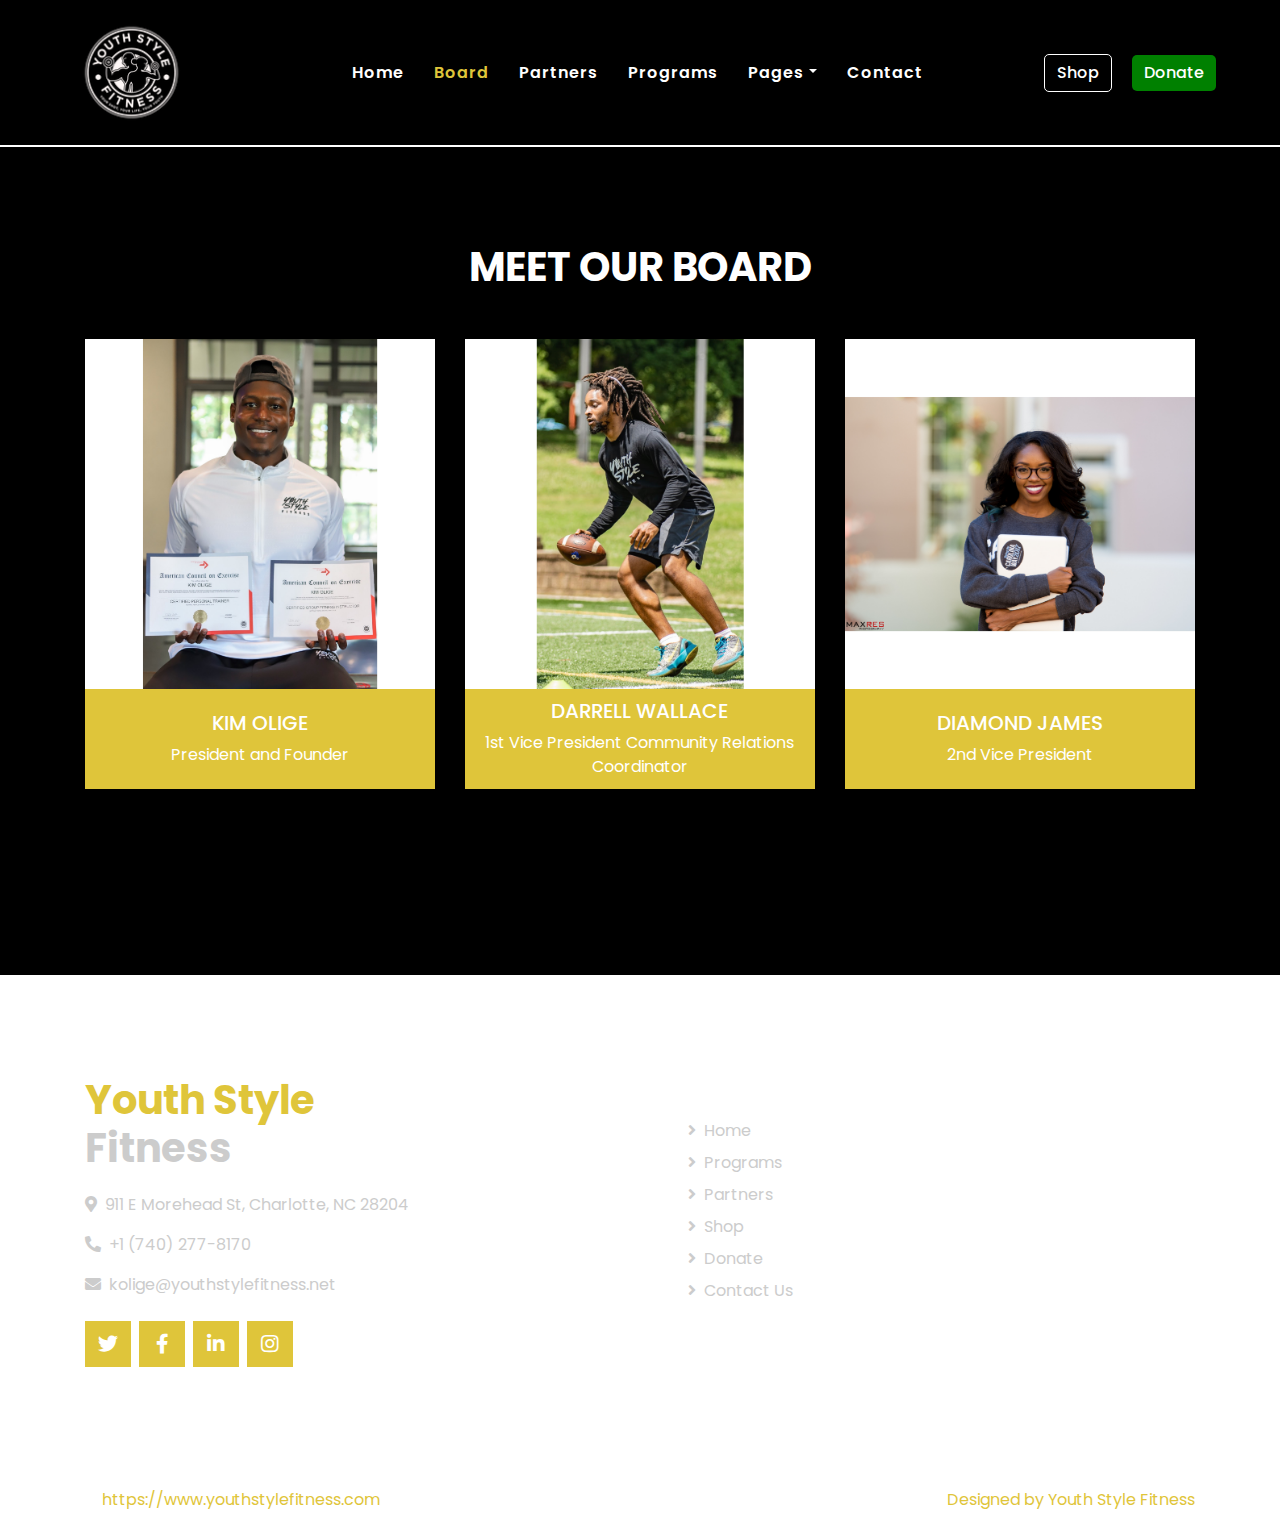
<file: youth_style_fitness_final/board.html>
<!DOCTYPE html>
<html lang="en">

<head>
    <meta charset="utf-8">
    <link rel = "icon" href = "./images/ysf-logo.png" type = "image/icon type">

    <title>Youth Style Fitness</title>
    <meta content="width=device-width, initial-scale=1.0" name="viewport">
    <meta content="Free HTML Templates" name="keywords">
    <meta content="Free HTML Templates" name="description">

    <!-- Favicon -->
    <link href="img/favicon.ico" rel="icon">

    <!-- Google Web Fonts -->
    <link rel="preconnect" href="https://fonts.gstatic.com">
    <link href="https://fonts.googleapis.com/css2?family=Poppins:wght@400;500;600;700&display=swap" rel="stylesheet">

    <!-- Font Awesome -->
    <link href="https://cdnjs.cloudflare.com/ajax/libs/font-awesome/5.10.0/css/all.min.css" rel="stylesheet">

    <!-- Libraries Stylesheet -->
    <link href="lib/animate/animate.min.css" rel="stylesheet">
    <link href="lib/owlcarousel/assets/owl.carousel.min.css" rel="stylesheet">
    <link href="lib/tempusdominus/css/tempusdominus-bootstrap-4.min.css" rel="stylesheet" />

    <!-- Customized Bootstrap Stylesheet -->
    <link href="css/style.css" rel="stylesheet">
</head>

<body style = "background-color: black;">

<!-- Navbar Start -->
<div class="container-fluid p-0" style = "border-bottom: 2px solid white;">
    <nav class="navbar navbar-expand-lg bg-black navbar-light py-3 py-lg-0 px-lg-5">
        <a href="index.html" class="navbar-brand ml-lg-3">
            <img src = "./images/ysf-logo_2.png" style = "height:15vh;">
            <!-- <h1 class="m-0 text-primary"><span class="text-dark">Youth Style</span> Fitness</h1> -->
        </a>
        <button type="button" class="navbar-toggler" data-toggle="collapse" data-target="#navbarCollapse">
            <span class="navbar-toggler-icon"></span>
        </button>
        <div class="collapse navbar-collapse justify-content-between px-lg-3" id="navbarCollapse">
            <div class="navbar-nav m-auto py-0">
                <a href="index.html" class="nav-item nav-link">Home</a>
                <a href="board.html" class="nav-item nav-link active">Board</a>
                <a href="partners.html" class="nav-item nav-link">Partners</a>
                <a href="programs.html" class="nav-item nav-link">Programs</a>
                <div class="nav-item dropdown">
                    <a href="#" class="nav-link dropdown-toggle" data-toggle="dropdown" style = "color : white;">Pages</a>
                    <div class="dropdown-menu rounded-0 m-0">
                        <a href="https://www.etsy.com/shop/youthstylefitness" class="dropdown-item">Shop</a>
                        <a href="https://youth-style-fitness-inc.square.site/" class="dropdown-item">Donate</a>
                    </div>
                </div>
                <a href="contact.html" class="nav-item nav-link">Contact</a>
            </div>
            <a href="https://www.etsy.com/shop/youthstylefitness" class="btn btn-primary d-none d-lg-block" style = "margin-right: 20px; border-radius: 5px; border : 1px solid white; background-color: transparent;">Shop</a>
            <a href="https://youth-style-fitness-inc.square.site/" class="btn btn-primary d-none d-lg-block" style = "border-radius: 5px; background-color : green; border : none;">Donate</a>
        </div>
    </nav>
</div>
<!-- Navbar End -->


    <!-- Header Start -->
    <!-- <div class="jumbotron jumbotron-fluid bg-jumbotron" style="margin-bottom: 90px;">
        <div class="container text-center py-5">
            <h3 class="text-white display-3 mb-4">About</h3>
            <div class="d-inline-flex align-items-center text-white">
                <p class="m-0"><a class="text-white" href="">Home</a></p>
                <i class="far fa-circle px-3"></i>
                <p class="m-0">About</p>
            </div>
        </div>
    </div> -->
    <!-- Header End -->





    <!-- Team Start -->
    <div class="container-fluid py-5">
        <div class="container pt-5">
            <div class="row justify-content-center text-center">
                <div class="col-lg-6">
                    <h1 class="mb-5">MEET OUR BOARD</h1>
                </div>
            </div>
            <div class="row" style = "justify-content: center;">
                <div class="col-lg-4 col-md-6">
                    <div class="team position-relative overflow-hidden mb-5">
                        <img class="img-fluid" src="./images/Kim.JPEG" alt="Kim">
                        <div class="position-relative text-center">
                            <div class="team-text bg-primary text-white">
                                <h5 class="text-white text-uppercase">Kim Olige</h5>
                                <p class="m-0">President and Founder</p>
                            </div>
                            <div class="team-social bg-dark text-center">
                                <a class="btn btn-outline-primary btn-square" href="https://www.instagram.com/coach_ko2/"><i class="fab fa-instagram"></i></a>
                            </div>
                        </div>
                    </div>
                </div>
                <div class="col-lg-4 col-md-6">
                    <div class="team position-relative overflow-hidden mb-5">
                        <img class="img-fluid" src="./images/Rell.JPEG" alt="">
                        <div class="position-relative text-center">
                            <div class="team-text bg-primary text-white">
                                <h5 class="text-white text-uppercase">Darrell Wallace</h5>
                                <p class="m-0">1st Vice President Community Relations Coordinator</p>    
                            </div>
                            <div class="team-social bg-dark text-center">
                                <a class="btn btn-outline-primary btn-square" href="https://www.instagram.com/strapsu3500/"><i class="fab fa-instagram"></i></a>
                            </div>
                        </div>
                    </div>
                </div>
                <div class="col-lg-4 col-md-6">
                    <div class="team position-relative overflow-hidden mb-5">
                        <img class="img-fluid" src="./images/Diamond.JPEG" alt="">
                        <div class="position-relative text-center">
                            <div class="team-text bg-primary text-white">
                                <h5 class="text-white text-uppercase">Diamond James</h5>
                                <p class="m-0">2nd Vice President</p>
                               
                            </div>
                            <div class="team-social bg-dark text-center">
                                <a class="btn btn-outline-primary btn-square" href="https://www.instagram.com/dimensionsofdime/"><i class="fab fa-instagram"></i></a>
                            </div>
                        </div>
                    </div>
                </div>
                
            </div>
        </div>
    </div>
    <!-- Team End -->


    <div class="footer container-fluid position-relative bg-dark py-5" style="margin-top: 90px;">
        <div class="container pt-5">
            <div class="row">
                <div class="col-lg-6 pr-lg-5 mb-5">
                    <a href="index.html" class="navbar-brand">
                        <h1 class="mb-3 text-white"><span class="text-primary">Youth Style</span><p>Fitness</p></h1>
                    </a>
                    <p><i class="fa fa-map-marker-alt mr-2"></i>911 E Morehead St, Charlotte, NC 28204</p>
                    <p><i class="fa fa-phone-alt mr-2"></i>+1 (740) 277-8170</p>
                    <p><i class="fa fa-envelope mr-2"></i>kolige@youthstylefitness.net</p>
                    <div class="d-flex justify-content-start mt-4">
                        <a class="btn btn-lg btn-primary btn-lg-square mr-2" href="#"><i class="fab fa-twitter"></i></a>
                        <a class="btn btn-lg btn-primary btn-lg-square mr-2" href="#"><i class="fab fa-facebook-f"></i></a>
                        <a class="btn btn-lg btn-primary btn-lg-square mr-2" href="#"><i class="fab fa-linkedin-in"></i></a>
                        <a class="btn btn-lg btn-primary btn-lg-square" href="#"><i class="fab fa-instagram"></i></a>
                    </div>
                </div>
                <div class="col-lg-6 pl-lg-5">
                    <div class="row">
                        <div class="col-sm-6 mb-5">
                            <h5 class="text-white text-uppercase mb-4">Quick Links</h5>
                            <div class="d-flex flex-column justify-content-start">
                                <a class="text-white-50 mb-2" href="index.html"><i class="fa fa-angle-right mr-2"></i>Home</a>
                                <a class="text-white-50 mb-2" href="programs.html"><i class="fa fa-angle-right mr-2"></i>Programs</a>
                                <a class="text-white-50 mb-2" href="partners.html"><i class="fa fa-angle-right mr-2"></i>Partners</a>
                                <a class="text-white-50 mb-2" href="https://www.etsy.com/shop/youthstylefitness"><i class="fa fa-angle-right mr-2"></i>Shop</a>
                                <a class="text-white-50 mb-2" href="https://youth-style-fitness-inc.square.site/"><i class="fa fa-angle-right mr-2"></i>Donate</a>
                                <a class="text-white-50" href="contact.html"><i class="fa fa-angle-right mr-2"></i>Contact Us</a>
                            </div>
                        </div>
                        
                        
                    </div>
                </div>
            </div>
        </div>
    </div>
    <div class="container-fluid bg-dark text-light border-top py-4" style="border-color: rgba(256, 256, 256, .15) !important;">
        <div class="container">
            <div class="row">
                <div class="col-md-6 text-center text-md-left mb-3 mb-md-0">
                    <p class="m-0 text-white">&copy; <a href="#">https://www.youthstylefitness.com</a>. All Rights Reserved.</p>
                </div>
                <div class="col-md-6 text-center text-md-right">
                    <p class="m-0 text-primary">Designed by <a href="https://htmlcodex.com">Youth Style Fitness</a></p>
                </div>
            </div>
        </div>
    </div>
    <!-- Footer End -->



    <!-- Back to Top -->
    <a href="#" class="btn btn-lg btn-primary back-to-top"><i class="fa fa-angle-double-up"></i></a>


    <!-- JavaScript Libraries -->
    <script src="https://code.jquery.com/jquery-3.4.1.min.js"></script>
    <script src="https://stackpath.bootstrapcdn.com/bootstrap/4.4.1/js/bootstrap.bundle.min.js"></script>
    <script src="lib/easing/easing.min.js"></script>
    <script src="lib/waypoints/waypoints.min.js"></script>
    <script src="lib/counterup/counterup.min.js"></script>
    <script src="lib/owlcarousel/owl.carousel.min.js"></script>
    <script src="lib/tempusdominus/js/moment.min.js"></script>
    <script src="lib/tempusdominus/js/moment-timezone.min.js"></script>
    <script src="lib/tempusdominus/js/tempusdominus-bootstrap-4.min.js"></script>

    <!-- Contact Javascript File -->
    <script src="mail/jqBootstrapValidation.min.js"></script>
    <script src="mail/contact.js"></script>

    <!-- Template Javascript -->
    <script src="js/main.js"></script>
</body>

</html>
</file>
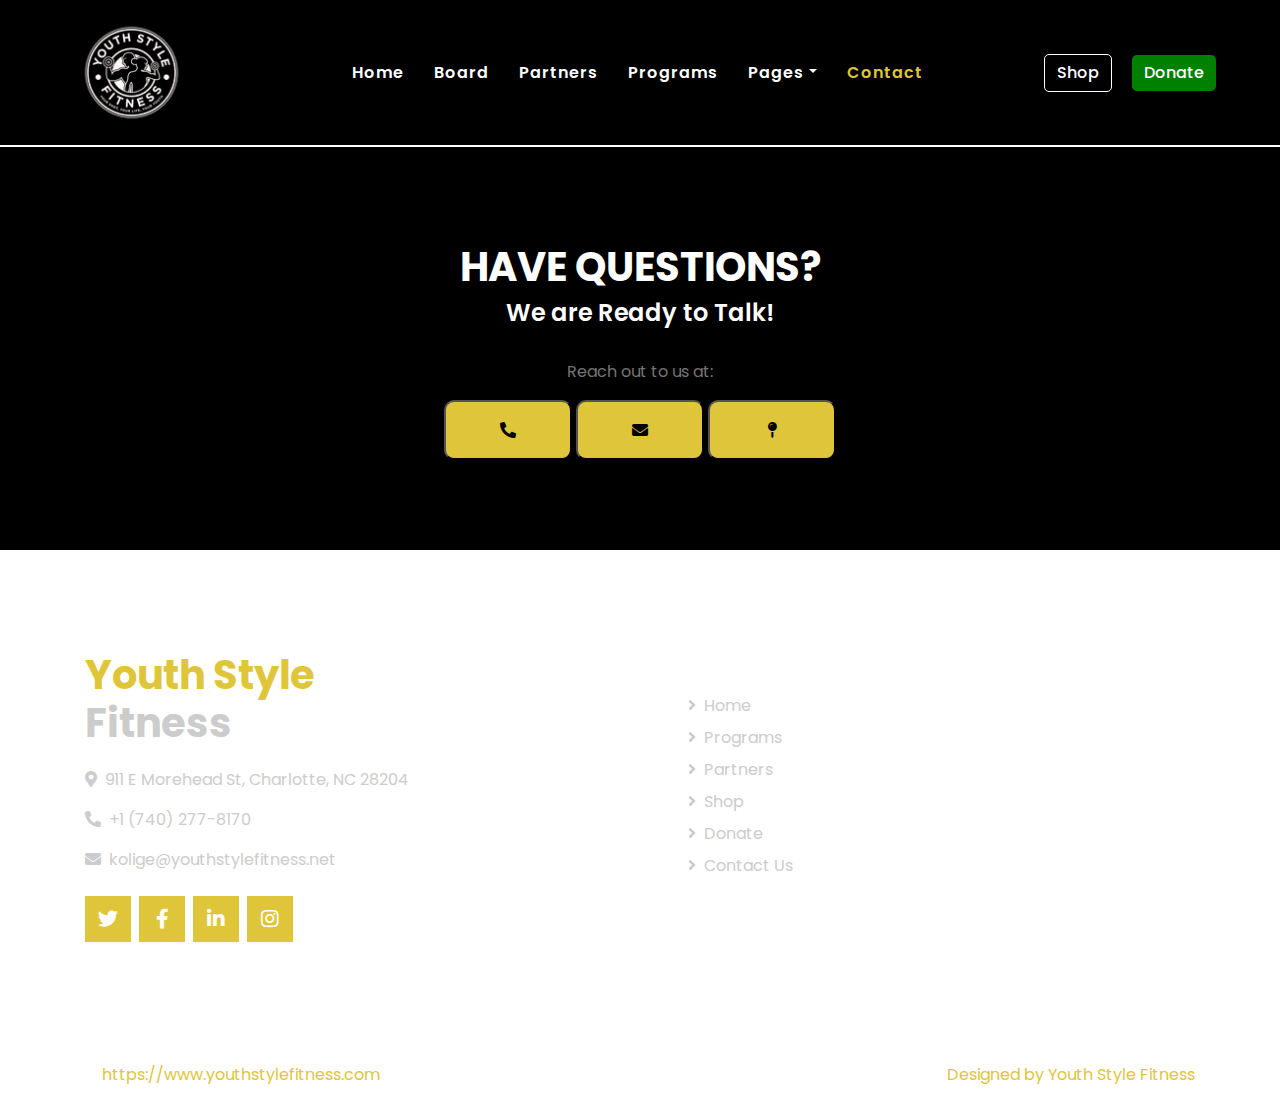
<file: youth_style_fitness_final/contact.html>
<!DOCTYPE html>
<html lang="en">

<head>
    <meta charset="utf-8">
    <link rel = "icon" href = "./images/ysf-logo.png" type = "image/icon type">

    <title>Youth Style Fitness</title>
    <meta content="width=device-width, initial-scale=1.0" name="viewport">
    <meta content="Free HTML Templates" name="keywords">
    <meta content="Free HTML Templates" name="description">

    <!-- Favicon -->
    <link href="img/favicon.ico" rel="icon">

    <!-- Google Web Fonts -->
    <link rel="preconnect" href="https://fonts.gstatic.com">
    <link href="https://fonts.googleapis.com/css2?family=Poppins:wght@400;500;600;700&display=swap" rel="stylesheet">

    <!-- Font Awesome -->
    <link href="https://cdnjs.cloudflare.com/ajax/libs/font-awesome/5.10.0/css/all.min.css" rel="stylesheet">

    <!-- Libraries Stylesheet -->
    <link href="lib/animate/animate.min.css" rel="stylesheet">
    <link href="lib/owlcarousel/assets/owl.carousel.min.css" rel="stylesheet">
    <link href="lib/tempusdominus/css/tempusdominus-bootstrap-4.min.css" rel="stylesheet" />

    <!-- Customized Bootstrap Stylesheet -->
    <link href="css/style.css" rel="stylesheet">
</head>

<body style = "background-color: black;">

<!-- Navbar Start -->
<div class="container-fluid p-0" style = "border-bottom: 2px solid white;">
    <nav class="navbar navbar-expand-lg bg-black navbar-light py-3 py-lg-0 px-lg-5">
        <a href="index.html" class="navbar-brand ml-lg-3">
            <img src = "./images/ysf-logo_2.png" style = "height:15vh;">
            <!-- <h1 class="m-0 text-primary"><span class="text-dark">Youth Style</span> Fitness</h1> -->
        </a>
        <button type="button" class="navbar-toggler" data-toggle="collapse" data-target="#navbarCollapse">
            <span class="navbar-toggler-icon"></span>
        </button>
        <div class="collapse navbar-collapse justify-content-between px-lg-3" id="navbarCollapse">
            <div class="navbar-nav m-auto py-0">
                <a href="index.html" class="nav-item nav-link">Home</a>
                <a href="board.html" class="nav-item nav-link">Board</a>
                <a href="partners.html" class="nav-item nav-link">Partners</a>
                <a href="programs.html" class="nav-item nav-link">Programs</a>
                <div class="nav-item dropdown">
                    <a href="#" class="nav-link dropdown-toggle" data-toggle="dropdown" style = "color : white;">Pages</a>
                    <div class="dropdown-menu rounded-0 m-0">
                        <a href="https://www.etsy.com/shop/youthstylefitness" class="dropdown-item">Shop</a>
                        <a href="https://youth-style-fitness-inc.square.site/" class="dropdown-item">Donate</a>
                    </div>
                </div>
                <a href="contact.html" class="nav-item nav-link active">Contact</a>
            </div>
            <a href="https://www.etsy.com/shop/youthstylefitness" class="btn btn-primary d-none d-lg-block" style = "margin-right: 20px; border-radius: 5px; border : 1px solid white; background-color: transparent;">Shop</a>
            <a href="https://youth-style-fitness-inc.square.site/" class="btn btn-primary d-none d-lg-block" style = "border-radius: 5px; background-color : green; border : none;">Donate</a>
        </div>
    </nav>
</div>
<!-- Navbar End -->


    <!-- Header Start -->
    <!-- <div class="jumbotron jumbotron-fluid bg-jumbotron" style="margin-bottom: 90px;">
        <div class="container text-center py-5">
            <h3 class="text-white display-3 mb-4">About</h3>
            <div class="d-inline-flex align-items-center text-white">
                <p class="m-0"><a class="text-white" href="">Home</a></p>
                <i class="far fa-circle px-3"></i>
                <p class="m-0">About</p>
            </div>
        </div>
    </div> -->
    <!-- Header End -->


    <!-- Contact Start -->

        <div class = "contact_block">
            <h1>HAVE QUESTIONS? </h1>
            <h4>We are Ready to Talk!</h4>
            <br>
            <p>Reach out to us at:</p>
            <a href = "tel:+17402778170"><button class = "fa fa-phone-alt social_buttons"></button></a>
            <a href = "mailto:kolige@youthstylefitness.net"><button class = "fa fa-envelope social_buttons"></button></a>
            <a href = "https://goo.gl/maps/YRiaKicJqN3gHo7N9"><button class = "fa fa-map-pin social_buttons"></button></a>
        </div>
    
    <!-- Contact End -->


    <div class="footer container-fluid position-relative bg-dark py-5" style="margin-top: 90px;">
        <div class="container pt-5">
            <div class="row">
                <div class="col-lg-6 pr-lg-5 mb-5">
                    <a href="index.html" class="navbar-brand">
                        <h1 class="mb-3 text-white"><span class="text-primary">Youth Style</span><p>Fitness</p></h1>
                    </a>
                    <p><i class="fa fa-map-marker-alt mr-2"></i>911 E Morehead St, Charlotte, NC 28204</p>
                    <p><i class="fa fa-phone-alt mr-2"></i>+1 (740) 277-8170</p>
                    <p><i class="fa fa-envelope mr-2"></i>kolige@youthstylefitness.net</p>
                    <div class="d-flex justify-content-start mt-4">
                        <a class="btn btn-lg btn-primary btn-lg-square mr-2" href="#"><i class="fab fa-twitter"></i></a>
                        <a class="btn btn-lg btn-primary btn-lg-square mr-2" href="#"><i class="fab fa-facebook-f"></i></a>
                        <a class="btn btn-lg btn-primary btn-lg-square mr-2" href="#"><i class="fab fa-linkedin-in"></i></a>
                        <a class="btn btn-lg btn-primary btn-lg-square" href="#"><i class="fab fa-instagram"></i></a>
                    </div>
                </div>
                <div class="col-lg-6 pl-lg-5">
                    <div class="row">
                        <div class="col-sm-6 mb-5">
                            <h5 class="text-white text-uppercase mb-4">Quick Links</h5>
                            <div class="d-flex flex-column justify-content-start">
                                <a class="text-white-50 mb-2" href="index.html"><i class="fa fa-angle-right mr-2"></i>Home</a>
                                <a class="text-white-50 mb-2" href="programs.html"><i class="fa fa-angle-right mr-2"></i>Programs</a>
                                <a class="text-white-50 mb-2" href="partners.html"><i class="fa fa-angle-right mr-2"></i>Partners</a>
                                <a class="text-white-50 mb-2" href="https://www.etsy.com/shop/youthstylefitness"><i class="fa fa-angle-right mr-2"></i>Shop</a>
                                <a class="text-white-50 mb-2" href="https://youth-style-fitness-inc.square.site/"><i class="fa fa-angle-right mr-2"></i>Donate</a>
                                <a class="text-white-50" href="contact.html"><i class="fa fa-angle-right mr-2"></i>Contact Us</a>
                            </div>
                        </div>
                        
                        
                    </div>
                </div>
            </div>
        </div>
    </div>
    <div class="container-fluid bg-dark text-light border-top py-4" style="border-color: rgba(256, 256, 256, .15) !important;">
        <div class="container">
            <div class="row">
                <div class="col-md-6 text-center text-md-left mb-3 mb-md-0">
                    <p class="m-0 text-white">&copy; <a href="#">https://www.youthstylefitness.com</a>. All Rights Reserved.</p>
                </div>
                <div class="col-md-6 text-center text-md-right">
                    <p class="m-0 text-primary">Designed by <a href="https://htmlcodex.com">Youth Style Fitness</a></p>
                </div>
            </div>
        </div>
    </div>
    <!-- Footer End -->



    <!-- Back to Top -->
    <a href="#" class="btn btn-lg btn-primary back-to-top"><i class="fa fa-angle-double-up"></i></a>


    <!-- JavaScript Libraries -->
    <script src="https://code.jquery.com/jquery-3.4.1.min.js"></script>
    <script src="https://stackpath.bootstrapcdn.com/bootstrap/4.4.1/js/bootstrap.bundle.min.js"></script>
    <script src="lib/easing/easing.min.js"></script>
    <script src="lib/waypoints/waypoints.min.js"></script>
    <script src="lib/counterup/counterup.min.js"></script>
    <script src="lib/owlcarousel/owl.carousel.min.js"></script>
    <script src="lib/tempusdominus/js/moment.min.js"></script>
    <script src="lib/tempusdominus/js/moment-timezone.min.js"></script>
    <script src="lib/tempusdominus/js/tempusdominus-bootstrap-4.min.js"></script>

    <!-- Contact Javascript File -->
    <script src="mail/jqBootstrapValidation.min.js"></script>
    <script src="mail/contact.js"></script>

    <!-- Template Javascript -->
    <script src="js/main.js"></script>
</body>

</html>
</file>
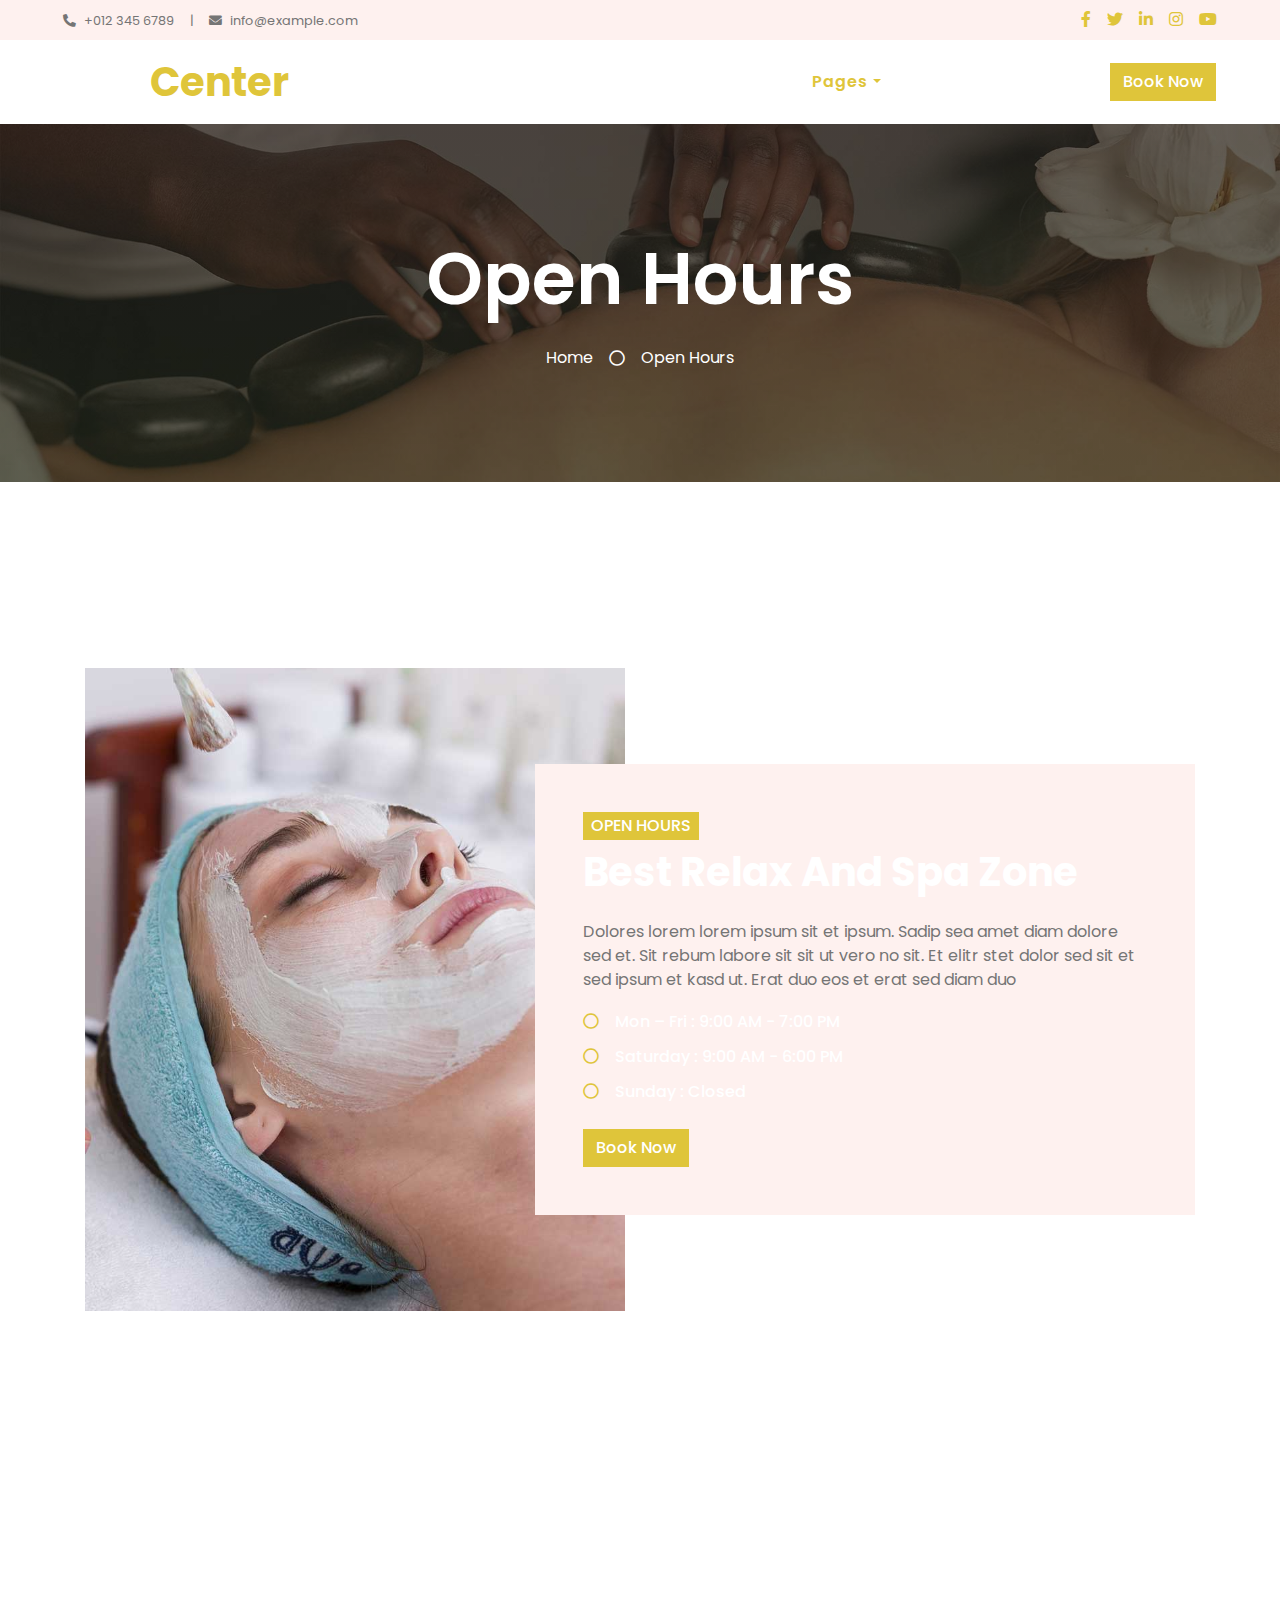
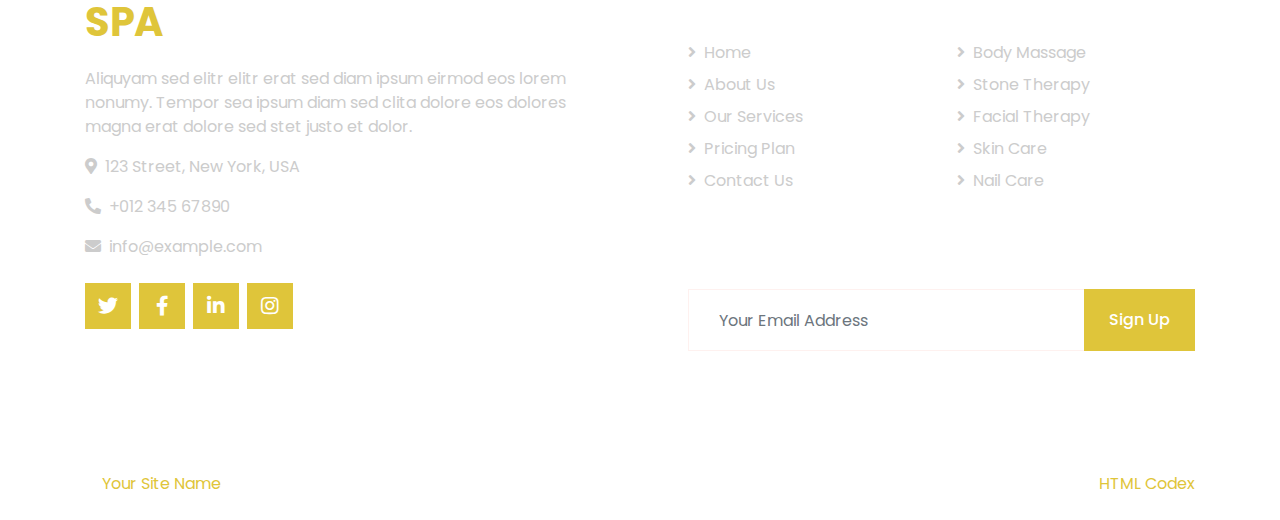
<file: youth_style_fitness_final/opening.html>
<!DOCTYPE html>
<html lang="en">

<head>
    <meta charset="utf-8">
    <title>SPA Center - Beauty & Spa HTML Template</title>
    <meta content="width=device-width, initial-scale=1.0" name="viewport">
    <meta content="Free HTML Templates" name="keywords">
    <meta content="Free HTML Templates" name="description">

    <!-- Favicon -->
    <link href="img/favicon.ico" rel="icon">

    <!-- Google Web Fonts -->
    <link rel="preconnect" href="https://fonts.gstatic.com">
    <link href="https://fonts.googleapis.com/css2?family=Poppins:wght@400;500;600;700&display=swap" rel="stylesheet">

    <!-- Font Awesome -->
    <link href="https://cdnjs.cloudflare.com/ajax/libs/font-awesome/5.10.0/css/all.min.css" rel="stylesheet">

    <!-- Libraries Stylesheet -->
    <link href="lib/animate/animate.min.css" rel="stylesheet">
    <link href="lib/owlcarousel/assets/owl.carousel.min.css" rel="stylesheet">
    <link href="lib/tempusdominus/css/tempusdominus-bootstrap-4.min.css" rel="stylesheet" />

    <!-- Customized Bootstrap Stylesheet -->
    <link href="css/style.css" rel="stylesheet">
</head>

<body>
    <!-- Topbar Start -->
    <div class="container-fluid bg-light d-none d-lg-block">
        <div class="row py-2 px-lg-5">
            <div class="col-lg-6 text-left mb-2 mb-lg-0">
                <div class="d-inline-flex align-items-center">
                    <small><i class="fa fa-phone-alt mr-2"></i>+012 345 6789</small>
                    <small class="px-3">|</small>
                    <small><i class="fa fa-envelope mr-2"></i>info@example.com</small>
                </div>
            </div>
            <div class="col-lg-6 text-right">
                <div class="d-inline-flex align-items-center">
                    <a class="text-primary px-2" href="">
                        <i class="fab fa-facebook-f"></i>
                    </a>
                    <a class="text-primary px-2" href="">
                        <i class="fab fa-twitter"></i>
                    </a>
                    <a class="text-primary px-2" href="">
                        <i class="fab fa-linkedin-in"></i>
                    </a>
                    <a class="text-primary px-2" href="">
                        <i class="fab fa-instagram"></i>
                    </a>
                    <a class="text-primary pl-2" href="">
                        <i class="fab fa-youtube"></i>
                    </a>
                </div>
            </div>
        </div>
    </div>
    <!-- Topbar End -->


    <!-- Navbar Start -->
    <div class="container-fluid p-0">
        <nav class="navbar navbar-expand-lg bg-white navbar-light py-3 py-lg-0 px-lg-5">
            <a href="index.html" class="navbar-brand ml-lg-3">
                <h1 class="m-0 text-primary"><span class="text-dark">SPA</span> Center</h1>
            </a>
            <button type="button" class="navbar-toggler" data-toggle="collapse" data-target="#navbarCollapse">
                <span class="navbar-toggler-icon"></span>
            </button>
            <div class="collapse navbar-collapse justify-content-between px-lg-3" id="navbarCollapse">
                <div class="navbar-nav m-auto py-0">
                    <a href="index.html" class="nav-item nav-link">Home</a>
                    <a href="about.html" class="nav-item nav-link">About</a>
                    <a href="service.html" class="nav-item nav-link">Services</a>
                    <a href="price.html" class="nav-item nav-link">Pricing</a>
                    <div class="nav-item dropdown">
                        <a href="#" class="nav-link dropdown-toggle active" data-toggle="dropdown">Pages</a>
                        <div class="dropdown-menu rounded-0 m-0">
                            <a href="appointment.html" class="dropdown-item">Appointment</a>
                            <a href="opening.html" class="dropdown-item active">Open Hours</a>
                            <a href="team.html" class="dropdown-item">Our Team</a>
                            <a href="testimonial.html" class="dropdown-item">Testimonial</a>
                        </div>
                    </div>
                    <a href="contact.html" class="nav-item nav-link">Contact</a>
                </div>
                <a href="" class="btn btn-primary d-none d-lg-block">Book Now</a>
            </div>
        </nav>
    </div>
    <!-- Navbar End -->


    <!-- Header Start -->
    <div class="jumbotron jumbotron-fluid bg-jumbotron" style="margin-bottom: 90px;">
        <div class="container text-center py-5">
            <h3 class="text-white display-3 mb-4">Open Hours</h1>
            <div class="d-inline-flex align-items-center text-white">
                <p class="m-0"><a class="text-white" href="">Home</a></p>
                <i class="far fa-circle px-3"></i>
                <p class="m-0">Open Hours</p>
            </div>
        </div>
    </div>
    <!-- Header End -->


    <!-- Open Hours Start -->
    <div class="container-fluid py-5">
        <div class="container py-5">
            <div class="row">
                <div class="col-lg-6" style="min-height: 500px;">
                    <div class="position-relative h-100">
                        <img class="position-absolute w-100 h-100" src="img/opening.jpg" style="object-fit: cover;">
                    </div>
                </div>
                <div class="col-lg-6 pt-5 pb-lg-5">
                    <div class="hours-text bg-light p-4 p-lg-5 my-lg-5">
                        <h6 class="d-inline-block text-white text-uppercase bg-primary py-1 px-2">Open Hours</h6>
                        <h1 class="mb-4">Best Relax And Spa Zone</h1>
                        <p>Dolores lorem lorem ipsum sit et ipsum. Sadip sea amet diam dolore sed et. Sit rebum labore sit sit ut vero no sit. Et elitr stet dolor sed sit et sed ipsum et kasd ut. Erat duo eos et erat sed diam duo</p>
                        <ul class="list-inline">
                            <li class="h6 py-1"><i class="far fa-circle text-primary mr-3"></i>Mon – Fri : 9:00 AM - 7:00 PM</li>
                            <li class="h6 py-1"><i class="far fa-circle text-primary mr-3"></i>Saturday : 9:00 AM - 6:00 PM</li>
                            <li class="h6 py-1"><i class="far fa-circle text-primary mr-3"></i>Sunday : Closed</li>
                        </ul>
                        <a href="" class="btn btn-primary mt-2">Book Now</a>
                    </div>
                </div>
            </div>
        </div>
    </div>
    <!-- Open Hours End -->


    <!-- Footer Start -->
    <div class="footer container-fluid position-relative bg-dark py-5" style="margin-top: 90px;">
        <div class="container pt-5">
            <div class="row">
                <div class="col-lg-6 pr-lg-5 mb-5">
                    <a href="index.html" class="navbar-brand">
                        <h1 class="mb-3 text-white"><span class="text-primary">SPA</span> Center</h1>
                    </a>
                    <p>Aliquyam sed elitr elitr erat sed diam ipsum eirmod eos lorem nonumy. Tempor sea ipsum diam  sed clita dolore eos dolores magna erat dolore sed stet justo et dolor.</p>
                    <p><i class="fa fa-map-marker-alt mr-2"></i>123 Street, New York, USA</p>
                    <p><i class="fa fa-phone-alt mr-2"></i>+012 345 67890</p>
                    <p><i class="fa fa-envelope mr-2"></i>info@example.com</p>
                    <div class="d-flex justify-content-start mt-4">
                        <a class="btn btn-lg btn-primary btn-lg-square mr-2" href="#"><i class="fab fa-twitter"></i></a>
                        <a class="btn btn-lg btn-primary btn-lg-square mr-2" href="#"><i class="fab fa-facebook-f"></i></a>
                        <a class="btn btn-lg btn-primary btn-lg-square mr-2" href="#"><i class="fab fa-linkedin-in"></i></a>
                        <a class="btn btn-lg btn-primary btn-lg-square" href="#"><i class="fab fa-instagram"></i></a>
                    </div>
                </div>
                <div class="col-lg-6 pl-lg-5">
                    <div class="row">
                        <div class="col-sm-6 mb-5">
                            <h5 class="text-white text-uppercase mb-4">Quick Links</h5>
                            <div class="d-flex flex-column justify-content-start">
                                <a class="text-white-50 mb-2" href="#"><i class="fa fa-angle-right mr-2"></i>Home</a>
                                <a class="text-white-50 mb-2" href="#"><i class="fa fa-angle-right mr-2"></i>About Us</a>
                                <a class="text-white-50 mb-2" href="#"><i class="fa fa-angle-right mr-2"></i>Our Services</a>
                                <a class="text-white-50 mb-2" href="#"><i class="fa fa-angle-right mr-2"></i>Pricing Plan</a>
                                <a class="text-white-50" href="#"><i class="fa fa-angle-right mr-2"></i>Contact Us</a>
                            </div>
                        </div>
                        <div class="col-sm-6 mb-5">
                            <h5 class="text-white text-uppercase mb-4">Our Services</h5>
                            <div class="d-flex flex-column justify-content-start">
                                <a class="text-white-50 mb-2" href="#"><i class="fa fa-angle-right mr-2"></i>Body Massage</a>
                                <a class="text-white-50 mb-2" href="#"><i class="fa fa-angle-right mr-2"></i>Stone Therapy</a>
                                <a class="text-white-50 mb-2" href="#"><i class="fa fa-angle-right mr-2"></i>Facial Therapy</a>
                                <a class="text-white-50 mb-2" href="#"><i class="fa fa-angle-right mr-2"></i>Skin Care</a>
                                <a class="text-white-50" href="#"><i class="fa fa-angle-right mr-2"></i>Nail Care</a>
                            </div>
                        </div>
                        <div class="col-sm-12 mb-5">
                            <h5 class="text-white text-uppercase mb-4">Newsletter</h5>
                            <div class="w-100">
                                <div class="input-group">
                                    <input type="text" class="form-control border-light" style="padding: 30px;" placeholder="Your Email Address">
                                    <div class="input-group-append">
                                        <button class="btn btn-primary px-4">Sign Up</button>
                                    </div>
                                </div>
                            </div>
                        </div>
                    </div>
                </div>
            </div>
        </div>
    </div>
    <div class="container-fluid bg-dark text-light border-top py-4" style="border-color: rgba(256, 256, 256, .15) !important;">
        <div class="container">
            <div class="row">
                <div class="col-md-6 text-center text-md-left mb-3 mb-md-0">
                    <p class="m-0 text-white">&copy; <a href="#">Your Site Name</a>. All Rights Reserved.</p>
                </div>
                <div class="col-md-6 text-center text-md-right">
                    <p class="m-0 text-white">Designed by <a href="https://htmlcodex.com">HTML Codex</a></p>
                </div>
            </div>
        </div>
    </div>
    <!-- Footer End -->


    <!-- Back to Top -->
    <a href="#" class="btn btn-lg btn-primary back-to-top"><i class="fa fa-angle-double-up"></i></a>


    <!-- JavaScript Libraries -->
    <script src="https://code.jquery.com/jquery-3.4.1.min.js"></script>
    <script src="https://stackpath.bootstrapcdn.com/bootstrap/4.4.1/js/bootstrap.bundle.min.js"></script>
    <script src="lib/easing/easing.min.js"></script>
    <script src="lib/waypoints/waypoints.min.js"></script>
    <script src="lib/counterup/counterup.min.js"></script>
    <script src="lib/owlcarousel/owl.carousel.min.js"></script>
    <script src="lib/tempusdominus/js/moment.min.js"></script>
    <script src="lib/tempusdominus/js/moment-timezone.min.js"></script>
    <script src="lib/tempusdominus/js/tempusdominus-bootstrap-4.min.js"></script>

    <!-- Contact Javascript File -->
    <script src="mail/jqBootstrapValidation.min.js"></script>
    <script src="mail/contact.js"></script>

    <!-- Template Javascript -->
    <script src="js/main.js"></script>
</body>

</html>
</file>
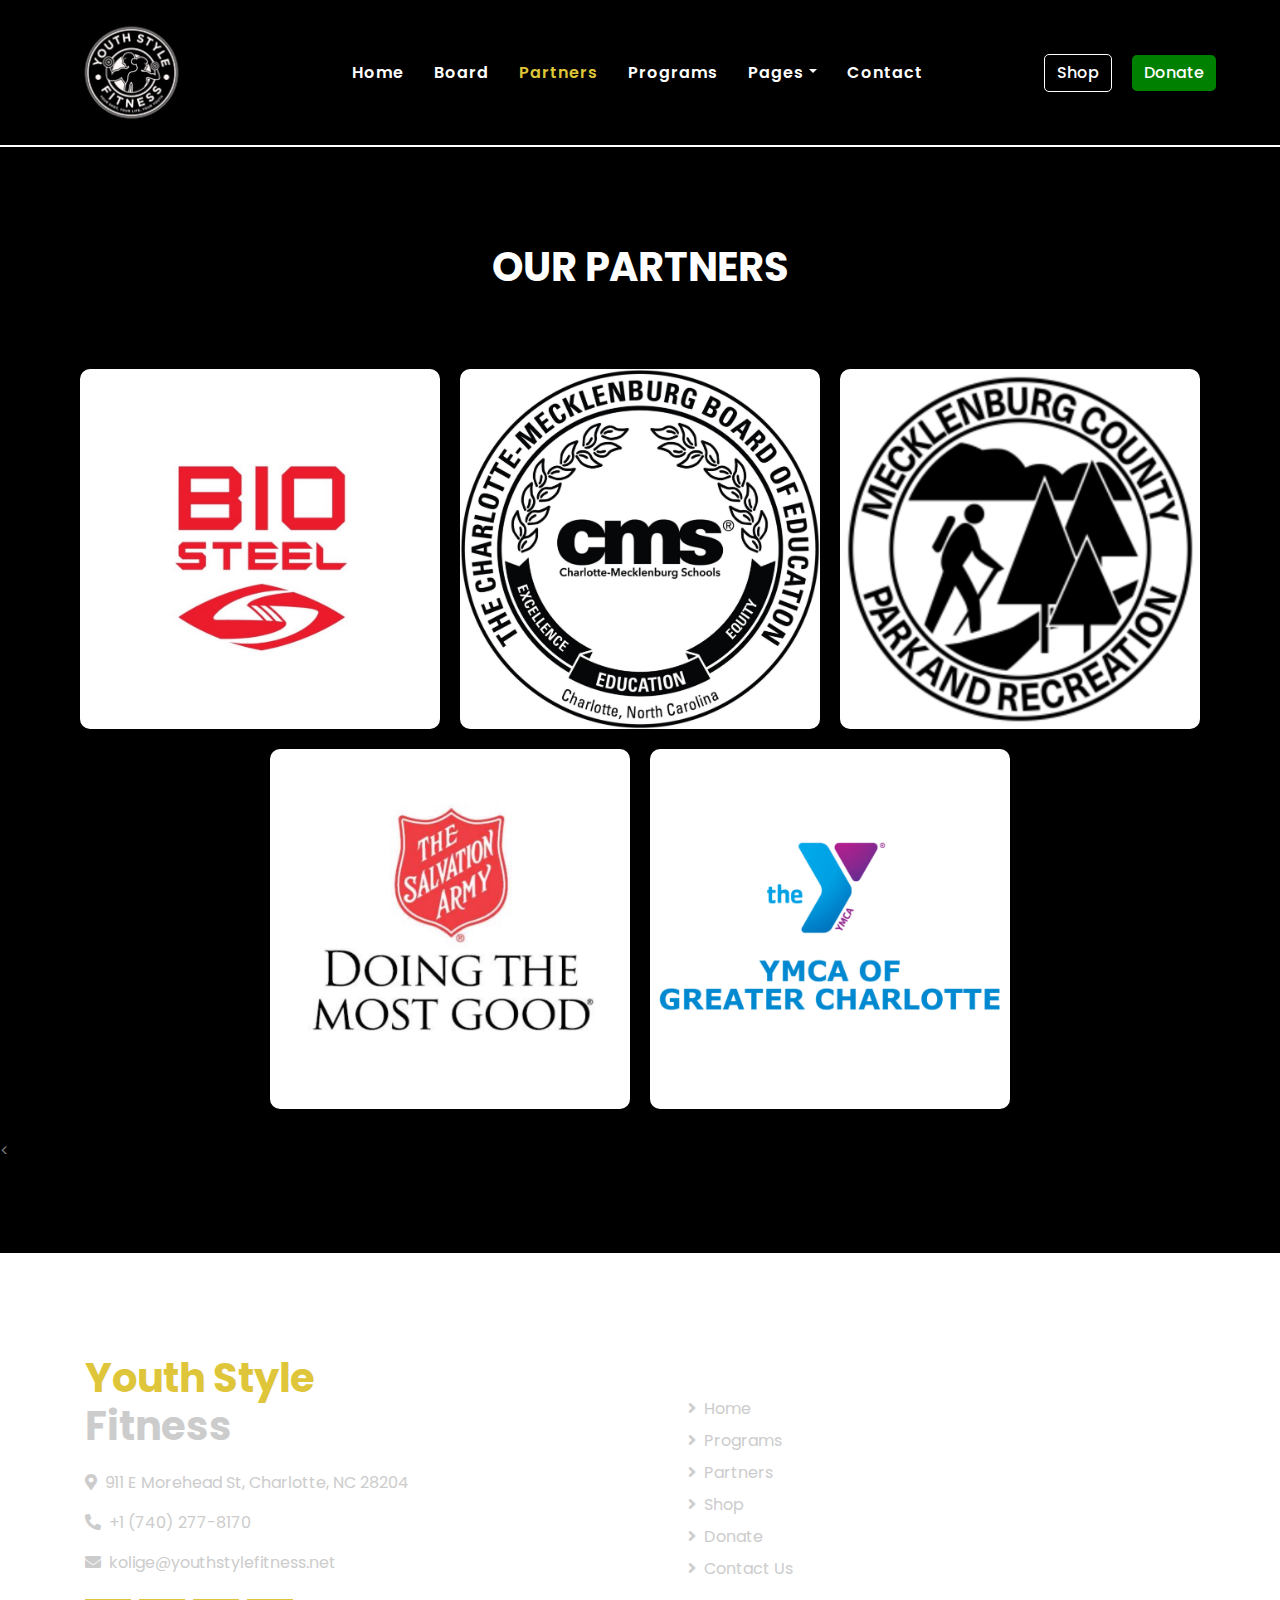
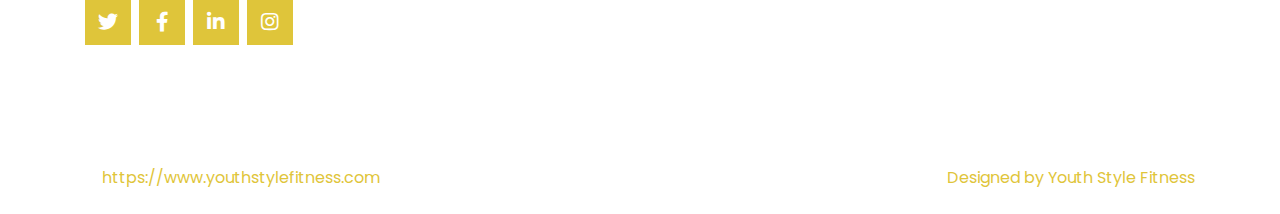
<file: youth_style_fitness_final/partners.html>
<!DOCTYPE html>
<html lang="en">

<head>
    <meta charset="utf-8">
    <link rel = "icon" href = "./images/ysf-logo.png" type = "image/icon type">

    <title>Youth Style Fitness</title>
    <meta content="width=device-width, initial-scale=1.0" name="viewport">
    <meta content="Free HTML Templates" name="keywords">
    <meta content="Free HTML Templates" name="description">

    <!-- Favicon -->
    <link href="img/favicon.ico" rel="icon">

    <!-- Google Web Fonts -->
    <link rel="preconnect" href="https://fonts.gstatic.com">
    <link href="https://fonts.googleapis.com/css2?family=Poppins:wght@400;500;600;700&display=swap" rel="stylesheet">

    <!-- Font Awesome -->
    <link href="https://cdnjs.cloudflare.com/ajax/libs/font-awesome/5.10.0/css/all.min.css" rel="stylesheet">

    <!-- Libraries Stylesheet -->
    <link href="lib/animate/animate.min.css" rel="stylesheet">
    <link href="lib/owlcarousel/assets/owl.carousel.min.css" rel="stylesheet">
    <link href="lib/tempusdominus/css/tempusdominus-bootstrap-4.min.css" rel="stylesheet" />

    <!-- Customized Bootstrap Stylesheet -->
    <link href="css/style.css" rel="stylesheet">
</head>

<body style = "background-color: black;">

    <!-- Navbar Start -->
    <div class="container-fluid p-0" style = "border-bottom: 2px solid white;">
        <nav class="navbar navbar-expand-lg bg-black navbar-light py-3 py-lg-0 px-lg-5">
            <a href="index.html" class="navbar-brand ml-lg-3">
                <img src = "./images/ysf-logo_2.png" style = "height:15vh;">
                <!-- <h1 class="m-0 text-primary"><span class="text-dark">Youth Style</span> Fitness</h1> -->
            </a>
            <button type="button" class="navbar-toggler" data-toggle="collapse" data-target="#navbarCollapse">
                <span class="navbar-toggler-icon"></span>
            </button>
            <div class="collapse navbar-collapse justify-content-between px-lg-3" id="navbarCollapse">
                <div class="navbar-nav m-auto py-0">
                    <a href="index.html" class="nav-item nav-link">Home</a>
                    <a href="board.html" class="nav-item nav-link">Board</a>
                    <a href="partners.html" class="nav-item nav-link active">Partners</a>
                    <a href="programs.html" class="nav-item nav-link">Programs</a>
                    <div class="nav-item dropdown">
                        <a href="#" class="nav-link dropdown-toggle" data-toggle="dropdown" style = "color : white;">Pages</a>
                        <div class="dropdown-menu rounded-0 m-0">
                            <a href="https://www.etsy.com/shop/youthstylefitness" class="dropdown-item">Shop</a>
                            <a href="https://youth-style-fitness-inc.square.site/" class="dropdown-item">Donate</a>
                        </div>
                    </div>
                    <a href="contact.html" class="nav-item nav-link">Contact</a>
                </div>
                <a href="https://www.etsy.com/shop/youthstylefitness" class="btn btn-primary d-none d-lg-block" style = "margin-right: 20px; border-radius: 5px; border : 1px solid white; background-color: transparent;">Shop</a>
                <a href="https://youth-style-fitness-inc.square.site/" class="btn btn-primary d-none d-lg-block" style = "border-radius: 5px; background-color : green; border : none;">Donate</a>
            </div>
        </nav>
    </div>
    <!-- Navbar End -->



    <!-- Partners Start -->


        <h1 class="mb-5" style = "text-align: center; margin-top : 96px;">OUR PARTNERS</h1>


    <div class="logo-container">
        <img src="./images/partners/Bio_Steel.jpg" alt="Logo 1">
        <img src="./images/partners/CMS.JPEG" alt="Logo 2">
        <img src="./images/partners/MCPR.JPEG" alt="Logo 3">
        <img src="./images/partners/Salvation_Army.JPEG" alt="Logo 4">
        <img src="./images/partners/YMCA.JPEG" alt="Logo 5">
      </div>

    <!-- Partners End-->
    


    <<div class="footer container-fluid position-relative bg-dark py-5" style="margin-top: 90px;">
        <div class="container pt-5">
            <div class="row">
                <div class="col-lg-6 pr-lg-5 mb-5">
                    <a href="index.html" class="navbar-brand">
                        <h1 class="mb-3 text-white"><span class="text-primary">Youth Style</span><p>Fitness</p></h1>
                    </a>
                    <p><i class="fa fa-map-marker-alt mr-2"></i>911 E Morehead St, Charlotte, NC 28204</p>
                    <p><i class="fa fa-phone-alt mr-2"></i>+1 (740) 277-8170</p>
                    <p><i class="fa fa-envelope mr-2"></i>kolige@youthstylefitness.net</p>
                    <div class="d-flex justify-content-start mt-4">
                        <a class="btn btn-lg btn-primary btn-lg-square mr-2" href="#"><i class="fab fa-twitter"></i></a>
                        <a class="btn btn-lg btn-primary btn-lg-square mr-2" href="#"><i class="fab fa-facebook-f"></i></a>
                        <a class="btn btn-lg btn-primary btn-lg-square mr-2" href="#"><i class="fab fa-linkedin-in"></i></a>
                        <a class="btn btn-lg btn-primary btn-lg-square" href="#"><i class="fab fa-instagram"></i></a>
                    </div>
                </div>
                <div class="col-lg-6 pl-lg-5">
                    <div class="row">
                        <div class="col-sm-6 mb-5">
                            <h5 class="text-white text-uppercase mb-4">Quick Links</h5>
                            <div class="d-flex flex-column justify-content-start">
                                <a class="text-white-50 mb-2" href="index.html"><i class="fa fa-angle-right mr-2"></i>Home</a>
                                <a class="text-white-50 mb-2" href="programs.html"><i class="fa fa-angle-right mr-2"></i>Programs</a>
                                <a class="text-white-50 mb-2" href="partners.html"><i class="fa fa-angle-right mr-2"></i>Partners</a>
                                <a class="text-white-50 mb-2" href="https://www.etsy.com/shop/youthstylefitness"><i class="fa fa-angle-right mr-2"></i>Shop</a>
                                <a class="text-white-50 mb-2" href="https://youth-style-fitness-inc.square.site/"><i class="fa fa-angle-right mr-2"></i>Donate</a>
                                <a class="text-white-50" href="contact.html"><i class="fa fa-angle-right mr-2"></i>Contact Us</a>
                            </div>
                        </div>
                        
                        
                    </div>
                </div>
            </div>
        </div>
    </div>
    <div class="container-fluid bg-dark text-light border-top py-4" style="border-color: rgba(256, 256, 256, .15) !important;">
        <div class="container">
            <div class="row">
                <div class="col-md-6 text-center text-md-left mb-3 mb-md-0">
                    <p class="m-0 text-white">&copy; <a href="#">https://www.youthstylefitness.com</a>. All Rights Reserved.</p>
                </div>
                <div class="col-md-6 text-center text-md-right">
                    <p class="m-0 text-primary">Designed by <a href="https://htmlcodex.com">Youth Style Fitness</a></p>
                </div>
            </div>
        </div>
    </div>
    <!-- Footer End -->



    <!-- Back to Top -->
    <a href="#" class="btn btn-lg btn-primary back-to-top"><i class="fa fa-angle-double-up"></i></a>


    <!-- JavaScript Libraries -->
    <script src="https://code.jquery.com/jquery-3.4.1.min.js"></script>
    <script src="https://stackpath.bootstrapcdn.com/bootstrap/4.4.1/js/bootstrap.bundle.min.js"></script>
    <script src="lib/easing/easing.min.js"></script>
    <script src="lib/waypoints/waypoints.min.js"></script>
    <script src="lib/counterup/counterup.min.js"></script>
    <script src="lib/owlcarousel/owl.carousel.min.js"></script>
    <script src="lib/tempusdominus/js/moment.min.js"></script>
    <script src="lib/tempusdominus/js/moment-timezone.min.js"></script>
    <script src="lib/tempusdominus/js/tempusdominus-bootstrap-4.min.js"></script>

    <!-- Contact Javascript File -->
    <script src="mail/jqBootstrapValidation.min.js"></script>
    <script src="mail/contact.js"></script>

    <!-- Template Javascript -->
    <script src="js/main.js"></script>
</body>

</html>
</file>
<file: youth_style_fitness_final/css/style.css>
/******* Bootstrap Theming ********/
/*!
 * Bootstrap v4.5.3 (https://getbootstrap.com/)
 * Copyright 2011-2020 The Bootstrap Authors
 * Copyright 2011-2020 Twitter, Inc.
 * Licensed under MIT (https://github.com/twbs/bootstrap/blob/main/LICENSE)
 */
:root {
  --blue: #007bff;
  --indigo: #6610f2;
  --purple: #6f42c1;
  --pink: #e83e8c;
  --red: #dc3545;
  --orange: #fd7e14;
  --yellow: #ffc107;
  --green: #28a745;
  --teal: #20c997;
  --cyan: #17a2b8;
  --white: #fff;
  --gray: #6c757d;
  --gray-dark: #343a40;
  --primary: #DFC53A;
  --secondary: #6EBBF6;
  --success: #28a745;
  --info: #17a2b8;
  --warning: #ffc107;
  --danger: #dc3545;
  --light: #FEF1EF;
  --dark: white;
  --breakpoint-xs: 0;
  --breakpoint-sm: 576px;
  --breakpoint-md: 768px;
  --breakpoint-lg: 992px;
  --breakpoint-xl: 1200px;
  --font-family-sans-serif: "Poppins", sans-serif;
  --font-family-monospace: SFMono-Regular, Menlo, Monaco, Consolas, "Liberation Mono", "Courier New", monospace;
}

*,
*::before,
*::after {
  box-sizing: border-box;
}

html {
  font-family: sans-serif;
  line-height: 1.15;
  -webkit-text-size-adjust: 100%;
  -webkit-tap-highlight-color: rgba(0, 0, 0, 0);
}


article, aside, figcaption, figure, footer, header, hgroup, main, nav, section {
  display: block;
}

body {
  margin: 0;
  font-family: "Poppins", sans-serif;
  font-size: 1rem;
  font-weight: 400;
  line-height: 1.5;
  color: #757575;
  text-align: left;
  background-color: #fff;
}

[tabindex="-1"]:focus:not(:focus-visible) {
  outline: 0 !important;
}

hr {
  box-sizing: content-box;
  height: 0;
  overflow: visible;
}

h1, h2, h3, h4, h5, h6 {
  margin-top: 0;
  margin-bottom: 0.5rem;
}

p {
  margin-top: 0;
  margin-bottom: 1rem;
}

abbr[title],
abbr[data-original-title] {
  text-decoration: underline;
  text-decoration: underline dotted;
  cursor: help;
  border-bottom: 0;
  text-decoration-skip-ink: none;
}

address {
  margin-bottom: 1rem;
  font-style: normal;
  line-height: inherit;
}

ol,
ul,
dl {
  margin-top: 0;
  margin-bottom: 1rem;
}

ol ol,
ul ul,
ol ul,
ul ol {
  margin-bottom: 0;
}

dt {
  font-weight: 700;
}

dd {
  margin-bottom: .5rem;
  margin-left: 0;
}

blockquote {
  margin: 0 0 1rem;
}

b,
strong {
  font-weight: bolder;
}

small {
  font-size: 80%;
}

sub,
sup {
  position: relative;
  font-size: 75%;
  line-height: 0;
  vertical-align: baseline;
}

sub {
  bottom: -.25em;
}

sup {
  top: -.5em;
}

a {
  color: #DFC53A;
  text-decoration: none;
  background-color: transparent;
}

a:hover {
  color: #DFC53A;
  text-decoration: underline;
}

a:not([href]):not([class]) {
  color: inherit;
  text-decoration: none;
}

a:not([href]):not([class]):hover {
  color: inherit;
  text-decoration: none;
}

pre,
code,
kbd,
samp {
  font-family: SFMono-Regular, Menlo, Monaco, Consolas, "Liberation Mono", "Courier New", monospace;
  font-size: 1em;
}

pre {
  margin-top: 0;
  margin-bottom: 1rem;
  overflow: auto;
  -ms-overflow-style: scrollbar;
}

figure {
  margin: 0 0 1rem;
}

img {
  vertical-align: middle;
  border-style: none;
}

svg {
  overflow: hidden;
  vertical-align: middle;
}

table {
  border-collapse: collapse;
}

caption {
  padding-top: 0.75rem;
  padding-bottom: 0.75rem;
  color: #6c757d;
  text-align: left;
  caption-side: bottom;
}

th {
  text-align: inherit;
  text-align: -webkit-match-parent;
}

label {
  display: inline-block;
  margin-bottom: 0.5rem;
}

button {
  border-radius: 0;
}

button:focus {
  outline: 1px dotted;
  outline: 5px auto -webkit-focus-ring-color;
}

input,
button,
select,
optgroup,
textarea {
  margin: 0;
  font-family: inherit;
  font-size: inherit;
  line-height: inherit;
}

button,
input {
  overflow: visible;
}

button,
select {
  text-transform: none;
}

[role="button"] {
  cursor: pointer;
}

select {
  word-wrap: normal;
}

button,
[type="button"],
[type="reset"],
[type="submit"] {
  -webkit-appearance: button;
}

button:not(:disabled),
[type="button"]:not(:disabled),
[type="reset"]:not(:disabled),
[type="submit"]:not(:disabled) {
  cursor: pointer;
}

button::-moz-focus-inner,
[type="button"]::-moz-focus-inner,
[type="reset"]::-moz-focus-inner,
[type="submit"]::-moz-focus-inner {
  padding: 0;
  border-style: none;
}

input[type="radio"],
input[type="checkbox"] {
  box-sizing: border-box;
  padding: 0;
}

textarea {
  overflow: auto;
  resize: vertical;
}

fieldset {
  min-width: 0;
  padding: 0;
  margin: 0;
  border: 0;
}

legend {
  display: block;
  width: 100%;
  max-width: 100%;
  padding: 0;
  margin-bottom: .5rem;
  font-size: 1.5rem;
  line-height: inherit;
  color: inherit;
  white-space: normal;
}

@media (max-width: 1200px) {
  legend {
    font-size: calc(1.275rem + 0.3vw) ;
  }
}

progress {
  vertical-align: baseline;
}

[type="number"]::-webkit-inner-spin-button,
[type="number"]::-webkit-outer-spin-button {
  height: auto;
}

[type="search"] {
  outline-offset: -2px;
  -webkit-appearance: none;
}

[type="search"]::-webkit-search-decoration {
  -webkit-appearance: none;
}

::-webkit-file-upload-button {
  font: inherit;
  -webkit-appearance: button;
}

output {
  display: inline-block;
}

summary {
  display: list-item;
  cursor: pointer;
}

template {
  display: none;
}

[hidden] {
  display: none !important;
}

h1, h2, h3, h4, h5, h6,
.h1, .h2, .h3, .h4, .h5, .h6 {
  margin-bottom: 0.5rem;
  font-weight: 500;
  line-height: 1.2;
  color: white;
}

h1, .h1 {
  font-size: 2.5rem;
}

@media (max-width: 1200px) {
  h1, .h1 {
    font-size: calc(1.375rem + 1.5vw) ;
  }
}

h2, .h2 {
  font-size: 2rem;
}

@media (max-width: 1200px) {
  h2, .h2 {
    font-size: calc(1.325rem + 0.9vw) ;
  }
}

h3, .h3 {
  font-size: 1.75rem;
}

@media (max-width: 1200px) {
  h3, .h3 {
    font-size: calc(1.3rem + 0.6vw) ;
  }
}

h4, .h4 {
  font-size: 1.5rem;
}

@media (max-width: 1200px) {
  h4, .h4 {
    font-size: calc(1.275rem + 0.3vw) ;
  }
}

h5, .h5 {
  font-size: 1.25rem;
}

h6, .h6 {
  font-size: 1rem;
}

.lead {
  font-size: 1.25rem;
  font-weight: 300;
}

.display-1 {
  font-size: 6rem;
  font-weight: 300;
  line-height: 1.2;
}

@media (max-width: 1200px) {
  .display-1 {
    font-size: calc(1.725rem + 5.7vw) ;
  }
}

.display-2 {
  font-size: 5.5rem;
  font-weight: 300;
  line-height: 1.2;
}

@media (max-width: 1200px) {
  .display-2 {
    font-size: calc(1.675rem + 5.1vw) ;
  }
}

.display-3 {
  font-size: 4.5rem;
  font-weight: 300;
  line-height: 1.2;
}

@media (max-width: 1200px) {
  .display-3 {
    font-size: calc(1.575rem + 3.9vw) ;
  }
}

.display-4 {
  font-size: 3.5rem;
  font-weight: 300;
  line-height: 1.2;
}

@media (max-width: 1200px) {
  .display-4 {
    font-size: calc(1.475rem + 2.7vw) ;
  }
}

hr {
  margin-top: 1rem;
  margin-bottom: 1rem;
  border: 0;
  border-top: 1px solid rgba(0, 0, 0, 0.1);
}

small,
.small {
  font-size: 80%;
  font-weight: 400;
}

mark,
.mark {
  padding: 0.2em;
  background-color: #fcf8e3;
}

.list-unstyled {
  padding-left: 0;
  list-style: none;
}

.list-inline {
  padding-left: 0;
  list-style: none;
}

.list-inline-item {
  display: inline-block;
}

.list-inline-item:not(:last-child) {
  margin-right: 0.5rem;
}

.initialism {
  font-size: 90%;
  text-transform: uppercase;
}

.blockquote {
  margin-bottom: 1rem;
  font-size: 1.25rem;
}

.blockquote-footer {
  display: block;
  font-size: 80%;
  color: #6c757d;
}

.blockquote-footer::before {
  content: "\2014\00A0";
}

.img-fluid {
  max-width: 100%;
  height: auto;
}

.img-thumbnail {
  padding: 0.25rem;
  background-color: #fff;
  border: 1px solid #dee2e6;
  max-width: 100%;
  height: auto;
}

.figure {
  display: inline-block;
}

.figure-img {
  margin-bottom: 0.5rem;
  line-height: 1;
}

.figure-caption {
  font-size: 90%;
  color: #6c757d;
}

code {
  font-size: 87.5%;
  color: #e83e8c;
  word-wrap: break-word;
}

a > code {
  color: inherit;
}

kbd {
  padding: 0.2rem 0.4rem;
  font-size: 87.5%;
  color: #fff;
  background-color: #212529;
}

kbd kbd {
  padding: 0;
  font-size: 100%;
  font-weight: 700;
}

pre {
  display: block;
  font-size: 87.5%;
  color: #212529;
}

pre code {
  font-size: inherit;
  color: inherit;
  word-break: normal;
}

.pre-scrollable {
  max-height: 340px;
  overflow-y: scroll;
}

.container,
.container-fluid,
.container-sm,
.container-md,
.container-lg,
.container-xl {
  width: 100%;
  padding-right: 15px;
  padding-left: 15px;
  margin-right: auto;
  margin-left: auto;
}

@media (min-width: 576px) {
  .container, .container-sm {
    max-width: 540px;
  }
}

@media (min-width: 768px) {
  .container, .container-sm, .container-md {
    max-width: 720px;
  }
}

@media (min-width: 992px) {
  .container, .container-sm, .container-md, .container-lg {
    max-width: 960px;
  }
}

@media (min-width: 1200px) {
  .container, .container-sm, .container-md, .container-lg, .container-xl {
    max-width: 1140px;
  }
}

.row {
  display: flex;
  flex-wrap: wrap;
  margin-right: -15px;
  margin-left: -15px;
}

.no-gutters {
  margin-right: 0;
  margin-left: 0;
}

.no-gutters > .col,
.no-gutters > [class*="col-"] {
  padding-right: 0;
  padding-left: 0;
}

.col-1, .col-2, .col-3, .col-4, .col-5, .col-6, .col-7, .col-8, .col-9, .col-10, .col-11, .col-12, .col,
.col-auto, .col-sm-1, .col-sm-2, .col-sm-3, .col-sm-4, .col-sm-5, .col-sm-6, .col-sm-7, .col-sm-8, .col-sm-9, .col-sm-10, .col-sm-11, .col-sm-12, .col-sm,
.col-sm-auto, .col-md-1, .col-md-2, .col-md-3, .col-md-4, .col-md-5, .col-md-6, .col-md-7, .col-md-8, .col-md-9, .col-md-10, .col-md-11, .col-md-12, .col-md,
.col-md-auto, .col-lg-1, .col-lg-2, .col-lg-3, .col-lg-4, .col-lg-5, .col-lg-6, .col-lg-7, .col-lg-8, .col-lg-9, .col-lg-10, .col-lg-11, .col-lg-12, .col-lg,
.col-lg-auto, .col-xl-1, .col-xl-2, .col-xl-3, .col-xl-4, .col-xl-5, .col-xl-6, .col-xl-7, .col-xl-8, .col-xl-9, .col-xl-10, .col-xl-11, .col-xl-12, .col-xl,
.col-xl-auto {
  position: relative;
  width: 100%;
  padding-right: 15px;
  padding-left: 15px;
}

.col {
  flex-basis: 0;
  flex-grow: 1;
  max-width: 100%;
}

.row-cols-1 > * {
  flex: 0 0 100%;
  max-width: 100%;
}

.row-cols-2 > * {
  flex: 0 0 50%;
  max-width: 50%;
}

.row-cols-3 > * {
  flex: 0 0 33.33333%;
  max-width: 33.33333%;
}

.row-cols-4 > * {
  flex: 0 0 25%;
  max-width: 25%;
}

.row-cols-5 > * {
  flex: 0 0 20%;
  max-width: 20%;
}

.row-cols-6 > * {
  flex: 0 0 16.66667%;
  max-width: 16.66667%;
}

.col-auto {
  flex: 0 0 auto;
  width: auto;
  max-width: 100%;
}

.col-1 {
  flex: 0 0 8.33333%;
  max-width: 8.33333%;
}

.col-2 {
  flex: 0 0 16.66667%;
  max-width: 16.66667%;
}

.col-3 {
  flex: 0 0 25%;
  max-width: 25%;
}

.col-4 {
  flex: 0 0 33.33333%;
  max-width: 33.33333%;
}

.col-5 {
  flex: 0 0 41.66667%;
  max-width: 41.66667%;
}

.col-6 {
  flex: 0 0 50%;
  max-width: 50%;
}

.col-7 {
  flex: 0 0 58.33333%;
  max-width: 58.33333%;
}

.col-8 {
  flex: 0 0 66.66667%;
  max-width: 66.66667%;
}

.col-9 {
  flex: 0 0 75%;
  max-width: 75%;
}

.col-10 {
  flex: 0 0 83.33333%;
  max-width: 83.33333%;
}

.col-11 {
  flex: 0 0 91.66667%;
  max-width: 91.66667%;
}

.col-12 {
  flex: 0 0 100%;
  max-width: 100%;
}

.order-first {
  order: -1;
}

.order-last {
  order: 13;
}

.order-0 {
  order: 0;
}

.order-1 {
  order: 1;
}

.order-2 {
  order: 2;
}

.order-3 {
  order: 3;
}

.order-4 {
  order: 4;
}

.order-5 {
  order: 5;
}

.order-6 {
  order: 6;
}

.order-7 {
  order: 7;
}

.order-8 {
  order: 8;
}

.order-9 {
  order: 9;
}

.order-10 {
  order: 10;
}

.order-11 {
  order: 11;
}

.order-12 {
  order: 12;
}

.offset-1 {
  margin-left: 8.33333%;
}

.offset-2 {
  margin-left: 16.66667%;
}

.offset-3 {
  margin-left: 25%;
}

.offset-4 {
  margin-left: 33.33333%;
}

.offset-5 {
  margin-left: 41.66667%;
}

.offset-6 {
  margin-left: 50%;
}

.offset-7 {
  margin-left: 58.33333%;
}

.offset-8 {
  margin-left: 66.66667%;
}

.offset-9 {
  margin-left: 75%;
}

.offset-10 {
  margin-left: 83.33333%;
}

.offset-11 {
  margin-left: 91.66667%;
}

@media (min-width: 576px) {
  .col-sm {
    flex-basis: 0;
    flex-grow: 1;
    max-width: 100%;
  }
  .row-cols-sm-1 > * {
    flex: 0 0 100%;
    max-width: 100%;
  }
  .row-cols-sm-2 > * {
    flex: 0 0 50%;
    max-width: 50%;
  }
  .row-cols-sm-3 > * {
    flex: 0 0 33.33333%;
    max-width: 33.33333%;
  }
  .row-cols-sm-4 > * {
    flex: 0 0 25%;
    max-width: 25%;
  }
  .row-cols-sm-5 > * {
    flex: 0 0 20%;
    max-width: 20%;
  }
  .row-cols-sm-6 > * {
    flex: 0 0 16.66667%;
    max-width: 16.66667%;
  }
  .col-sm-auto {
    flex: 0 0 auto;
    width: auto;
    max-width: 100%;
  }
  .col-sm-1 {
    flex: 0 0 8.33333%;
    max-width: 8.33333%;
  }
  .col-sm-2 {
    flex: 0 0 16.66667%;
    max-width: 16.66667%;
  }
  .col-sm-3 {
    flex: 0 0 25%;
    max-width: 25%;
  }
  .col-sm-4 {
    flex: 0 0 33.33333%;
    max-width: 33.33333%;
  }
  .col-sm-5 {
    flex: 0 0 41.66667%;
    max-width: 41.66667%;
  }
  .col-sm-6 {
    flex: 0 0 50%;
    max-width: 50%;
  }
  .col-sm-7 {
    flex: 0 0 58.33333%;
    max-width: 58.33333%;
  }
  .col-sm-8 {
    flex: 0 0 66.66667%;
    max-width: 66.66667%;
  }
  .col-sm-9 {
    flex: 0 0 75%;
    max-width: 75%;
  }
  .col-sm-10 {
    flex: 0 0 83.33333%;
    max-width: 83.33333%;
  }
  .col-sm-11 {
    flex: 0 0 91.66667%;
    max-width: 91.66667%;
  }
  .col-sm-12 {
    flex: 0 0 100%;
    max-width: 100%;
  }
  .order-sm-first {
    order: -1;
  }
  .order-sm-last {
    order: 13;
  }
  .order-sm-0 {
    order: 0;
  }
  .order-sm-1 {
    order: 1;
  }
  .order-sm-2 {
    order: 2;
  }
  .order-sm-3 {
    order: 3;
  }
  .order-sm-4 {
    order: 4;
  }
  .order-sm-5 {
    order: 5;
  }
  .order-sm-6 {
    order: 6;
  }
  .order-sm-7 {
    order: 7;
  }
  .order-sm-8 {
    order: 8;
  }
  .order-sm-9 {
    order: 9;
  }
  .order-sm-10 {
    order: 10;
  }
  .order-sm-11 {
    order: 11;
  }
  .order-sm-12 {
    order: 12;
  }
  .offset-sm-0 {
    margin-left: 0;
  }
  .offset-sm-1 {
    margin-left: 8.33333%;
  }
  .offset-sm-2 {
    margin-left: 16.66667%;
  }
  .offset-sm-3 {
    margin-left: 25%;
  }
  .offset-sm-4 {
    margin-left: 33.33333%;
  }
  .offset-sm-5 {
    margin-left: 41.66667%;
  }
  .offset-sm-6 {
    margin-left: 50%;
  }
  .offset-sm-7 {
    margin-left: 58.33333%;
  }
  .offset-sm-8 {
    margin-left: 66.66667%;
  }
  .offset-sm-9 {
    margin-left: 75%;
  }
  .offset-sm-10 {
    margin-left: 83.33333%;
  }
  .offset-sm-11 {
    margin-left: 91.66667%;
  }
}

@media (min-width: 768px) {
  .col-md {
    flex-basis: 0;
    flex-grow: 1;
    max-width: 100%;
  }
  .row-cols-md-1 > * {
    flex: 0 0 100%;
    max-width: 100%;
  }
  .row-cols-md-2 > * {
    flex: 0 0 50%;
    max-width: 50%;
  }
  .row-cols-md-3 > * {
    flex: 0 0 33.33333%;
    max-width: 33.33333%;
  }
  .row-cols-md-4 > * {
    flex: 0 0 25%;
    max-width: 25%;
  }
  .row-cols-md-5 > * {
    flex: 0 0 20%;
    max-width: 20%;
  }
  .row-cols-md-6 > * {
    flex: 0 0 16.66667%;
    max-width: 16.66667%;
  }
  .col-md-auto {
    flex: 0 0 auto;
    width: auto;
    max-width: 100%;
  }
  .col-md-1 {
    flex: 0 0 8.33333%;
    max-width: 8.33333%;
  }
  .col-md-2 {
    flex: 0 0 16.66667%;
    max-width: 16.66667%;
  }
  .col-md-3 {
    flex: 0 0 25%;
    max-width: 25%;
  }
  .col-md-4 {
    flex: 0 0 33.33333%;
    max-width: 33.33333%;
  }
  .col-md-5 {
    flex: 0 0 41.66667%;
    max-width: 41.66667%;
  }
  .col-md-6 {
    flex: 0 0 50%;
    max-width: 50%;
  }
  .col-md-7 {
    flex: 0 0 58.33333%;
    max-width: 58.33333%;
  }
  .col-md-8 {
    flex: 0 0 66.66667%;
    max-width: 66.66667%;
  }
  .col-md-9 {
    flex: 0 0 75%;
    max-width: 75%;
  }
  .col-md-10 {
    flex: 0 0 83.33333%;
    max-width: 83.33333%;
  }
  .col-md-11 {
    flex: 0 0 91.66667%;
    max-width: 91.66667%;
  }
  .col-md-12 {
    flex: 0 0 100%;
    max-width: 100%;
  }
  .order-md-first {
    order: -1;
  }
  .order-md-last {
    order: 13;
  }
  .order-md-0 {
    order: 0;
  }
  .order-md-1 {
    order: 1;
  }
  .order-md-2 {
    order: 2;
  }
  .order-md-3 {
    order: 3;
  }
  .order-md-4 {
    order: 4;
  }
  .order-md-5 {
    order: 5;
  }
  .order-md-6 {
    order: 6;
  }
  .order-md-7 {
    order: 7;
  }
  .order-md-8 {
    order: 8;
  }
  .order-md-9 {
    order: 9;
  }
  .order-md-10 {
    order: 10;
  }
  .order-md-11 {
    order: 11;
  }
  .order-md-12 {
    order: 12;
  }
  .offset-md-0 {
    margin-left: 0;
  }
  .offset-md-1 {
    margin-left: 8.33333%;
  }
  .offset-md-2 {
    margin-left: 16.66667%;
  }
  .offset-md-3 {
    margin-left: 25%;
  }
  .offset-md-4 {
    margin-left: 33.33333%;
  }
  .offset-md-5 {
    margin-left: 41.66667%;
  }
  .offset-md-6 {
    margin-left: 50%;
  }
  .offset-md-7 {
    margin-left: 58.33333%;
  }
  .offset-md-8 {
    margin-left: 66.66667%;
  }
  .offset-md-9 {
    margin-left: 75%;
  }
  .offset-md-10 {
    margin-left: 83.33333%;
  }
  .offset-md-11 {
    margin-left: 91.66667%;
  }
}

@media (min-width: 992px) {
  .col-lg {
    flex-basis: 0;
    flex-grow: 1;
    max-width: 100%;
  }
  .row-cols-lg-1 > * {
    flex: 0 0 100%;
    max-width: 100%;
  }
  .row-cols-lg-2 > * {
    flex: 0 0 50%;
    max-width: 50%;
  }
  .row-cols-lg-3 > * {
    flex: 0 0 33.33333%;
    max-width: 33.33333%;
  }
  .row-cols-lg-4 > * {
    flex: 0 0 25%;
    max-width: 25%;
  }
  .row-cols-lg-5 > * {
    flex: 0 0 20%;
    max-width: 20%;
  }
  .row-cols-lg-6 > * {
    flex: 0 0 16.66667%;
    max-width: 16.66667%;
  }
  .col-lg-auto {
    flex: 0 0 auto;
    width: auto;
    max-width: 100%;
  }
  .col-lg-1 {
    flex: 0 0 8.33333%;
    max-width: 8.33333%;
  }
  .col-lg-2 {
    flex: 0 0 16.66667%;
    max-width: 16.66667%;
  }
  .col-lg-3 {
    flex: 0 0 25%;
    max-width: 25%;
  }
  .col-lg-4 {
    flex: 0 0 33.33333%;
    max-width: 33.33333%;
  }
  .col-lg-5 {
    flex: 0 0 41.66667%;
    max-width: 41.66667%;
  }
  .col-lg-6 {
    flex: 0 0 50%;
    max-width: 50%;
  }
  .col-lg-7 {
    flex: 0 0 58.33333%;
    max-width: 58.33333%;
  }
  .col-lg-8 {
    flex: 0 0 66.66667%;
    max-width: 66.66667%;
  }
  .col-lg-9 {
    flex: 0 0 75%;
    max-width: 75%;
  }
  .col-lg-10 {
    flex: 0 0 83.33333%;
    max-width: 83.33333%;
  }
  .col-lg-11 {
    flex: 0 0 91.66667%;
    max-width: 91.66667%;
  }
  .col-lg-12 {
    flex: 0 0 100%;
    max-width: 100%;
  }
  .order-lg-first {
    order: -1;
  }
  .order-lg-last {
    order: 13;
  }
  .order-lg-0 {
    order: 0;
  }
  .order-lg-1 {
    order: 1;
  }
  .order-lg-2 {
    order: 2;
  }
  .order-lg-3 {
    order: 3;
  }
  .order-lg-4 {
    order: 4;
  }
  .order-lg-5 {
    order: 5;
  }
  .order-lg-6 {
    order: 6;
  }
  .order-lg-7 {
    order: 7;
  }
  .order-lg-8 {
    order: 8;
  }
  .order-lg-9 {
    order: 9;
  }
  .order-lg-10 {
    order: 10;
  }
  .order-lg-11 {
    order: 11;
  }
  .order-lg-12 {
    order: 12;
  }
  .offset-lg-0 {
    margin-left: 0;
  }
  .offset-lg-1 {
    margin-left: 8.33333%;
  }
  .offset-lg-2 {
    margin-left: 16.66667%;
  }
  .offset-lg-3 {
    margin-left: 25%;
  }
  .offset-lg-4 {
    margin-left: 33.33333%;
  }
  .offset-lg-5 {
    margin-left: 41.66667%;
  }
  .offset-lg-6 {
    margin-left: 50%;
  }
  .offset-lg-7 {
    margin-left: 58.33333%;
  }
  .offset-lg-8 {
    margin-left: 66.66667%;
  }
  .offset-lg-9 {
    margin-left: 75%;
  }
  .offset-lg-10 {
    margin-left: 83.33333%;
  }
  .offset-lg-11 {
    margin-left: 91.66667%;
  }
}

@media (min-width: 1200px) {
  .col-xl {
    flex-basis: 0;
    flex-grow: 1;
    max-width: 100%;
  }
  .row-cols-xl-1 > * {
    flex: 0 0 100%;
    max-width: 100%;
  }
  .row-cols-xl-2 > * {
    flex: 0 0 50%;
    max-width: 50%;
  }
  .row-cols-xl-3 > * {
    flex: 0 0 33.33333%;
    max-width: 33.33333%;
  }
  .row-cols-xl-4 > * {
    flex: 0 0 25%;
    max-width: 25%;
  }
  .row-cols-xl-5 > * {
    flex: 0 0 20%;
    max-width: 20%;
  }
  .row-cols-xl-6 > * {
    flex: 0 0 16.66667%;
    max-width: 16.66667%;
  }
  .col-xl-auto {
    flex: 0 0 auto;
    width: auto;
    max-width: 100%;
  }
  .col-xl-1 {
    flex: 0 0 8.33333%;
    max-width: 8.33333%;
  }
  .col-xl-2 {
    flex: 0 0 16.66667%;
    max-width: 16.66667%;
  }
  .col-xl-3 {
    flex: 0 0 25%;
    max-width: 25%;
  }
  .col-xl-4 {
    flex: 0 0 33.33333%;
    max-width: 33.33333%;
  }
  .col-xl-5 {
    flex: 0 0 41.66667%;
    max-width: 41.66667%;
  }
  .col-xl-6 {
    flex: 0 0 50%;
    max-width: 50%;
  }
  .col-xl-7 {
    flex: 0 0 58.33333%;
    max-width: 58.33333%;
  }
  .col-xl-8 {
    flex: 0 0 66.66667%;
    max-width: 66.66667%;
  }
  .col-xl-9 {
    flex: 0 0 75%;
    max-width: 75%;
  }
  .col-xl-10 {
    flex: 0 0 83.33333%;
    max-width: 83.33333%;
  }
  .col-xl-11 {
    flex: 0 0 91.66667%;
    max-width: 91.66667%;
  }
  .col-xl-12 {
    flex: 0 0 100%;
    max-width: 100%;
  }
  .order-xl-first {
    order: -1;
  }
  .order-xl-last {
    order: 13;
  }
  .order-xl-0 {
    order: 0;
  }
  .order-xl-1 {
    order: 1;
  }
  .order-xl-2 {
    order: 2;
  }
  .order-xl-3 {
    order: 3;
  }
  .order-xl-4 {
    order: 4;
  }
  .order-xl-5 {
    order: 5;
  }
  .order-xl-6 {
    order: 6;
  }
  .order-xl-7 {
    order: 7;
  }
  .order-xl-8 {
    order: 8;
  }
  .order-xl-9 {
    order: 9;
  }
  .order-xl-10 {
    order: 10;
  }
  .order-xl-11 {
    order: 11;
  }
  .order-xl-12 {
    order: 12;
  }
  .offset-xl-0 {
    margin-left: 0;
  }
  .offset-xl-1 {
    margin-left: 8.33333%;
  }
  .offset-xl-2 {
    margin-left: 16.66667%;
  }
  .offset-xl-3 {
    margin-left: 25%;
  }
  .offset-xl-4 {
    margin-left: 33.33333%;
  }
  .offset-xl-5 {
    margin-left: 41.66667%;
  }
  .offset-xl-6 {
    margin-left: 50%;
  }
  .offset-xl-7 {
    margin-left: 58.33333%;
  }
  .offset-xl-8 {
    margin-left: 66.66667%;
  }
  .offset-xl-9 {
    margin-left: 75%;
  }
  .offset-xl-10 {
    margin-left: 83.33333%;
  }
  .offset-xl-11 {
    margin-left: 91.66667%;
  }
}

.table {
  width: 100%;
  margin-bottom: 1rem;
  color: #757575;
}

.table th,
.table td {
  padding: 0.75rem;
  vertical-align: top;
  border-top: 1px solid #dee2e6;
}

.table thead th {
  vertical-align: bottom;
  border-bottom: 2px solid #dee2e6;
}

.table tbody + tbody {
  border-top: 2px solid #dee2e6;
}

.table-sm th,
.table-sm td {
  padding: 0.3rem;
}

.table-bordered {
  border: 1px solid #dee2e6;
}

.table-bordered th,
.table-bordered td {
  border: 1px solid #dee2e6;
}

.table-bordered thead th,
.table-bordered thead td {
  border-bottom-width: 2px;
}

.table-borderless th,
.table-borderless td,
.table-borderless thead th,
.table-borderless tbody + tbody {
  border: 0;
}

.table-striped tbody tr:nth-of-type(odd) {
  background-color: rgba(0, 0, 0, 0.05);
}

.table-hover tbody tr:hover {
  color: #757575;
  background-color: rgba(0, 0, 0, 0.075);
}

.table-primary,
.table-primary > th,
.table-primary > td {
  background-color: #fde5e0;
}

.table-primary th,
.table-primary td,
.table-primary thead th,
.table-primary tbody + tbody {
  border-color: #fccfc6;
}

.table-hover .table-primary:hover {
  background-color: #fbd1c8;
}

.table-hover .table-primary:hover > td,
.table-hover .table-primary:hover > th {
  background-color: #fbd1c8;
}

.table-secondary,
.table-secondary > th,
.table-secondary > td {
  background-color: #d6ecfc;
}

.table-secondary th,
.table-secondary td,
.table-secondary thead th,
.table-secondary tbody + tbody {
  border-color: #b4dcfa;
}

.table-hover .table-secondary:hover {
  background-color: #bee1fa;
}

.table-hover .table-secondary:hover > td,
.table-hover .table-secondary:hover > th {
  background-color: #bee1fa;
}

.table-success,
.table-success > th,
.table-success > td {
  background-color: #c3e6cb;
}

.table-success th,
.table-success td,
.table-success thead th,
.table-success tbody + tbody {
  border-color: #8fd19e;
}

.table-hover .table-success:hover {
  background-color: #b1dfbb;
}

.table-hover .table-success:hover > td,
.table-hover .table-success:hover > th {
  background-color: #b1dfbb;
}

.table-info,
.table-info > th,
.table-info > td {
  background-color: #bee5eb;
}

.table-info th,
.table-info td,
.table-info thead th,
.table-info tbody + tbody {
  border-color: #86cfda;
}

.table-hover .table-info:hover {
  background-color: #abdde5;
}

.table-hover .table-info:hover > td,
.table-hover .table-info:hover > th {
  background-color: #abdde5;
}

.table-warning,
.table-warning > th,
.table-warning > td {
  background-color: #ffeeba;
}

.table-warning th,
.table-warning td,
.table-warning thead th,
.table-warning tbody + tbody {
  border-color: #ffdf7e;
}

.table-hover .table-warning:hover {
  background-color: #ffe8a1;
}

.table-hover .table-warning:hover > td,
.table-hover .table-warning:hover > th {
  background-color: #ffe8a1;
}

.table-danger,
.table-danger > th,
.table-danger > td {
  background-color: #f5c6cb;
}

.table-danger th,
.table-danger td,
.table-danger thead th,
.table-danger tbody + tbody {
  border-color: #ed969e;
}

.table-hover .table-danger:hover {
  background-color: #f1b0b7;
}

.table-hover .table-danger:hover > td,
.table-hover .table-danger:hover > th {
  background-color: #f1b0b7;
}

.table-light,
.table-light > th,
.table-light > td {
  background-color: #fffbfb;
}

.table-light th,
.table-light td,
.table-light thead th,
.table-light tbody + tbody {
  border-color: #fef8f7;
}

.table-hover .table-light:hover {
  background-color: #ffe2e2;
}

.table-hover .table-light:hover > td,
.table-hover .table-light:hover > th {
  background-color: #ffe2e2;
}

.table-dark,
.table-dark > th,
.table-dark > td {
  background-color: #c1c0bf;
}

.table-dark th,
.table-dark td,
.table-dark thead th,
.table-dark tbody + tbody {
  border-color: #8c8a89;
}

.table-hover .table-dark:hover {
  background-color: #b4b3b2;
}

.table-hover .table-dark:hover > td,
.table-hover .table-dark:hover > th {
  background-color: #b4b3b2;
}

.table-active,
.table-active > th,
.table-active > td {
  background-color: rgba(0, 0, 0, 0.075);
}

.table-hover .table-active:hover {
  background-color: rgba(0, 0, 0, 0.075);
}

.table-hover .table-active:hover > td,
.table-hover .table-active:hover > th {
  background-color: rgba(0, 0, 0, 0.075);
}

.table .thead-dark th {
  color: #fff;
  background-color: #343a40;
  border-color: #454d55;
}

.table .thead-light th {
  color: #495057;
  background-color: #e9ecef;
  border-color: #dee2e6;
}

.table-dark {
  color: #fff;
  background-color: #343a40;
}

.table-dark th,
.table-dark td,
.table-dark thead th {
  border-color: #454d55;
}

.table-dark.table-bordered {
  border: 0;
}

.table-dark.table-striped tbody tr:nth-of-type(odd) {
  background-color: rgba(255, 255, 255, 0.05);
}

.table-dark.table-hover tbody tr:hover {
  color: #fff;
  background-color: rgba(255, 255, 255, 0.075);
}

@media (max-width: 575.98px) {
  .table-responsive-sm {
    display: block;
    width: 100%;
    overflow-x: auto;
    -webkit-overflow-scrolling: touch;
  }
  .table-responsive-sm > .table-bordered {
    border: 0;
  }
}

@media (max-width: 767.98px) {
  .table-responsive-md {
    display: block;
    width: 100%;
    overflow-x: auto;
    -webkit-overflow-scrolling: touch;
  }
  .table-responsive-md > .table-bordered {
    border: 0;
  }
}

@media (max-width: 991.98px) {
  .table-responsive-lg {
    display: block;
    width: 100%;
    overflow-x: auto;
    -webkit-overflow-scrolling: touch;
  }
  .table-responsive-lg > .table-bordered {
    border: 0;
  }
}

@media (max-width: 1199.98px) {
  .table-responsive-xl {
    display: block;
    width: 100%;
    overflow-x: auto;
    -webkit-overflow-scrolling: touch;
  }
  .table-responsive-xl > .table-bordered {
    border: 0;
  }
}

.table-responsive {
  display: block;
  width: 100%;
  overflow-x: auto;
  -webkit-overflow-scrolling: touch;
}

.table-responsive > .table-bordered {
  border: 0;
}

.form-control {
  display: block;
  width: 100%;
  height: calc(1.5em + 0.75rem + 2px);
  padding: 0.375rem 0.75rem;
  font-size: 1rem;
  font-weight: 400;
  line-height: 1.5;
  color: #495057;
  background-color: #fff;
  background-clip: padding-box;
  border: 1px solid #ced4da;
  border-radius: 0;
  transition: border-color 0.15s ease-in-out, box-shadow 0.15s ease-in-out;
}

@media (prefers-reduced-motion: reduce) {
  .form-control {
    transition: none;
  }
}

.form-control::-ms-expand {
  background-color: transparent;
  border: 0;
}

.form-control:-moz-focusring {
  color: transparent;
  text-shadow: 0 0 0 #495057;
}

.form-control:focus {
  color: #495057;
  background-color: #fff;
  border-color: white;
  outline: 0;
  box-shadow: 0 0 0 0.2rem rgba(249, 163, 146, 0.25);
}

.form-control::placeholder {
  color: #6c757d;
  opacity: 1;
}

.form-control:disabled, .form-control[readonly] {
  background-color: #e9ecef;
  opacity: 1;
}

input[type="date"].form-control,
input[type="time"].form-control,
input[type="datetime-local"].form-control,
input[type="month"].form-control {
  appearance: none;
}

select.form-control:focus::-ms-value {
  color: #495057;
  background-color: #fff;
}

.form-control-file,
.form-control-range {
  display: block;
  width: 100%;
}

.col-form-label {
  padding-top: calc(0.375rem + 1px);
  padding-bottom: calc(0.375rem + 1px);
  margin-bottom: 0;
  font-size: inherit;
  line-height: 1.5;
}

.col-form-label-lg {
  padding-top: calc(0.5rem + 1px);
  padding-bottom: calc(0.5rem + 1px);
  font-size: 1.25rem;
  line-height: 1.5;
}

.col-form-label-sm {
  padding-top: calc(0.25rem + 1px);
  padding-bottom: calc(0.25rem + 1px);
  font-size: 0.875rem;
  line-height: 1.5;
}

.form-control-plaintext {
  display: block;
  width: 100%;
  padding: 0.375rem 0;
  margin-bottom: 0;
  font-size: 1rem;
  line-height: 1.5;
  color: #757575;
  background-color: transparent;
  border: solid transparent;
  border-width: 1px 0;
}

.form-control-plaintext.form-control-sm, .form-control-plaintext.form-control-lg {
  padding-right: 0;
  padding-left: 0;
}

.form-control-sm {
  height: calc(1.5em + 0.5rem + 2px);
  padding: 0.25rem 0.5rem;
  font-size: 0.875rem;
  line-height: 1.5;
}

.form-control-lg {
  height: calc(1.5em + 1rem + 2px);
  padding: 0.5rem 1rem;
  font-size: 1.25rem;
  line-height: 1.5;
}

select.form-control[size], select.form-control[multiple] {
  height: auto;
}

textarea.form-control {
  height: auto;
}

.form-group {
  margin-bottom: 1rem;
}

.form-text {
  display: block;
  margin-top: 0.25rem;
}

.form-row {
  display: flex;
  flex-wrap: wrap;
  margin-right: -5px;
  margin-left: -5px;
}

.form-row > .col,
.form-row > [class*="col-"] {
  padding-right: 5px;
  padding-left: 5px;
}

.form-check {
  position: relative;
  display: block;
  padding-left: 1.25rem;
}

.form-check-input {
  position: absolute;
  margin-top: 0.3rem;
  margin-left: -1.25rem;
}

.form-check-input[disabled] ~ .form-check-label,
.form-check-input:disabled ~ .form-check-label {
  color: #6c757d;
}

.form-check-label {
  margin-bottom: 0;
}

.form-check-inline {
  display: inline-flex;
  align-items: center;
  padding-left: 0;
  margin-right: 0.75rem;
}

.form-check-inline .form-check-input {
  position: static;
  margin-top: 0;
  margin-right: 0.3125rem;
  margin-left: 0;
}

.valid-feedback {
  display: none;
  width: 100%;
  margin-top: 0.25rem;
  font-size: 80%;
  color: #28a745;
}

.valid-tooltip {
  position: absolute;
  top: 100%;
  left: 0;
  z-index: 5;
  display: none;
  max-width: 100%;
  padding: 0.25rem 0.5rem;
  margin-top: .1rem;
  font-size: 0.875rem;
  line-height: 1.5;
  color: #fff;
  background-color: rgba(40, 167, 69, 0.9);
}

.was-validated :valid ~ .valid-feedback,
.was-validated :valid ~ .valid-tooltip,
.is-valid ~ .valid-feedback,
.is-valid ~ .valid-tooltip {
  display: block;
}

.was-validated .form-control:valid, .form-control.is-valid {
  border-color: #28a745;
  padding-right: calc(1.5em + 0.75rem);
  background-image: url("data:image/svg+xml,%3csvg xmlns='http://www.w3.org/2000/svg' width='8' height='8' viewBox='0 0 8 8'%3e%3cpath fill='%2328a745' d='M2.3 6.73L.6 4.53c-.4-1.04.46-1.4 1.1-.8l1.1 1.4 3.4-3.8c.6-.63 1.6-.27 1.2.7l-4 4.6c-.43.5-.8.4-1.1.1z'/%3e%3c/svg%3e");
  background-repeat: no-repeat;
  background-position: right calc(0.375em + 0.1875rem) center;
  background-size: calc(0.75em + 0.375rem) calc(0.75em + 0.375rem);
}

.was-validated .form-control:valid:focus, .form-control.is-valid:focus {
  border-color: #28a745;
  box-shadow: 0 0 0 0.2rem rgba(40, 167, 69, 0.25);
}

.was-validated textarea.form-control:valid, textarea.form-control.is-valid {
  padding-right: calc(1.5em + 0.75rem);
  background-position: top calc(0.375em + 0.1875rem) right calc(0.375em + 0.1875rem);
}

.was-validated .custom-select:valid, .custom-select.is-valid {
  border-color: #28a745;
  padding-right: calc(0.75em + 2.3125rem);
  background: url("data:image/svg+xml,%3csvg xmlns='http://www.w3.org/2000/svg' width='4' height='5' viewBox='0 0 4 5'%3e%3cpath fill='%23343a40' d='M2 0L0 2h4zm0 5L0 3h4z'/%3e%3c/svg%3e") no-repeat right 0.75rem center/8px 10px, url("data:image/svg+xml,%3csvg xmlns='http://www.w3.org/2000/svg' width='8' height='8' viewBox='0 0 8 8'%3e%3cpath fill='%2328a745' d='M2.3 6.73L.6 4.53c-.4-1.04.46-1.4 1.1-.8l1.1 1.4 3.4-3.8c.6-.63 1.6-.27 1.2.7l-4 4.6c-.43.5-.8.4-1.1.1z'/%3e%3c/svg%3e") #fff no-repeat center right 1.75rem/calc(0.75em + 0.375rem) calc(0.75em + 0.375rem);
}

.was-validated .custom-select:valid:focus, .custom-select.is-valid:focus {
  border-color: #28a745;
  box-shadow: 0 0 0 0.2rem rgba(40, 167, 69, 0.25);
}

.was-validated .form-check-input:valid ~ .form-check-label, .form-check-input.is-valid ~ .form-check-label {
  color: #28a745;
}

.was-validated .form-check-input:valid ~ .valid-feedback,
.was-validated .form-check-input:valid ~ .valid-tooltip, .form-check-input.is-valid ~ .valid-feedback,
.form-check-input.is-valid ~ .valid-tooltip {
  display: block;
}

.was-validated .custom-control-input:valid ~ .custom-control-label, .custom-control-input.is-valid ~ .custom-control-label {
  color: #28a745;
}

.was-validated .custom-control-input:valid ~ .custom-control-label::before, .custom-control-input.is-valid ~ .custom-control-label::before {
  border-color: #28a745;
}

.was-validated .custom-control-input:valid:checked ~ .custom-control-label::before, .custom-control-input.is-valid:checked ~ .custom-control-label::before {
  border-color: #34ce57;
  background-color: #34ce57;
}

.was-validated .custom-control-input:valid:focus ~ .custom-control-label::before, .custom-control-input.is-valid:focus ~ .custom-control-label::before {
  box-shadow: 0 0 0 0.2rem rgba(40, 167, 69, 0.25);
}

.was-validated .custom-control-input:valid:focus:not(:checked) ~ .custom-control-label::before, .custom-control-input.is-valid:focus:not(:checked) ~ .custom-control-label::before {
  border-color: #28a745;
}

.was-validated .custom-file-input:valid ~ .custom-file-label, .custom-file-input.is-valid ~ .custom-file-label {
  border-color: #28a745;
}

.was-validated .custom-file-input:valid:focus ~ .custom-file-label, .custom-file-input.is-valid:focus ~ .custom-file-label {
  border-color: #28a745;
  box-shadow: 0 0 0 0.2rem rgba(40, 167, 69, 0.25);
}

.invalid-feedback {
  display: none;
  width: 100%;
  margin-top: 0.25rem;
  font-size: 80%;
  color: #dc3545;
}

.invalid-tooltip {
  position: absolute;
  top: 100%;
  left: 0;
  z-index: 5;
  display: none;
  max-width: 100%;
  padding: 0.25rem 0.5rem;
  margin-top: .1rem;
  font-size: 0.875rem;
  line-height: 1.5;
  color: #fff;
  background-color: rgba(220, 53, 69, 0.9);
}

.was-validated :invalid ~ .invalid-feedback,
.was-validated :invalid ~ .invalid-tooltip,
.is-invalid ~ .invalid-feedback,
.is-invalid ~ .invalid-tooltip {
  display: block;
}

.was-validated .form-control:invalid, .form-control.is-invalid {
  border-color: #dc3545;
  padding-right: calc(1.5em + 0.75rem);
  background-image: url("data:image/svg+xml,%3csvg xmlns='http://www.w3.org/2000/svg' width='12' height='12' fill='none' stroke='%23dc3545' viewBox='0 0 12 12'%3e%3ccircle cx='6' cy='6' r='4.5'/%3e%3cpath stroke-linejoin='round' d='M5.8 3.6h.4L6 6.5z'/%3e%3ccircle cx='6' cy='8.2' r='.6' fill='%23dc3545' stroke='none'/%3e%3c/svg%3e");
  background-repeat: no-repeat;
  background-position: right calc(0.375em + 0.1875rem) center;
  background-size: calc(0.75em + 0.375rem) calc(0.75em + 0.375rem);
}

.was-validated .form-control:invalid:focus, .form-control.is-invalid:focus {
  border-color: #dc3545;
  box-shadow: 0 0 0 0.2rem rgba(220, 53, 69, 0.25);
}

.was-validated textarea.form-control:invalid, textarea.form-control.is-invalid {
  padding-right: calc(1.5em + 0.75rem);
  background-position: top calc(0.375em + 0.1875rem) right calc(0.375em + 0.1875rem);
}

.was-validated .custom-select:invalid, .custom-select.is-invalid {
  border-color: #dc3545;
  padding-right: calc(0.75em + 2.3125rem);
  background: url("data:image/svg+xml,%3csvg xmlns='http://www.w3.org/2000/svg' width='4' height='5' viewBox='0 0 4 5'%3e%3cpath fill='%23343a40' d='M2 0L0 2h4zm0 5L0 3h4z'/%3e%3c/svg%3e") no-repeat right 0.75rem center/8px 10px, url("data:image/svg+xml,%3csvg xmlns='http://www.w3.org/2000/svg' width='12' height='12' fill='none' stroke='%23dc3545' viewBox='0 0 12 12'%3e%3ccircle cx='6' cy='6' r='4.5'/%3e%3cpath stroke-linejoin='round' d='M5.8 3.6h.4L6 6.5z'/%3e%3ccircle cx='6' cy='8.2' r='.6' fill='%23dc3545' stroke='none'/%3e%3c/svg%3e") #fff no-repeat center right 1.75rem/calc(0.75em + 0.375rem) calc(0.75em + 0.375rem);
}

.was-validated .custom-select:invalid:focus, .custom-select.is-invalid:focus {
  border-color: #dc3545;
  box-shadow: 0 0 0 0.2rem rgba(220, 53, 69, 0.25);
}

.was-validated .form-check-input:invalid ~ .form-check-label, .form-check-input.is-invalid ~ .form-check-label {
  color: #dc3545;
}

.was-validated .form-check-input:invalid ~ .invalid-feedback,
.was-validated .form-check-input:invalid ~ .invalid-tooltip, .form-check-input.is-invalid ~ .invalid-feedback,
.form-check-input.is-invalid ~ .invalid-tooltip {
  display: block;
}

.was-validated .custom-control-input:invalid ~ .custom-control-label, .custom-control-input.is-invalid ~ .custom-control-label {
  color: #dc3545;
}

.was-validated .custom-control-input:invalid ~ .custom-control-label::before, .custom-control-input.is-invalid ~ .custom-control-label::before {
  border-color: #dc3545;
}

.was-validated .custom-control-input:invalid:checked ~ .custom-control-label::before, .custom-control-input.is-invalid:checked ~ .custom-control-label::before {
  border-color: #e4606d;
  background-color: #e4606d;
}

.was-validated .custom-control-input:invalid:focus ~ .custom-control-label::before, .custom-control-input.is-invalid:focus ~ .custom-control-label::before {
  box-shadow: 0 0 0 0.2rem rgba(220, 53, 69, 0.25);
}

.was-validated .custom-control-input:invalid:focus:not(:checked) ~ .custom-control-label::before, .custom-control-input.is-invalid:focus:not(:checked) ~ .custom-control-label::before {
  border-color: #dc3545;
}

.was-validated .custom-file-input:invalid ~ .custom-file-label, .custom-file-input.is-invalid ~ .custom-file-label {
  border-color: #dc3545;
}

.was-validated .custom-file-input:invalid:focus ~ .custom-file-label, .custom-file-input.is-invalid:focus ~ .custom-file-label {
  border-color: #dc3545;
  box-shadow: 0 0 0 0.2rem rgba(220, 53, 69, 0.25);
}

.form-inline {
  display: flex;
  flex-flow: row wrap;
  align-items: center;
}

.form-inline .form-check {
  width: 100%;
}

@media (min-width: 576px) {
  .form-inline label {
    display: flex;
    align-items: center;
    justify-content: center;
    margin-bottom: 0;
  }
  .form-inline .form-group {
    display: flex;
    flex: 0 0 auto;
    flex-flow: row wrap;
    align-items: center;
    margin-bottom: 0;
  }
  .form-inline .form-control {
    display: inline-block;
    width: auto;
    vertical-align: middle;
  }
  .form-inline .form-control-plaintext {
    display: inline-block;
  }
  .form-inline .input-group,
  .form-inline .custom-select {
    width: auto;
  }
  .form-inline .form-check {
    display: flex;
    align-items: center;
    justify-content: center;
    width: auto;
    padding-left: 0;
  }
  .form-inline .form-check-input {
    position: relative;
    flex-shrink: 0;
    margin-top: 0;
    margin-right: 0.25rem;
    margin-left: 0;
  }
  .form-inline .custom-control {
    align-items: center;
    justify-content: center;
  }
  .form-inline .custom-control-label {
    margin-bottom: 0;
  }
}

.btn {
  display: inline-block;
  font-weight: 400;
  color: #757575;
  text-align: center;
  vertical-align: middle;
  user-select: none;
  background-color: transparent;
  border: 1px solid transparent;
  padding: 0.375rem 0.75rem;
  font-size: 1rem;
  line-height: 1.5;
  border-radius: 0;
  transition: color 0.15s ease-in-out, background-color 0.15s ease-in-out, border-color 0.15s ease-in-out, box-shadow 0.15s ease-in-out;
}

@media (prefers-reduced-motion: reduce) {
  .btn {
    transition: none;
  }
}

.btn:hover {
  color: #757575;
  text-decoration: none;
}

.btn:focus, .btn.focus {
  outline: 0;
  box-shadow: 0 0 0 0.2rem rgba(249, 163, 146, 0.25);
}

.btn.disabled, .btn:disabled {
  opacity: 0.65;
}

.btn:not(:disabled):not(.disabled) {
  cursor: pointer;
}

a.btn.disabled,
fieldset:disabled a.btn {
  pointer-events: none;
}

.btn-primary {
  color: #212529;
  background-color: #DFC53A;
  border-color: #DFC53A;
}

.btn-primary:hover {
  color: #212529;
  background-color: black;
  border-color: #DFC53A;
}

.btn-primary:focus, .btn-primary.focus {
  color: #212529;
  background-color: black;
  border-color: #DFC53A;
  box-shadow: 0 0 0 0.2rem rgba(217, 144, 130, 0.5);
}

.btn-primary.disabled, .btn-primary:disabled {
  color: #212529;
  background-color: #DFC53A;
  border-color: #DFC53A;
}

.btn-primary:not(:disabled):not(.disabled):active, .btn-primary:not(:disabled):not(.disabled).active,
.show > .btn-primary.dropdown-toggle {
  color: #212529;
  background-color: #f67a62;
  border-color: #f67056;
}

.btn-primary:not(:disabled):not(.disabled):active:focus, .btn-primary:not(:disabled):not(.disabled).active:focus,
.show > .btn-primary.dropdown-toggle:focus {
  box-shadow: 0 0 0 0.2rem rgba(217, 144, 130, 0.5);
}

.btn-secondary {
  color: #212529;
  background-color: #6EBBF6;
  border-color: #6EBBF6;
}

.btn-secondary:hover {
  color: #fff;
  background-color: #4aaaf4;
  border-color: #3ea4f3;
}

.btn-secondary:focus, .btn-secondary.focus {
  color: #fff;
  background-color: #4aaaf4;
  border-color: #3ea4f3;
  box-shadow: 0 0 0 0.2rem rgba(98, 165, 215, 0.5);
}

.btn-secondary.disabled, .btn-secondary:disabled {
  color: #212529;
  background-color: #6EBBF6;
  border-color: #6EBBF6;
}

.btn-secondary:not(:disabled):not(.disabled):active, .btn-secondary:not(:disabled):not(.disabled).active,
.show > .btn-secondary.dropdown-toggle {
  color: #fff;
  background-color: #3ea4f3;
  border-color: #329ff2;
}

.btn-secondary:not(:disabled):not(.disabled):active:focus, .btn-secondary:not(:disabled):not(.disabled).active:focus,
.show > .btn-secondary.dropdown-toggle:focus {
  box-shadow: 0 0 0 0.2rem rgba(98, 165, 215, 0.5);
}

.btn-success {
  color: #fff;
  background-color: #28a745;
  border-color: #28a745;
}

.btn-success:hover {
  color: #fff;
  background-color: #218838;
  border-color: #1e7e34;
}

.btn-success:focus, .btn-success.focus {
  color: #fff;
  background-color: #218838;
  border-color: #1e7e34;
  box-shadow: 0 0 0 0.2rem rgba(72, 180, 97, 0.5);
}

.btn-success.disabled, .btn-success:disabled {
  color: #fff;
  background-color: #28a745;
  border-color: #28a745;
}

.btn-success:not(:disabled):not(.disabled):active, .btn-success:not(:disabled):not(.disabled).active,
.show > .btn-success.dropdown-toggle {
  color: #fff;
  background-color: #1e7e34;
  border-color: #1c7430;
}

.btn-success:not(:disabled):not(.disabled):active:focus, .btn-success:not(:disabled):not(.disabled).active:focus,
.show > .btn-success.dropdown-toggle:focus {
  box-shadow: 0 0 0 0.2rem rgba(72, 180, 97, 0.5);
}

.btn-info {
  color: #fff;
  background-color: #17a2b8;
  border-color: #17a2b8;
}

.btn-info:hover {
  color: #fff;
  background-color: #138496;
  border-color: #117a8b;
}

.btn-info:focus, .btn-info.focus {
  color: #fff;
  background-color: #138496;
  border-color: #117a8b;
  box-shadow: 0 0 0 0.2rem rgba(58, 176, 195, 0.5);
}

.btn-info.disabled, .btn-info:disabled {
  color: #fff;
  background-color: #17a2b8;
  border-color: #17a2b8;
}

.btn-info:not(:disabled):not(.disabled):active, .btn-info:not(:disabled):not(.disabled).active,
.show > .btn-info.dropdown-toggle {
  color: #fff;
  background-color: #117a8b;
  border-color: #10707f;
}

.btn-info:not(:disabled):not(.disabled):active:focus, .btn-info:not(:disabled):not(.disabled).active:focus,
.show > .btn-info.dropdown-toggle:focus {
  box-shadow: 0 0 0 0.2rem rgba(58, 176, 195, 0.5);
}

.btn-warning {
  color: #212529;
  background-color: #ffc107;
  border-color: #ffc107;
}

.btn-warning:hover {
  color: #212529;
  background-color: #e0a800;
  border-color: #d39e00;
}

.btn-warning:focus, .btn-warning.focus {
  color: #212529;
  background-color: #e0a800;
  border-color: #d39e00;
  box-shadow: 0 0 0 0.2rem rgba(222, 170, 12, 0.5);
}

.btn-warning.disabled, .btn-warning:disabled {
  color: #212529;
  background-color: #ffc107;
  border-color: #ffc107;
}

.btn-warning:not(:disabled):not(.disabled):active, .btn-warning:not(:disabled):not(.disabled).active,
.show > .btn-warning.dropdown-toggle {
  color: #212529;
  background-color: #d39e00;
  border-color: #c69500;
}

.btn-warning:not(:disabled):not(.disabled):active:focus, .btn-warning:not(:disabled):not(.disabled).active:focus,
.show > .btn-warning.dropdown-toggle:focus {
  box-shadow: 0 0 0 0.2rem rgba(222, 170, 12, 0.5);
}

.btn-danger {
  color: #fff;
  background-color: #dc3545;
  border-color: #dc3545;
}

.btn-danger:hover {
  color: #fff;
  background-color: #c82333;
  border-color: #bd2130;
}

.btn-danger:focus, .btn-danger.focus {
  color: #fff;
  background-color: #c82333;
  border-color: #bd2130;
  box-shadow: 0 0 0 0.2rem rgba(225, 83, 97, 0.5);
}

.btn-danger.disabled, .btn-danger:disabled {
  color: #fff;
  background-color: #dc3545;
  border-color: #dc3545;
}

.btn-danger:not(:disabled):not(.disabled):active, .btn-danger:not(:disabled):not(.disabled).active,
.show > .btn-danger.dropdown-toggle {
  color: #fff;
  background-color: #bd2130;
  border-color: #b21f2d;
}

.btn-danger:not(:disabled):not(.disabled):active:focus, .btn-danger:not(:disabled):not(.disabled).active:focus,
.show > .btn-danger.dropdown-toggle:focus {
  box-shadow: 0 0 0 0.2rem rgba(225, 83, 97, 0.5);
}

.btn-light {
  color: #212529;
  background-color: #FEF1EF;
  border-color: #FEF1EF;
}

.btn-light:hover {
  color: #212529;
  background-color: #fcd2cb;
  border-color: #fbc7bf;
}

.btn-light:focus, .btn-light.focus {
  color: #212529;
  background-color: #fcd2cb;
  border-color: #fbc7bf;
  box-shadow: 0 0 0 0.2rem rgba(221, 210, 209, 0.5);
}

.btn-light.disabled, .btn-light:disabled {
  color: #212529;
  background-color: #FEF1EF;
  border-color: #FEF1EF;
}

.btn-light:not(:disabled):not(.disabled):active, .btn-light:not(:disabled):not(.disabled).active,
.show > .btn-light.dropdown-toggle {
  color: #212529;
  background-color: #fbc7bf;
  border-color: #fabdb3;
}

.btn-light:not(:disabled):not(.disabled):active:focus, .btn-light:not(:disabled):not(.disabled).active:focus,
.show > .btn-light.dropdown-toggle:focus {
  box-shadow: 0 0 0 0.2rem rgba(221, 210, 209, 0.5);
}

.btn-dark {
  color: #fff;
  background-color: white;
  border-color: white;
}

.btn-dark:hover {
  color: #fff;
  background-color: #0c0b0a;
  border-color: #050505;
}

.btn-dark:focus, .btn-dark.focus {
  color: #fff;
  background-color: #0c0b0a;
  border-color: #050505;
  box-shadow: 0 0 0 0.2rem rgba(66, 64, 62, 0.5);
}

.btn-dark.disabled, .btn-dark:disabled {
  color: #fff;
  background-color: white;
  border-color: white;
}

.btn-dark:not(:disabled):not(.disabled):active, .btn-dark:not(:disabled):not(.disabled).active,
.show > .btn-dark.dropdown-toggle {
  color: #fff;
  background-color: #050505;
  border-color: black;
}

.btn-dark:not(:disabled):not(.disabled):active:focus, .btn-dark:not(:disabled):not(.disabled).active:focus,
.show > .btn-dark.dropdown-toggle:focus {
  box-shadow: 0 0 0 0.2rem rgba(66, 64, 62, 0.5);
}

.btn-outline-primary {
  color: #DFC53A;
  border-color: #DFC53A;
}

.btn-outline-primary:hover {
  color: #212529;
  background-color: #DFC53A;
  border-color: #DFC53A;
}

.btn-outline-primary:focus, .btn-outline-primary.focus {
  box-shadow: 0 0 0 0.2rem rgba(249, 163, 146, 0.5);
}

.btn-outline-primary.disabled, .btn-outline-primary:disabled {
  color: #DFC53A;
  background-color: transparent;
}

.btn-outline-primary:not(:disabled):not(.disabled):active, .btn-outline-primary:not(:disabled):not(.disabled).active,
.show > .btn-outline-primary.dropdown-toggle {
  color: #212529;
  background-color: #DFC53A;
  border-color: #DFC53A;
}

.btn-outline-primary:not(:disabled):not(.disabled):active:focus, .btn-outline-primary:not(:disabled):not(.disabled).active:focus,
.show > .btn-outline-primary.dropdown-toggle:focus {
  box-shadow: 0 0 0 0.2rem rgba(249, 163, 146, 0.5);
}

.btn-outline-secondary {
  color: #6EBBF6;
  border-color: #6EBBF6;
}

.btn-outline-secondary:hover {
  color: #212529;
  background-color: #6EBBF6;
  border-color: #6EBBF6;
}

.btn-outline-secondary:focus, .btn-outline-secondary.focus {
  box-shadow: 0 0 0 0.2rem rgba(110, 187, 246, 0.5);
}

.btn-outline-secondary.disabled, .btn-outline-secondary:disabled {
  color: #6EBBF6;
  background-color: transparent;
}

.btn-outline-secondary:not(:disabled):not(.disabled):active, .btn-outline-secondary:not(:disabled):not(.disabled).active,
.show > .btn-outline-secondary.dropdown-toggle {
  color: #212529;
  background-color: #6EBBF6;
  border-color: #6EBBF6;
}

.btn-outline-secondary:not(:disabled):not(.disabled):active:focus, .btn-outline-secondary:not(:disabled):not(.disabled).active:focus,
.show > .btn-outline-secondary.dropdown-toggle:focus {
  box-shadow: 0 0 0 0.2rem rgba(110, 187, 246, 0.5);
}

.btn-outline-success {
  color: #28a745;
  border-color: #28a745;
}

.btn-outline-success:hover {
  color: #fff;
  background-color: #28a745;
  border-color: #28a745;
}

.btn-outline-success:focus, .btn-outline-success.focus {
  box-shadow: 0 0 0 0.2rem rgba(40, 167, 69, 0.5);
}

.btn-outline-success.disabled, .btn-outline-success:disabled {
  color: #28a745;
  background-color: transparent;
}

.btn-outline-success:not(:disabled):not(.disabled):active, .btn-outline-success:not(:disabled):not(.disabled).active,
.show > .btn-outline-success.dropdown-toggle {
  color: #fff;
  background-color: #28a745;
  border-color: #28a745;
}

.btn-outline-success:not(:disabled):not(.disabled):active:focus, .btn-outline-success:not(:disabled):not(.disabled).active:focus,
.show > .btn-outline-success.dropdown-toggle:focus {
  box-shadow: 0 0 0 0.2rem rgba(40, 167, 69, 0.5);
}

.btn-outline-info {
  color: #17a2b8;
  border-color: #17a2b8;
}

.btn-outline-info:hover {
  color: #fff;
  background-color: #17a2b8;
  border-color: #17a2b8;
}

.btn-outline-info:focus, .btn-outline-info.focus {
  box-shadow: 0 0 0 0.2rem rgba(23, 162, 184, 0.5);
}

.btn-outline-info.disabled, .btn-outline-info:disabled {
  color: #17a2b8;
  background-color: transparent;
}

.btn-outline-info:not(:disabled):not(.disabled):active, .btn-outline-info:not(:disabled):not(.disabled).active,
.show > .btn-outline-info.dropdown-toggle {
  color: #fff;
  background-color: #17a2b8;
  border-color: #17a2b8;
}

.btn-outline-info:not(:disabled):not(.disabled):active:focus, .btn-outline-info:not(:disabled):not(.disabled).active:focus,
.show > .btn-outline-info.dropdown-toggle:focus {
  box-shadow: 0 0 0 0.2rem rgba(23, 162, 184, 0.5);
}

.btn-outline-warning {
  color: #ffc107;
  border-color: #ffc107;
}

.btn-outline-warning:hover {
  color: #212529;
  background-color: #ffc107;
  border-color: #ffc107;
}

.btn-outline-warning:focus, .btn-outline-warning.focus {
  box-shadow: 0 0 0 0.2rem rgba(255, 193, 7, 0.5);
}

.btn-outline-warning.disabled, .btn-outline-warning:disabled {
  color: #ffc107;
  background-color: transparent;
}

.btn-outline-warning:not(:disabled):not(.disabled):active, .btn-outline-warning:not(:disabled):not(.disabled).active,
.show > .btn-outline-warning.dropdown-toggle {
  color: #212529;
  background-color: #ffc107;
  border-color: #ffc107;
}

.btn-outline-warning:not(:disabled):not(.disabled):active:focus, .btn-outline-warning:not(:disabled):not(.disabled).active:focus,
.show > .btn-outline-warning.dropdown-toggle:focus {
  box-shadow: 0 0 0 0.2rem rgba(255, 193, 7, 0.5);
}

.btn-outline-danger {
  color: #dc3545;
  border-color: #dc3545;
}

.btn-outline-danger:hover {
  color: #fff;
  background-color: #dc3545;
  border-color: #dc3545;
}

.btn-outline-danger:focus, .btn-outline-danger.focus {
  box-shadow: 0 0 0 0.2rem rgba(220, 53, 69, 0.5);
}

.btn-outline-danger.disabled, .btn-outline-danger:disabled {
  color: #dc3545;
  background-color: transparent;
}

.btn-outline-danger:not(:disabled):not(.disabled):active, .btn-outline-danger:not(:disabled):not(.disabled).active,
.show > .btn-outline-danger.dropdown-toggle {
  color: #fff;
  background-color: #dc3545;
  border-color: #dc3545;
}

.btn-outline-danger:not(:disabled):not(.disabled):active:focus, .btn-outline-danger:not(:disabled):not(.disabled).active:focus,
.show > .btn-outline-danger.dropdown-toggle:focus {
  box-shadow: 0 0 0 0.2rem rgba(220, 53, 69, 0.5);
}

.btn-outline-light {
  color: #FEF1EF;
  border-color: #FEF1EF;
}

.btn-outline-light:hover {
  color: #212529;
  background-color: #FEF1EF;
  border-color: #FEF1EF;
}

.btn-outline-light:focus, .btn-outline-light.focus {
  box-shadow: 0 0 0 0.2rem rgba(254, 241, 239, 0.5);
}

.btn-outline-light.disabled, .btn-outline-light:disabled {
  color: #FEF1EF;
  background-color: transparent;
}

.btn-outline-light:not(:disabled):not(.disabled):active, .btn-outline-light:not(:disabled):not(.disabled).active,
.show > .btn-outline-light.dropdown-toggle {
  color: #212529;
  background-color: #FEF1EF;
  border-color: #FEF1EF;
}

.btn-outline-light:not(:disabled):not(.disabled):active:focus, .btn-outline-light:not(:disabled):not(.disabled).active:focus,
.show > .btn-outline-light.dropdown-toggle:focus {
  box-shadow: 0 0 0 0.2rem rgba(254, 241, 239, 0.5);
}

.btn-outline-dark {
  color: white;
  border-color: white;
}

.btn-outline-dark:hover {
  color: #fff;
  background-color: white;
  border-color: white;
}

.btn-outline-dark:focus, .btn-outline-dark.focus {
  box-shadow: 0 0 0 0.2rem rgba(33, 30, 28, 0.5);
}

.btn-outline-dark.disabled, .btn-outline-dark:disabled {
  color: white;
  background-color: transparent;
}

.btn-outline-dark:not(:disabled):not(.disabled):active, .btn-outline-dark:not(:disabled):not(.disabled).active,
.show > .btn-outline-dark.dropdown-toggle {
  color: #fff;
  background-color: white;
  border-color: white;
}

.btn-outline-dark:not(:disabled):not(.disabled):active:focus, .btn-outline-dark:not(:disabled):not(.disabled).active:focus,
.show > .btn-outline-dark.dropdown-toggle:focus {
  box-shadow: 0 0 0 0.2rem rgba(33, 30, 28, 0.5);
}

.btn-link {
  font-weight: 400;
  color: #DFC53A;
  text-decoration: none;
}

.btn-link:hover {
  color: #f56649;
  text-decoration: underline;
}

.btn-link:focus, .btn-link.focus {
  text-decoration: underline;
}

.btn-link:disabled, .btn-link.disabled {
  color: #6c757d;
  pointer-events: none;
}

.btn-lg, .btn-group-lg > .btn {
  padding: 0.5rem 1rem;
  font-size: 1.25rem;
  line-height: 1.5;
  border-radius: 0;
}

.btn-sm, .btn-group-sm > .btn {
  padding: 0.25rem 0.5rem;
  font-size: 0.875rem;
  line-height: 1.5;
  border-radius: 0;
}

.btn-block {
  display: block;
  width: 100%;
}

.btn-block + .btn-block {
  margin-top: 0.5rem;
}

input[type="submit"].btn-block,
input[type="reset"].btn-block,
input[type="button"].btn-block {
  width: 100%;
}

.fade {
  transition: opacity 0.15s linear;
}

@media (prefers-reduced-motion: reduce) {
  .fade {
    transition: none;
  }
}

.fade:not(.show) {
  opacity: 0;
}

.collapse:not(.show) {
  display: none;
}

.collapsing {
  position: relative;
  height: 0;
  overflow: hidden;
  transition: height 0.35s ease;
}

@media (prefers-reduced-motion: reduce) {
  .collapsing {
    transition: none;
  }
}

.dropup,
.dropright,
.dropdown,
.dropleft {
  position: relative;
}

.dropdown-toggle {
  white-space: nowrap;
}

.dropdown-toggle::after {
  display: inline-block;
  margin-left: 0.255em;
  vertical-align: 0.255em;
  content: "";
  border-top: 0.3em solid;
  border-right: 0.3em solid transparent;
  border-bottom: 0;
  border-left: 0.3em solid transparent;
}

.dropdown-toggle:empty::after {
  margin-left: 0;
}

.dropdown-menu {
  position: absolute;
  top: 100%;
  left: 0;
  z-index: 1000;
  display: none;
  float: left;
  min-width: 10rem;
  padding: 0.5rem 0;
  margin: 0.125rem 0 0;
  font-size: 1rem;
  color: #757575;
  text-align: left;
  list-style: none;
  background-color: #fff;
  background-clip: padding-box;
  border: 1px solid rgba(0, 0, 0, 0.15);
}

.dropdown-menu-left {
  right: auto;
  left: 0;
}

.dropdown-menu-right {
  right: 0;
  left: auto;
}

@media (min-width: 576px) {
  .dropdown-menu-sm-left {
    right: auto;
    left: 0;
  }
  .dropdown-menu-sm-right {
    right: 0;
    left: auto;
  }
}

@media (min-width: 768px) {
  .dropdown-menu-md-left {
    right: auto;
    left: 0;
  }
  .dropdown-menu-md-right {
    right: 0;
    left: auto;
  }
}

@media (min-width: 992px) {
  .dropdown-menu-lg-left {
    right: auto;
    left: 0;
  }
  .dropdown-menu-lg-right {
    right: 0;
    left: auto;
  }
}

@media (min-width: 1200px) {
  .dropdown-menu-xl-left {
    right: auto;
    left: 0;
  }
  .dropdown-menu-xl-right {
    right: 0;
    left: auto;
  }
}

.dropup .dropdown-menu {
  top: auto;
  bottom: 100%;
  margin-top: 0;
  margin-bottom: 0.125rem;
}

.dropup .dropdown-toggle::after {
  display: inline-block;
  margin-left: 0.255em;
  vertical-align: 0.255em;
  content: "";
  border-top: 0;
  border-right: 0.3em solid transparent;
  border-bottom: 0.3em solid;
  border-left: 0.3em solid transparent;
}

.dropup .dropdown-toggle:empty::after {
  margin-left: 0;
}

.dropright .dropdown-menu {
  top: 0;
  right: auto;
  left: 100%;
  margin-top: 0;
  margin-left: 0.125rem;
}

.dropright .dropdown-toggle::after {
  display: inline-block;
  margin-left: 0.255em;
  vertical-align: 0.255em;
  content: "";
  border-top: 0.3em solid transparent;
  border-right: 0;
  border-bottom: 0.3em solid transparent;
  border-left: 0.3em solid;
}

.dropright .dropdown-toggle:empty::after {
  margin-left: 0;
}

.dropright .dropdown-toggle::after {
  vertical-align: 0;
}

.dropleft .dropdown-menu {
  top: 0;
  right: 100%;
  left: auto;
  margin-top: 0;
  margin-right: 0.125rem;
}

.dropleft .dropdown-toggle::after {
  display: inline-block;
  margin-left: 0.255em;
  vertical-align: 0.255em;
  content: "";
}

.dropleft .dropdown-toggle::after {
  display: none;
}

.dropleft .dropdown-toggle::before {
  display: inline-block;
  margin-right: 0.255em;
  vertical-align: 0.255em;
  content: "";
  border-top: 0.3em solid transparent;
  border-right: 0.3em solid;
  border-bottom: 0.3em solid transparent;
}

.dropleft .dropdown-toggle:empty::after {
  margin-left: 0;
}

.dropleft .dropdown-toggle::before {
  vertical-align: 0;
}

.dropdown-menu[x-placement^="top"], .dropdown-menu[x-placement^="right"], .dropdown-menu[x-placement^="bottom"], .dropdown-menu[x-placement^="left"] {
  right: auto;
  bottom: auto;
}

.dropdown-divider {
  height: 0;
  margin: 0.5rem 0;
  overflow: hidden;
  border-top: 1px solid #e9ecef;
}

.dropdown-item {
  display: block;
  width: 100%;
  padding: 0.25rem 1.5rem;
  clear: both;
  font-weight: 400;
  color: #212529;
  text-align: inherit;
  white-space: nowrap;
  background-color: transparent;
  border: 0;
}

.dropdown-item:hover, .dropdown-item:focus {
  color: #16181b;
  text-decoration: none;
  background-color: #f8f9fa;
}

.dropdown-item.active, .dropdown-item:active {
  color: #fff;
  text-decoration: none;
  background-color: #DFC53A;
}

.dropdown-item.disabled, .dropdown-item:disabled {
  color: #6c757d;
  pointer-events: none;
  background-color: transparent;
}

.dropdown-menu.show {
  display: block;
}

.dropdown-header {
  display: block;
  padding: 0.5rem 1.5rem;
  margin-bottom: 0;
  font-size: 0.875rem;
  color: #6c757d;
  white-space: nowrap;
}

.dropdown-item-text {
  display: block;
  padding: 0.25rem 1.5rem;
  color: #212529;
}

.btn-group,
.btn-group-vertical {
  position: relative;
  display: inline-flex;
  vertical-align: middle;
}

.btn-group > .btn,
.btn-group-vertical > .btn {
  position: relative;
  flex: 1 1 auto;
}

.btn-group > .btn:hover,
.btn-group-vertical > .btn:hover {
  z-index: 1;
}

.btn-group > .btn:focus, .btn-group > .btn:active, .btn-group > .btn.active,
.btn-group-vertical > .btn:focus,
.btn-group-vertical > .btn:active,
.btn-group-vertical > .btn.active {
  z-index: 1;
}

.btn-toolbar {
  display: flex;
  flex-wrap: wrap;
  justify-content: flex-start;
}

.btn-toolbar .input-group {
  width: auto;
}

.btn-group > .btn:not(:first-child),
.btn-group > .btn-group:not(:first-child) {
  margin-left: -1px;
}

.dropdown-toggle-split {
  padding-right: 0.5625rem;
  padding-left: 0.5625rem;
}

.dropdown-toggle-split::after,
.dropup .dropdown-toggle-split::after,
.dropright .dropdown-toggle-split::after {
  margin-left: 0;
}

.dropleft .dropdown-toggle-split::before {
  margin-right: 0;
}

.btn-sm + .dropdown-toggle-split, .btn-group-sm > .btn + .dropdown-toggle-split {
  padding-right: 0.375rem;
  padding-left: 0.375rem;
}

.btn-lg + .dropdown-toggle-split, .btn-group-lg > .btn + .dropdown-toggle-split {
  padding-right: 0.75rem;
  padding-left: 0.75rem;
}

.btn-group-vertical {
  flex-direction: column;
  align-items: flex-start;
  justify-content: center;
}

.btn-group-vertical > .btn,
.btn-group-vertical > .btn-group {
  width: 100%;
}

.btn-group-vertical > .btn:not(:first-child),
.btn-group-vertical > .btn-group:not(:first-child) {
  margin-top: -1px;
}

.btn-group-toggle > .btn,
.btn-group-toggle > .btn-group > .btn {
  margin-bottom: 0;
}

.btn-group-toggle > .btn input[type="radio"],
.btn-group-toggle > .btn input[type="checkbox"],
.btn-group-toggle > .btn-group > .btn input[type="radio"],
.btn-group-toggle > .btn-group > .btn input[type="checkbox"] {
  position: absolute;
  clip: rect(0, 0, 0, 0);
  pointer-events: none;
}

.input-group {
  position: relative;
  display: flex;
  flex-wrap: wrap;
  align-items: stretch;
  width: 100%;
}

.input-group > .form-control,
.input-group > .form-control-plaintext,
.input-group > .custom-select,
.input-group > .custom-file {
  position: relative;
  flex: 1 1 auto;
  width: 1%;
  min-width: 0;
  margin-bottom: 0;
}

.input-group > .form-control + .form-control,
.input-group > .form-control + .custom-select,
.input-group > .form-control + .custom-file,
.input-group > .form-control-plaintext + .form-control,
.input-group > .form-control-plaintext + .custom-select,
.input-group > .form-control-plaintext + .custom-file,
.input-group > .custom-select + .form-control,
.input-group > .custom-select + .custom-select,
.input-group > .custom-select + .custom-file,
.input-group > .custom-file + .form-control,
.input-group > .custom-file + .custom-select,
.input-group > .custom-file + .custom-file {
  margin-left: -1px;
}

.input-group > .form-control:focus,
.input-group > .custom-select:focus,
.input-group > .custom-file .custom-file-input:focus ~ .custom-file-label {
  z-index: 3;
}

.input-group > .custom-file .custom-file-input:focus {
  z-index: 4;
}

.input-group > .custom-file {
  display: flex;
  align-items: center;
}

.input-group-prepend,
.input-group-append {
  display: flex;
}

.input-group-prepend .btn,
.input-group-append .btn {
  position: relative;
  z-index: 2;
}

.input-group-prepend .btn:focus,
.input-group-append .btn:focus {
  z-index: 3;
}

.input-group-prepend .btn + .btn,
.input-group-prepend .btn + .input-group-text,
.input-group-prepend .input-group-text + .input-group-text,
.input-group-prepend .input-group-text + .btn,
.input-group-append .btn + .btn,
.input-group-append .btn + .input-group-text,
.input-group-append .input-group-text + .input-group-text,
.input-group-append .input-group-text + .btn {
  margin-left: -1px;
}

.input-group-prepend {
  margin-right: -1px;
}

.input-group-append {
  margin-left: -1px;
}

.input-group-text {
  display: flex;
  align-items: center;
  padding: 0.375rem 0.75rem;
  margin-bottom: 0;
  font-size: 1rem;
  font-weight: 400;
  line-height: 1.5;
  color: #495057;
  text-align: center;
  white-space: nowrap;
  background-color: #e9ecef;
  border: 1px solid #ced4da;
}

.input-group-text input[type="radio"],
.input-group-text input[type="checkbox"] {
  margin-top: 0;
}

.input-group-lg > .form-control:not(textarea),
.input-group-lg > .custom-select {
  height: calc(1.5em + 1rem + 2px);
}

.input-group-lg > .form-control,
.input-group-lg > .custom-select,
.input-group-lg > .input-group-prepend > .input-group-text,
.input-group-lg > .input-group-append > .input-group-text,
.input-group-lg > .input-group-prepend > .btn,
.input-group-lg > .input-group-append > .btn {
  padding: 0.5rem 1rem;
  font-size: 1.25rem;
  line-height: 1.5;
}

.input-group-sm > .form-control:not(textarea),
.input-group-sm > .custom-select {
  height: calc(1.5em + 0.5rem + 2px);
}

.input-group-sm > .form-control,
.input-group-sm > .custom-select,
.input-group-sm > .input-group-prepend > .input-group-text,
.input-group-sm > .input-group-append > .input-group-text,
.input-group-sm > .input-group-prepend > .btn,
.input-group-sm > .input-group-append > .btn {
  padding: 0.25rem 0.5rem;
  font-size: 0.875rem;
  line-height: 1.5;
}

.input-group-lg > .custom-select,
.input-group-sm > .custom-select {
  padding-right: 1.75rem;
}

.custom-control {
  position: relative;
  z-index: 1;
  display: block;
  min-height: 1.5rem;
  padding-left: 1.5rem;
  color-adjust: exact;
}

.custom-control-inline {
  display: inline-flex;
  margin-right: 1rem;
}

.custom-control-input {
  position: absolute;
  left: 0;
  z-index: -1;
  width: 1rem;
  height: 1.25rem;
  opacity: 0;
}

.custom-control-input:checked ~ .custom-control-label::before {
  color: #fff;
  border-color: #DFC53A;
  background-color: #DFC53A;
}

.custom-control-input:focus ~ .custom-control-label::before {
  box-shadow: 0 0 0 0.2rem rgba(249, 163, 146, 0.25);
}

.custom-control-input:focus:not(:checked) ~ .custom-control-label::before {
  border-color: white;
}

.custom-control-input:not(:disabled):active ~ .custom-control-label::before {
  color: #fff;
  background-color: white;
  border-color: white;
}

.custom-control-input[disabled] ~ .custom-control-label, .custom-control-input:disabled ~ .custom-control-label {
  color: #6c757d;
}

.custom-control-input[disabled] ~ .custom-control-label::before, .custom-control-input:disabled ~ .custom-control-label::before {
  background-color: #e9ecef;
}

.custom-control-label {
  position: relative;
  margin-bottom: 0;
  vertical-align: top;
}

.custom-control-label::before {
  position: absolute;
  top: 0.25rem;
  left: -1.5rem;
  display: block;
  width: 1rem;
  height: 1rem;
  pointer-events: none;
  content: "";
  background-color: #fff;
  border: #adb5bd solid 1px;
}

.custom-control-label::after {
  position: absolute;
  top: 0.25rem;
  left: -1.5rem;
  display: block;
  width: 1rem;
  height: 1rem;
  content: "";
  background: no-repeat 50% / 50% 50%;
}

.custom-checkbox .custom-control-input:checked ~ .custom-control-label::after {
  background-image: url("data:image/svg+xml,%3csvg xmlns='http://www.w3.org/2000/svg' width='8' height='8' viewBox='0 0 8 8'%3e%3cpath fill='%23fff' d='M6.564.75l-3.59 3.612-1.538-1.55L0 4.26l2.974 2.99L8 2.193z'/%3e%3c/svg%3e");
}

.custom-checkbox .custom-control-input:indeterminate ~ .custom-control-label::before {
  border-color: #DFC53A;
  background-color: #DFC53A;
}

.custom-checkbox .custom-control-input:indeterminate ~ .custom-control-label::after {
  background-image: url("data:image/svg+xml,%3csvg xmlns='http://www.w3.org/2000/svg' width='4' height='4' viewBox='0 0 4 4'%3e%3cpath stroke='%23fff' d='M0 2h4'/%3e%3c/svg%3e");
}

.custom-checkbox .custom-control-input:disabled:checked ~ .custom-control-label::before {
  background-color: rgba(249, 163, 146, 0.5);
}

.custom-checkbox .custom-control-input:disabled:indeterminate ~ .custom-control-label::before {
  background-color: rgba(249, 163, 146, 0.5);
}

.custom-radio .custom-control-label::before {
  border-radius: 50%;
}

.custom-radio .custom-control-input:checked ~ .custom-control-label::after {
  background-image: url("data:image/svg+xml,%3csvg xmlns='http://www.w3.org/2000/svg' width='12' height='12' viewBox='-4 -4 8 8'%3e%3ccircle r='3' fill='%23fff'/%3e%3c/svg%3e");
}

.custom-radio .custom-control-input:disabled:checked ~ .custom-control-label::before {
  background-color: rgba(249, 163, 146, 0.5);
}

.custom-switch {
  padding-left: 2.25rem;
}

.custom-switch .custom-control-label::before {
  left: -2.25rem;
  width: 1.75rem;
  pointer-events: all;
  border-radius: 0.5rem;
}

.custom-switch .custom-control-label::after {
  top: calc(0.25rem + 2px);
  left: calc(-2.25rem + 2px);
  width: calc(1rem - 4px);
  height: calc(1rem - 4px);
  background-color: #adb5bd;
  border-radius: 0.5rem;
  transition: transform 0.15s ease-in-out, background-color 0.15s ease-in-out, border-color 0.15s ease-in-out, box-shadow 0.15s ease-in-out;
}

@media (prefers-reduced-motion: reduce) {
  .custom-switch .custom-control-label::after {
    transition: none;
  }
}

.custom-switch .custom-control-input:checked ~ .custom-control-label::after {
  background-color: #fff;
  transform: translateX(0.75rem);
}

.custom-switch .custom-control-input:disabled:checked ~ .custom-control-label::before {
  background-color: rgba(249, 163, 146, 0.5);
}

.custom-select {
  display: inline-block;
  width: 100%;
  height: calc(1.5em + 0.75rem + 2px);
  padding: 0.375rem 1.75rem 0.375rem 0.75rem;
  font-size: 1rem;
  font-weight: 400;
  line-height: 1.5;
  color: #495057;
  vertical-align: middle;
  background: #fff url("data:image/svg+xml,%3csvg xmlns='http://www.w3.org/2000/svg' width='4' height='5' viewBox='0 0 4 5'%3e%3cpath fill='%23343a40' d='M2 0L0 2h4zm0 5L0 3h4z'/%3e%3c/svg%3e") no-repeat right 0.75rem center/8px 10px;
  border: 1px solid #ced4da;
  border-radius: 0;
  appearance: none;
}

.custom-select:focus {
  border-color: white;
  outline: 0;
  box-shadow: 0 0 0 0.2rem rgba(249, 163, 146, 0.25);
}

.custom-select:focus::-ms-value {
  color: #495057;
  background-color: #fff;
}

.custom-select[multiple], .custom-select[size]:not([size="1"]) {
  height: auto;
  padding-right: 0.75rem;
  background-image: none;
}

.custom-select:disabled {
  color: #6c757d;
  background-color: #e9ecef;
}

.custom-select::-ms-expand {
  display: none;
}

.custom-select:-moz-focusring {
  color: transparent;
  text-shadow: 0 0 0 #495057;
}

.custom-select-sm {
  height: calc(1.5em + 0.5rem + 2px);
  padding-top: 0.25rem;
  padding-bottom: 0.25rem;
  padding-left: 0.5rem;
  font-size: 0.875rem;
}

.custom-select-lg {
  height: calc(1.5em + 1rem + 2px);
  padding-top: 0.5rem;
  padding-bottom: 0.5rem;
  padding-left: 1rem;
  font-size: 1.25rem;
}

.custom-file {
  position: relative;
  display: inline-block;
  width: 100%;
  height: calc(1.5em + 0.75rem + 2px);
  margin-bottom: 0;
}

.custom-file-input {
  position: relative;
  z-index: 2;
  width: 100%;
  height: calc(1.5em + 0.75rem + 2px);
  margin: 0;
  opacity: 0;
}

.custom-file-input:focus ~ .custom-file-label {
  border-color: white;
  box-shadow: 0 0 0 0.2rem rgba(249, 163, 146, 0.25);
}

.custom-file-input[disabled] ~ .custom-file-label,
.custom-file-input:disabled ~ .custom-file-label {
  background-color: #e9ecef;
}

.custom-file-input:lang(en) ~ .custom-file-label::after {
  content: "Browse";
}

.custom-file-input ~ .custom-file-label[data-browse]::after {
  content: attr(data-browse);
}

.custom-file-label {
  position: absolute;
  top: 0;
  right: 0;
  left: 0;
  z-index: 1;
  height: calc(1.5em + 0.75rem + 2px);
  padding: 0.375rem 0.75rem;
  font-weight: 400;
  line-height: 1.5;
  color: #495057;
  background-color: #fff;
  border: 1px solid #ced4da;
}

.custom-file-label::after {
  position: absolute;
  top: 0;
  right: 0;
  bottom: 0;
  z-index: 3;
  display: block;
  height: calc(1.5em + 0.75rem);
  padding: 0.375rem 0.75rem;
  line-height: 1.5;
  color: #495057;
  content: "Browse";
  background-color: #e9ecef;
  border-left: inherit;
}

.custom-range {
  width: 100%;
  height: 1.4rem;
  padding: 0;
  background-color: transparent;
  appearance: none;
}

.custom-range:focus {
  outline: none;
}

.custom-range:focus::-webkit-slider-thumb {
  box-shadow: 0 0 0 1px #fff, 0 0 0 0.2rem rgba(249, 163, 146, 0.25);
}

.custom-range:focus::-moz-range-thumb {
  box-shadow: 0 0 0 1px #fff, 0 0 0 0.2rem rgba(249, 163, 146, 0.25);
}

.custom-range:focus::-ms-thumb {
  box-shadow: 0 0 0 1px #fff, 0 0 0 0.2rem rgba(249, 163, 146, 0.25);
}

.custom-range::-moz-focus-outer {
  border: 0;
}

.custom-range::-webkit-slider-thumb {
  width: 1rem;
  height: 1rem;
  margin-top: -0.25rem;
  background-color: #DFC53A;
  border: 0;
  transition: background-color 0.15s ease-in-out, border-color 0.15s ease-in-out, box-shadow 0.15s ease-in-out;
  appearance: none;
}

@media (prefers-reduced-motion: reduce) {
  .custom-range::-webkit-slider-thumb {
    transition: none;
  }
}

.custom-range::-webkit-slider-thumb:active {
  background-color: white;
}

.custom-range::-webkit-slider-runnable-track {
  width: 100%;
  height: 0.5rem;
  color: transparent;
  cursor: pointer;
  background-color: #dee2e6;
  border-color: transparent;
}

.custom-range::-moz-range-thumb {
  width: 1rem;
  height: 1rem;
  background-color: #DFC53A;
  border: 0;
  transition: background-color 0.15s ease-in-out, border-color 0.15s ease-in-out, box-shadow 0.15s ease-in-out;
  appearance: none;
}

@media (prefers-reduced-motion: reduce) {
  .custom-range::-moz-range-thumb {
    transition: none;
  }
}

.custom-range::-moz-range-thumb:active {
  background-color: white;
}

.custom-range::-moz-range-track {
  width: 100%;
  height: 0.5rem;
  color: transparent;
  cursor: pointer;
  background-color: #dee2e6;
  border-color: transparent;
}

.custom-range::-ms-thumb {
  width: 1rem;
  height: 1rem;
  margin-top: 0;
  margin-right: 0.2rem;
  margin-left: 0.2rem;
  background-color: #DFC53A;
  border: 0;
  transition: background-color 0.15s ease-in-out, border-color 0.15s ease-in-out, box-shadow 0.15s ease-in-out;
  appearance: none;
}

@media (prefers-reduced-motion: reduce) {
  .custom-range::-ms-thumb {
    transition: none;
  }
}

.custom-range::-ms-thumb:active {
  background-color: white;
}

.custom-range::-ms-track {
  width: 100%;
  height: 0.5rem;
  color: transparent;
  cursor: pointer;
  background-color: transparent;
  border-color: transparent;
  border-width: 0.5rem;
}

.custom-range::-ms-fill-lower {
  background-color: #dee2e6;
}

.custom-range::-ms-fill-upper {
  margin-right: 15px;
  background-color: #dee2e6;
}

.custom-range:disabled::-webkit-slider-thumb {
  background-color: #adb5bd;
}

.custom-range:disabled::-webkit-slider-runnable-track {
  cursor: default;
}

.custom-range:disabled::-moz-range-thumb {
  background-color: #adb5bd;
}

.custom-range:disabled::-moz-range-track {
  cursor: default;
}

.custom-range:disabled::-ms-thumb {
  background-color: #adb5bd;
}

.custom-control-label::before,
.custom-file-label,
.custom-select {
  transition: background-color 0.15s ease-in-out, border-color 0.15s ease-in-out, box-shadow 0.15s ease-in-out;
}

@media (prefers-reduced-motion: reduce) {
  .custom-control-label::before,
  .custom-file-label,
  .custom-select {
    transition: none;
  }
}

.nav {
  display: flex;
  flex-wrap: wrap;
  padding-left: 0;
  margin-bottom: 0;
  list-style: none;
}

.nav-link {
  display: block;
  padding: 0.5rem 1rem;
}

.nav-link:hover, .nav-link:focus {
  text-decoration: none;
}

.nav-link.disabled {
  color: #6c757d;
  pointer-events: none;
  cursor: default;
}

.nav-tabs {
  border-bottom: 1px solid #dee2e6;
}

.nav-tabs .nav-item {
  margin-bottom: -1px;
}

.nav-tabs .nav-link {
  border: 1px solid transparent;
}

.nav-tabs .nav-link:hover, .nav-tabs .nav-link:focus {
  border-color: #e9ecef #e9ecef #dee2e6;
}

.nav-tabs .nav-link.disabled {
  color: #6c757d;
  background-color: transparent;
  border-color: transparent;
}

.nav-tabs .nav-link.active,
.nav-tabs .nav-item.show .nav-link {
  color: #495057;
  background-color: #fff;
  border-color: #dee2e6 #dee2e6 #fff;
}

.nav-tabs .dropdown-menu {
  margin-top: -1px;
}

.nav-pills .nav-link.active,
.nav-pills .show > .nav-link {
  color: #fff;
  background-color: #DFC53A;
}

.nav-fill > .nav-link,
.nav-fill .nav-item {
  flex: 1 1 auto;
  text-align: center;
}

.nav-justified > .nav-link,
.nav-justified .nav-item {
  flex-basis: 0;
  flex-grow: 1;
  text-align: center;
}

.tab-content > .tab-pane {
  display: none;
}

.tab-content > .active {
  display: block;
}

.navbar {
  position: relative;
  display: flex;
  flex-wrap: wrap;
  align-items: center;
  justify-content: space-between;
  padding: 0.5rem 1rem;
}

.navbar .container,
.navbar .container-fluid, .navbar .container-sm, .navbar .container-md, .navbar .container-lg, .navbar .container-xl {
  display: flex;
  flex-wrap: wrap;
  align-items: center;
  justify-content: space-between;
}

.navbar-brand {
  display: inline-block;
  padding-top: 0.3125rem;
  padding-bottom: 0.3125rem;
  margin-right: 1rem;
  font-size: 1.25rem;
  line-height: inherit;
  white-space: nowrap;
}

.navbar-brand:hover, .navbar-brand:focus {
  text-decoration: none;
}

.navbar-nav {
  display: flex;
  flex-direction: column;
  padding-left: 0;
  margin-bottom: 0;
  list-style: none;
}

.navbar-nav .nav-link {
  padding-right: 0;
  padding-left: 0;
}

.navbar-nav .dropdown-menu {
  position: static;
  float: none;
}

.navbar-text {
  display: inline-block;
  padding-top: 0.5rem;
  padding-bottom: 0.5rem;
}

.navbar-collapse {
  flex-basis: 100%;
  flex-grow: 1;
  align-items: center;
}

.navbar-toggler {
  padding: 0.25rem 0.75rem;
  font-size: 1.25rem;
  line-height: 1;
  background-color: transparent;
  border: 1px solid transparent;
}

.navbar-toggler:hover, .navbar-toggler:focus {
  text-decoration: none;
}

.navbar-toggler-icon {
  display: inline-block;
  width: 1.5em;
  height: 1.5em;
  vertical-align: middle;
  content: "";
  background: no-repeat center center;
  background-size: 100% 100%;
}

@media (max-width: 575.98px) {
  .navbar-expand-sm > .container,
  .navbar-expand-sm > .container-fluid, .navbar-expand-sm > .container-sm, .navbar-expand-sm > .container-md, .navbar-expand-sm > .container-lg, .navbar-expand-sm > .container-xl {
    padding-right: 0;
    padding-left: 0;
  }
}

@media (min-width: 576px) {
  .navbar-expand-sm {
    flex-flow: row nowrap;
    justify-content: flex-start;
  }
  .navbar-expand-sm .navbar-nav {
    flex-direction: row;
  }
  .navbar-expand-sm .navbar-nav .dropdown-menu {
    position: absolute;
  }
  .navbar-expand-sm .navbar-nav .nav-link {
    padding-right: 0.5rem;
    padding-left: 0.5rem;
  }
  .navbar-expand-sm > .container,
  .navbar-expand-sm > .container-fluid, .navbar-expand-sm > .container-sm, .navbar-expand-sm > .container-md, .navbar-expand-sm > .container-lg, .navbar-expand-sm > .container-xl {
    flex-wrap: nowrap;
  }
  .navbar-expand-sm .navbar-collapse {
    display: flex !important;
    flex-basis: auto;
  }
  .navbar-expand-sm .navbar-toggler {
    display: none;
  }
}

@media (max-width: 767.98px) {
  .navbar-expand-md > .container,
  .navbar-expand-md > .container-fluid, .navbar-expand-md > .container-sm, .navbar-expand-md > .container-md, .navbar-expand-md > .container-lg, .navbar-expand-md > .container-xl {
    padding-right: 0;
    padding-left: 0;
  }
}

@media (min-width: 768px) {
  .navbar-expand-md {
    flex-flow: row nowrap;
    justify-content: flex-start;
  }
  .navbar-expand-md .navbar-nav {
    flex-direction: row;
  }
  .navbar-expand-md .navbar-nav .dropdown-menu {
    position: absolute;
  }
  .navbar-expand-md .navbar-nav .nav-link {
    padding-right: 0.5rem;
    padding-left: 0.5rem;
  }
  .navbar-expand-md > .container,
  .navbar-expand-md > .container-fluid, .navbar-expand-md > .container-sm, .navbar-expand-md > .container-md, .navbar-expand-md > .container-lg, .navbar-expand-md > .container-xl {
    flex-wrap: nowrap;
  }
  .navbar-expand-md .navbar-collapse {
    display: flex !important;
    flex-basis: auto;
  }
  .navbar-expand-md .navbar-toggler {
    display: none;
  }
}

@media (max-width: 991.98px) {
  .navbar-expand-lg > .container,
  .navbar-expand-lg > .container-fluid, .navbar-expand-lg > .container-sm, .navbar-expand-lg > .container-md, .navbar-expand-lg > .container-lg, .navbar-expand-lg > .container-xl {
    padding-right: 0;
    padding-left: 0;
  }
}

@media (min-width: 992px) {
  .navbar-expand-lg {
    flex-flow: row nowrap;
    justify-content: flex-start;
  }
  .navbar-expand-lg .navbar-nav {
    flex-direction: row;
  }
  .navbar-expand-lg .navbar-nav .dropdown-menu {
    position: absolute;
  }
  .navbar-expand-lg .navbar-nav .nav-link {
    padding-right: 0.5rem;
    padding-left: 0.5rem;
  }
  .navbar-expand-lg > .container,
  .navbar-expand-lg > .container-fluid, .navbar-expand-lg > .container-sm, .navbar-expand-lg > .container-md, .navbar-expand-lg > .container-lg, .navbar-expand-lg > .container-xl {
    flex-wrap: nowrap;
  }
  .navbar-expand-lg .navbar-collapse {
    display: flex !important;
    flex-basis: auto;
  }
  .navbar-expand-lg .navbar-toggler {
    display: none;
  }
}

@media (max-width: 1199.98px) {
  .navbar-expand-xl > .container,
  .navbar-expand-xl > .container-fluid, .navbar-expand-xl > .container-sm, .navbar-expand-xl > .container-md, .navbar-expand-xl > .container-lg, .navbar-expand-xl > .container-xl {
    padding-right: 0;
    padding-left: 0;
  }
}

@media (min-width: 1200px) {
  .navbar-expand-xl {
    flex-flow: row nowrap;
    justify-content: flex-start;
  }
  .navbar-expand-xl .navbar-nav {
    flex-direction: row;
  }
  .navbar-expand-xl .navbar-nav .dropdown-menu {
    position: absolute;
  }
  .navbar-expand-xl .navbar-nav .nav-link {
    padding-right: 0.5rem;
    padding-left: 0.5rem;
  }
  .navbar-expand-xl > .container,
  .navbar-expand-xl > .container-fluid, .navbar-expand-xl > .container-sm, .navbar-expand-xl > .container-md, .navbar-expand-xl > .container-lg, .navbar-expand-xl > .container-xl {
    flex-wrap: nowrap;
  }
  .navbar-expand-xl .navbar-collapse {
    display: flex !important;
    flex-basis: auto;
  }
  .navbar-expand-xl .navbar-toggler {
    display: none;
  }
}

.navbar-expand {
  flex-flow: row nowrap;
  justify-content: flex-start;
}

.navbar-expand > .container,
.navbar-expand > .container-fluid, .navbar-expand > .container-sm, .navbar-expand > .container-md, .navbar-expand > .container-lg, .navbar-expand > .container-xl {
  padding-right: 0;
  padding-left: 0;
}

.navbar-expand .navbar-nav {
  flex-direction: row;
}

.navbar-expand .navbar-nav .dropdown-menu {
  position: absolute;
}

.navbar-expand .navbar-nav .nav-link {
  padding-right: 0.5rem;
  padding-left: 0.5rem;
}

.navbar-expand > .container,
.navbar-expand > .container-fluid, .navbar-expand > .container-sm, .navbar-expand > .container-md, .navbar-expand > .container-lg, .navbar-expand > .container-xl {
  flex-wrap: nowrap;
}

.navbar-expand .navbar-collapse {
  display: flex !important;
  flex-basis: auto;
}

.navbar-expand .navbar-toggler {
  display: none;
}

.navbar-light .navbar-brand {
  color: rgba(0, 0, 0, 0.9);
}

.navbar-light .navbar-brand:hover, .navbar-light .navbar-brand:focus {
  color: rgba(0, 0, 0, 0.9);
}

.navbar-light .navbar-nav .nav-link {
  color: rgba(0, 0, 0, 0.5);
}

.navbar-light .navbar-nav .nav-link:hover, .navbar-light .navbar-nav .nav-link:focus {
  color: rgba(0, 0, 0, 0.7);
}

.navbar-light .navbar-nav .nav-link.disabled {
  color: rgba(0, 0, 0, 0.3);
}

.navbar-light .navbar-nav .show > .nav-link,
.navbar-light .navbar-nav .active > .nav-link,
.navbar-light .navbar-nav .nav-link.show,
.navbar-light .navbar-nav .nav-link.active {
  color: rgba(0, 0, 0, 0.9);
}

.navbar-light .navbar-toggler {
  background-color: white;
  color: rgba(0, 0, 0, 0.5);
  border-color: rgba(0, 0, 0, 0.1);
}

.navbar-light .navbar-toggler-icon {
  background-image: url("data:image/svg+xml,%3csvg xmlns='http://www.w3.org/2000/svg' width='30' height='30' viewBox='0 0 30 30'%3e%3cpath stroke='rgba%280, 0, 0, 0.5%29' stroke-linecap='round' stroke-miterlimit='10' stroke-width='2' d='M4 7h22M4 15h22M4 23h22'/%3e%3c/svg%3e");
}

.navbar-light .navbar-text {
  color: rgba(0, 0, 0, 0.5);
}

.navbar-light .navbar-text a {
  color: rgba(0, 0, 0, 0.9);
}

.navbar-light .navbar-text a:hover, .navbar-light .navbar-text a:focus {
  color: rgba(0, 0, 0, 0.9);
}

.navbar-dark .navbar-brand {
  color: #fff;
}

.navbar-dark .navbar-brand:hover, .navbar-dark .navbar-brand:focus {
  color: #fff;
}

.navbar-dark .navbar-nav .nav-link {
  color: rgba(255, 255, 255, 0.5);
}

.navbar-dark .navbar-nav .nav-link:hover, .navbar-dark .navbar-nav .nav-link:focus {
  color: rgba(255, 255, 255, 0.75);
}

.navbar-dark .navbar-nav .nav-link.disabled {
  color: rgba(255, 255, 255, 0.25);
}

.navbar-dark .navbar-nav .show > .nav-link,
.navbar-dark .navbar-nav .active > .nav-link,
.navbar-dark .navbar-nav .nav-link.show,
.navbar-dark .navbar-nav .nav-link.active {
  color: #fff;
}

.navbar-dark .navbar-toggler {
  color: rgba(255, 255, 255, 0.5);
  border-color: rgba(255, 255, 255, 0.1);
}

.navbar-dark .navbar-toggler-icon {
  background-image: url("data:image/svg+xml,%3csvg xmlns='http://www.w3.org/2000/svg' width='30' height='30' viewBox='0 0 30 30'%3e%3cpath stroke='rgba%28255, 255, 255, 0.5%29' stroke-linecap='round' stroke-miterlimit='10' stroke-width='2' d='M4 7h22M4 15h22M4 23h22'/%3e%3c/svg%3e");
}

.navbar-dark .navbar-text {
  color: rgba(255, 255, 255, 0.5);
}

.navbar-dark .navbar-text a {
  color: #fff;
}

.navbar-dark .navbar-text a:hover, .navbar-dark .navbar-text a:focus {
  color: #fff;
}

.card {
  position: relative;
  display: flex;
  flex-direction: column;
  min-width: 0;
  word-wrap: break-word;
  background-color: #fff;
  background-clip: border-box;
  border: 1px solid rgba(0, 0, 0, 0.125);
}

.card > hr {
  margin-right: 0;
  margin-left: 0;
}

.card > .list-group {
  border-top: inherit;
  border-bottom: inherit;
}

.card > .list-group:first-child {
  border-top-width: 0;
}

.card > .list-group:last-child {
  border-bottom-width: 0;
}

.card > .card-header + .list-group,
.card > .list-group + .card-footer {
  border-top: 0;
}

.card-body {
  flex: 1 1 auto;
  min-height: 1px;
  padding: 1.25rem;
}

.card-title {
  margin-bottom: 0.75rem;
}

.card-subtitle {
  margin-top: -0.375rem;
  margin-bottom: 0;
}

.card-text:last-child {
  margin-bottom: 0;
}

.card-link:hover {
  text-decoration: none;
}

.card-link + .card-link {
  margin-left: 1.25rem;
}

.card-header {
  padding: 0.75rem 1.25rem;
  margin-bottom: 0;
  background-color: rgba(0, 0, 0, 0.03);
  border-bottom: 1px solid rgba(0, 0, 0, 0.125);
}

.card-footer {
  padding: 0.75rem 1.25rem;
  background-color: rgba(0, 0, 0, 0.03);
  border-top: 1px solid rgba(0, 0, 0, 0.125);
}

.card-header-tabs {
  margin-right: -0.625rem;
  margin-bottom: -0.75rem;
  margin-left: -0.625rem;
  border-bottom: 0;
}

.card-header-pills {
  margin-right: -0.625rem;
  margin-left: -0.625rem;
}

.card-img-overlay {
  position: absolute;
  top: 0;
  right: 0;
  bottom: 0;
  left: 0;
  padding: 1.25rem;
}

.card-img,
.card-img-top,
.card-img-bottom {
  flex-shrink: 0;
  width: 100%;
}

.card-deck .card {
  margin-bottom: 15px;
}

@media (min-width: 576px) {
  .card-deck {
    display: flex;
    flex-flow: row wrap;
    margin-right: -15px;
    margin-left: -15px;
  }
  .card-deck .card {
    flex: 1 0 0%;
    margin-right: 15px;
    margin-bottom: 0;
    margin-left: 15px;
  }
}

.card-group > .card {
  margin-bottom: 15px;
}

@media (min-width: 576px) {
  .card-group {
    display: flex;
    flex-flow: row wrap;
  }
  .card-group > .card {
    flex: 1 0 0%;
    margin-bottom: 0;
  }
  .card-group > .card + .card {
    margin-left: 0;
    border-left: 0;
  }
}

.card-columns .card {
  margin-bottom: 0.75rem;
}

@media (min-width: 576px) {
  .card-columns {
    column-count: 3;
    column-gap: 1.25rem;
    orphans: 1;
    widows: 1;
  }
  .card-columns .card {
    display: inline-block;
    width: 100%;
  }
}

.accordion {
  overflow-anchor: none;
}

.accordion > .card {
  overflow: hidden;
}

.accordion > .card:not(:last-of-type) {
  border-bottom: 0;
}

.accordion > .card > .card-header {
  margin-bottom: -1px;
}

.breadcrumb {
  display: flex;
  flex-wrap: wrap;
  padding: 0.75rem 1rem;
  margin-bottom: 1rem;
  list-style: none;
  background-color: #e9ecef;
}

.breadcrumb-item {
  display: flex;
}

.breadcrumb-item + .breadcrumb-item {
  padding-left: 0.5rem;
}

.breadcrumb-item + .breadcrumb-item::before {
  display: inline-block;
  padding-right: 0.5rem;
  color: #6c757d;
  content: "/";
}

.breadcrumb-item + .breadcrumb-item:hover::before {
  text-decoration: underline;
}

.breadcrumb-item + .breadcrumb-item:hover::before {
  text-decoration: none;
}

.breadcrumb-item.active {
  color: #6c757d;
}

.pagination {
  display: flex;
  padding-left: 0;
  list-style: none;
}

.page-link {
  position: relative;
  display: block;
  padding: 0.5rem 0.75rem;
  margin-left: -1px;
  line-height: 1.25;
  color: #DFC53A;
  background-color: #fff;
  border: 1px solid #dee2e6;
}

.page-link:hover {
  z-index: 2;
  color: #DFC53A;
  text-decoration: none;
  background-color: #e9ecef;
  border-color: #dee2e6;
}

.page-link:focus {
  z-index: 3;
  outline: 0;
  box-shadow: 0 0 0 0.2rem rgba(249, 163, 146, 0.25);
}

.page-item:first-child .page-link {
  margin-left: 0;
}

.page-item.active .page-link {
  z-index: 3;
  color: #fff;
  background-color: #DFC53A;
  border-color: #DFC53A;
}

.page-item.disabled .page-link {
  color: #6c757d;
  pointer-events: none;
  cursor: auto;
  background-color: #fff;
  border-color: #dee2e6;
}

.pagination-lg .page-link {
  padding: 0.75rem 1.5rem;
  font-size: 1.25rem;
  line-height: 1.5;
}

.pagination-sm .page-link {
  padding: 0.25rem 0.5rem;
  font-size: 0.875rem;
  line-height: 1.5;
}

.badge {
  display: inline-block;
  padding: 0.25em 0.4em;
  font-size: 75%;
  font-weight: 700;
  line-height: 1;
  text-align: center;
  white-space: nowrap;
  vertical-align: baseline;
  transition: color 0.15s ease-in-out, background-color 0.15s ease-in-out, border-color 0.15s ease-in-out, box-shadow 0.15s ease-in-out;
}

@media (prefers-reduced-motion: reduce) {
  .badge {
    transition: none;
  }
}

a.badge:hover, a.badge:focus {
  text-decoration: none;
}

.badge:empty {
  display: none;
}

.btn .badge {
  position: relative;
  top: -1px;
}

.badge-pill {
  padding-right: 0.6em;
  padding-left: 0.6em;
}

.badge-primary {
  color: #212529;
  background-color: #DFC53A;
}

a.badge-primary:hover, a.badge-primary:focus {
  color: #212529;
  background-color: #f67a62;
}

a.badge-primary:focus, a.badge-primary.focus {
  outline: 0;
  box-shadow: 0 0 0 0.2rem rgba(249, 163, 146, 0.5);
}

.badge-secondary {
  color: #212529;
  background-color: #6EBBF6;
}

a.badge-secondary:hover, a.badge-secondary:focus {
  color: #212529;
  background-color: #3ea4f3;
}

a.badge-secondary:focus, a.badge-secondary.focus {
  outline: 0;
  box-shadow: 0 0 0 0.2rem rgba(110, 187, 246, 0.5);
}

.badge-success {
  color: #fff;
  background-color: #28a745;
}

a.badge-success:hover, a.badge-success:focus {
  color: #fff;
  background-color: #1e7e34;
}

a.badge-success:focus, a.badge-success.focus {
  outline: 0;
  box-shadow: 0 0 0 0.2rem rgba(40, 167, 69, 0.5);
}

.badge-info {
  color: #fff;
  background-color: #17a2b8;
}

a.badge-info:hover, a.badge-info:focus {
  color: #fff;
  background-color: #117a8b;
}

a.badge-info:focus, a.badge-info.focus {
  outline: 0;
  box-shadow: 0 0 0 0.2rem rgba(23, 162, 184, 0.5);
}

.badge-warning {
  color: #212529;
  background-color: #ffc107;
}

a.badge-warning:hover, a.badge-warning:focus {
  color: #212529;
  background-color: #d39e00;
}

a.badge-warning:focus, a.badge-warning.focus {
  outline: 0;
  box-shadow: 0 0 0 0.2rem rgba(255, 193, 7, 0.5);
}

.badge-danger {
  color: #fff;
  background-color: #dc3545;
}

a.badge-danger:hover, a.badge-danger:focus {
  color: #fff;
  background-color: #bd2130;
}

a.badge-danger:focus, a.badge-danger.focus {
  outline: 0;
  box-shadow: 0 0 0 0.2rem rgba(220, 53, 69, 0.5);
}

.badge-light {
  color: #212529;
  background-color: #FEF1EF;
}

a.badge-light:hover, a.badge-light:focus {
  color: #212529;
  background-color: #fbc7bf;
}

a.badge-light:focus, a.badge-light.focus {
  outline: 0;
  box-shadow: 0 0 0 0.2rem rgba(254, 241, 239, 0.5);
}

.badge-dark {
  color: #fff;
  background-color: white;
}

a.badge-dark:hover, a.badge-dark:focus {
  color: #fff;
  background-color: #050505;
}

a.badge-dark:focus, a.badge-dark.focus {
  outline: 0;
  box-shadow: 0 0 0 0.2rem rgba(33, 30, 28, 0.5);
}

.jumbotron {
  padding: 2rem 1rem;
  margin-bottom: 2rem;
  background-color: #e9ecef;
}

@media (min-width: 576px) {
  .jumbotron {
    padding: 4rem 2rem;
  }
}

.jumbotron-fluid {
  padding-right: 0;
  padding-left: 0;
}

.alert {
  position: relative;
  padding: 0.75rem 1.25rem;
  margin-bottom: 1rem;
  border: 1px solid transparent;
}

.alert-heading {
  color: inherit;
}

.alert-link {
  font-weight: 700;
}

.alert-dismissible {
  padding-right: 4rem;
}

.alert-dismissible .close {
  position: absolute;
  top: 0;
  right: 0;
  z-index: 2;
  padding: 0.75rem 1.25rem;
  color: inherit;
}

.alert-primary {
  color: #81554c;
  background-color: #feede9;
  border-color: #fde5e0;
}

.alert-primary hr {
  border-top-color: #fbd1c8;
}

.alert-primary .alert-link {
  color: #614039;
}

.alert-secondary {
  color: #396180;
  background-color: #e2f1fd;
  border-color: #d6ecfc;
}

.alert-secondary hr {
  border-top-color: #bee1fa;
}

.alert-secondary .alert-link {
  color: #29465d;
}

.alert-success {
  color: #155724;
  background-color: #d4edda;
  border-color: #c3e6cb;
}

.alert-success hr {
  border-top-color: #b1dfbb;
}

.alert-success .alert-link {
  color: #0b2e13;
}

.alert-info {
  color: #0c5460;
  background-color: #d1ecf1;
  border-color: #bee5eb;
}

.alert-info hr {
  border-top-color: #abdde5;
}

.alert-info .alert-link {
  color: #062c33;
}

.alert-warning {
  color: #856404;
  background-color: #fff3cd;
  border-color: #ffeeba;
}

.alert-warning hr {
  border-top-color: #ffe8a1;
}

.alert-warning .alert-link {
  color: #533f03;
}

.alert-danger {
  color: #721c24;
  background-color: #f8d7da;
  border-color: #f5c6cb;
}

.alert-danger hr {
  border-top-color: #f1b0b7;
}

.alert-danger .alert-link {
  color: #491217;
}

.alert-light {
  color: #847d7c;
  background-color: #fffcfc;
  border-color: #fffbfb;
}

.alert-light hr {
  border-top-color: #ffe2e2;
}

.alert-light .alert-link {
  color: #6a6463;
}

.alert-dark {
  color: #11100f;
  background-color: #d3d2d2;
  border-color: #c1c0bf;
}

.alert-dark hr {
  border-top-color: #b4b3b2;
}

.alert-dark .alert-link {
  color: black;
}

@keyframes progress-bar-stripes {
  from {
    background-position: 1rem 0;
  }
  to {
    background-position: 0 0;
  }
}

.progress {
  display: flex;
  height: 1rem;
  overflow: hidden;
  line-height: 0;
  font-size: 0.75rem;
  background-color: #e9ecef;
}

.progress-bar {
  display: flex;
  flex-direction: column;
  justify-content: center;
  overflow: hidden;
  color: #fff;
  text-align: center;
  white-space: nowrap;
  background-color: #DFC53A;
  transition: width 0.6s ease;
}

@media (prefers-reduced-motion: reduce) {
  .progress-bar {
    transition: none;
  }
}

.progress-bar-striped {
  background-image: linear-gradient(45deg, rgba(255, 255, 255, 0.15) 25%, transparent 25%, transparent 50%, rgba(255, 255, 255, 0.15) 50%, rgba(255, 255, 255, 0.15) 75%, transparent 75%, transparent);
  background-size: 1rem 1rem;
}

.progress-bar-animated {
  animation: progress-bar-stripes 1s linear infinite;
}

@media (prefers-reduced-motion: reduce) {
  .progress-bar-animated {
    animation: none;
  }
}

.media {
  display: flex;
  align-items: flex-start;
}

.media-body {
  flex: 1;
}

.list-group {
  display: flex;
  flex-direction: column;
  padding-left: 0;
  margin-bottom: 0;
}

.list-group-item-action {
  width: 100%;
  color: #495057;
  text-align: inherit;
}

.list-group-item-action:hover, .list-group-item-action:focus {
  z-index: 1;
  color: #495057;
  text-decoration: none;
  background-color: #f8f9fa;
}

.list-group-item-action:active {
  color: #757575;
  background-color: #e9ecef;
}

.list-group-item {
  position: relative;
  display: block;
  padding: 0.75rem 1.25rem;
  background-color: #fff;
  border: 1px solid rgba(0, 0, 0, 0.125);
}

.list-group-item.disabled, .list-group-item:disabled {
  color: #6c757d;
  pointer-events: none;
  background-color: #fff;
}

.list-group-item.active {
  z-index: 2;
  color: #fff;
  background-color: #DFC53A;
  border-color: #DFC53A;
}

.list-group-item + .list-group-item {
  border-top-width: 0;
}

.list-group-item + .list-group-item.active {
  margin-top: -1px;
  border-top-width: 1px;
}

.list-group-horizontal {
  flex-direction: row;
}

.list-group-horizontal > .list-group-item.active {
  margin-top: 0;
}

.list-group-horizontal > .list-group-item + .list-group-item {
  border-top-width: 1px;
  border-left-width: 0;
}

.list-group-horizontal > .list-group-item + .list-group-item.active {
  margin-left: -1px;
  border-left-width: 1px;
}

@media (min-width: 576px) {
  .list-group-horizontal-sm {
    flex-direction: row;
  }
  .list-group-horizontal-sm > .list-group-item.active {
    margin-top: 0;
  }
  .list-group-horizontal-sm > .list-group-item + .list-group-item {
    border-top-width: 1px;
    border-left-width: 0;
  }
  .list-group-horizontal-sm > .list-group-item + .list-group-item.active {
    margin-left: -1px;
    border-left-width: 1px;
  }
}

@media (min-width: 768px) {
  .list-group-horizontal-md {
    flex-direction: row;
  }
  .list-group-horizontal-md > .list-group-item.active {
    margin-top: 0;
  }
  .list-group-horizontal-md > .list-group-item + .list-group-item {
    border-top-width: 1px;
    border-left-width: 0;
  }
  .list-group-horizontal-md > .list-group-item + .list-group-item.active {
    margin-left: -1px;
    border-left-width: 1px;
  }
}

@media (min-width: 992px) {
  .list-group-horizontal-lg {
    flex-direction: row;
  }
  .list-group-horizontal-lg > .list-group-item.active {
    margin-top: 0;
  }
  .list-group-horizontal-lg > .list-group-item + .list-group-item {
    border-top-width: 1px;
    border-left-width: 0;
  }
  .list-group-horizontal-lg > .list-group-item + .list-group-item.active {
    margin-left: -1px;
    border-left-width: 1px;
  }
}

@media (min-width: 1200px) {
  .list-group-horizontal-xl {
    flex-direction: row;
  }
  .list-group-horizontal-xl > .list-group-item.active {
    margin-top: 0;
  }
  .list-group-horizontal-xl > .list-group-item + .list-group-item {
    border-top-width: 1px;
    border-left-width: 0;
  }
  .list-group-horizontal-xl > .list-group-item + .list-group-item.active {
    margin-left: -1px;
    border-left-width: 1px;
  }
}

.list-group-flush > .list-group-item {
  border-width: 0 0 1px;
}

.list-group-flush > .list-group-item:last-child {
  border-bottom-width: 0;
}

.list-group-item-primary {
  color: #81554c;
  background-color: #fde5e0;
}

.list-group-item-primary.list-group-item-action:hover, .list-group-item-primary.list-group-item-action:focus {
  color: #81554c;
  background-color: #fbd1c8;
}

.list-group-item-primary.list-group-item-action.active {
  color: #fff;
  background-color: #81554c;
  border-color: #81554c;
}

.list-group-item-secondary {
  color: #396180;
  background-color: #d6ecfc;
}

.list-group-item-secondary.list-group-item-action:hover, .list-group-item-secondary.list-group-item-action:focus {
  color: #396180;
  background-color: #bee1fa;
}

.list-group-item-secondary.list-group-item-action.active {
  color: #fff;
  background-color: #396180;
  border-color: #396180;
}

.list-group-item-success {
  color: #155724;
  background-color: #c3e6cb;
}

.list-group-item-success.list-group-item-action:hover, .list-group-item-success.list-group-item-action:focus {
  color: #155724;
  background-color: #b1dfbb;
}

.list-group-item-success.list-group-item-action.active {
  color: #fff;
  background-color: #155724;
  border-color: #155724;
}

.list-group-item-info {
  color: #0c5460;
  background-color: #bee5eb;
}

.list-group-item-info.list-group-item-action:hover, .list-group-item-info.list-group-item-action:focus {
  color: #0c5460;
  background-color: #abdde5;
}

.list-group-item-info.list-group-item-action.active {
  color: #fff;
  background-color: #0c5460;
  border-color: #0c5460;
}

.list-group-item-warning {
  color: #856404;
  background-color: #ffeeba;
}

.list-group-item-warning.list-group-item-action:hover, .list-group-item-warning.list-group-item-action:focus {
  color: #856404;
  background-color: #ffe8a1;
}

.list-group-item-warning.list-group-item-action.active {
  color: #fff;
  background-color: #856404;
  border-color: #856404;
}

.list-group-item-danger {
  color: #721c24;
  background-color: #f5c6cb;
}

.list-group-item-danger.list-group-item-action:hover, .list-group-item-danger.list-group-item-action:focus {
  color: #721c24;
  background-color: #f1b0b7;
}

.list-group-item-danger.list-group-item-action.active {
  color: #fff;
  background-color: #721c24;
  border-color: #721c24;
}

.list-group-item-light {
  color: #847d7c;
  background-color: #fffbfb;
}

.list-group-item-light.list-group-item-action:hover, .list-group-item-light.list-group-item-action:focus {
  color: #847d7c;
  background-color: #ffe2e2;
}

.list-group-item-light.list-group-item-action.active {
  color: #fff;
  background-color: #847d7c;
  border-color: #847d7c;
}

.list-group-item-dark {
  color: #11100f;
  background-color: #c1c0bf;
}

.list-group-item-dark.list-group-item-action:hover, .list-group-item-dark.list-group-item-action:focus {
  color: #11100f;
  background-color: #b4b3b2;
}

.list-group-item-dark.list-group-item-action.active {
  color: #fff;
  background-color: #11100f;
  border-color: #11100f;
}

.close {
  float: right;
  font-size: 1.5rem;
  font-weight: 700;
  line-height: 1;
  color: #000;
  text-shadow: 0 1px 0 #fff;
  opacity: .5;
}

@media (max-width: 1200px) {
  .close {
    font-size: calc(1.275rem + 0.3vw) ;
  }
}

.close:hover {
  color: #000;
  text-decoration: none;
}

.close:not(:disabled):not(.disabled):hover, .close:not(:disabled):not(.disabled):focus {
  opacity: .75;
}

button.close {
  padding: 0;
  background-color: transparent;
  border: 0;
}

a.close.disabled {
  pointer-events: none;
}

.toast {
  flex-basis: 350px;
  max-width: 350px;
  font-size: 0.875rem;
  background-color: rgba(255, 255, 255, 0.85);
  background-clip: padding-box;
  border: 1px solid rgba(0, 0, 0, 0.1);
  box-shadow: 0 0.25rem 0.75rem rgba(0, 0, 0, 0.1);
  opacity: 0;
}

.toast:not(:last-child) {
  margin-bottom: 0.75rem;
}

.toast.showing {
  opacity: 1;
}

.toast.show {
  display: block;
  opacity: 1;
}

.toast.hide {
  display: none;
}

.toast-header {
  display: flex;
  align-items: center;
  padding: 0.25rem 0.75rem;
  color: #6c757d;
  background-color: rgba(255, 255, 255, 0.85);
  background-clip: padding-box;
  border-bottom: 1px solid rgba(0, 0, 0, 0.05);
}

.toast-body {
  padding: 0.75rem;
}

.modal-open {
  overflow: hidden;
}

.modal-open .modal {
  overflow-x: hidden;
  overflow-y: auto;
}

.modal {
  position: fixed;
  top: 0;
  left: 0;
  z-index: 1050;
  display: none;
  width: 100%;
  height: 100%;
  overflow: hidden;
  outline: 0;
}

.modal-dialog {
  position: relative;
  width: auto;
  margin: 0.5rem;
  pointer-events: none;
}

.modal.fade .modal-dialog {
  transition: transform 0.3s ease-out;
  transform: translate(0, -50px);
}

@media (prefers-reduced-motion: reduce) {
  .modal.fade .modal-dialog {
    transition: none;
  }
}

.modal.show .modal-dialog {
  transform: none;
}

.modal.modal-static .modal-dialog {
  transform: scale(1.02);
}

.modal-dialog-scrollable {
  display: flex;
  max-height: calc(100% - 1rem);
}

.modal-dialog-scrollable .modal-content {
  max-height: calc(100vh - 1rem);
  overflow: hidden;
}

.modal-dialog-scrollable .modal-header,
.modal-dialog-scrollable .modal-footer {
  flex-shrink: 0;
}

.modal-dialog-scrollable .modal-body {
  overflow-y: auto;
}

.modal-dialog-centered {
  display: flex;
  align-items: center;
  min-height: calc(100% - 1rem);
}

.modal-dialog-centered::before {
  display: block;
  height: calc(100vh - 1rem);
  height: min-content;
  content: "";
}

.modal-dialog-centered.modal-dialog-scrollable {
  flex-direction: column;
  justify-content: center;
  height: 100%;
}

.modal-dialog-centered.modal-dialog-scrollable .modal-content {
  max-height: none;
}

.modal-dialog-centered.modal-dialog-scrollable::before {
  content: none;
}

.modal-content {
  position: relative;
  display: flex;
  flex-direction: column;
  width: 100%;
  pointer-events: auto;
  background-color: #fff;
  background-clip: padding-box;
  border: 1px solid rgba(0, 0, 0, 0.2);
  outline: 0;
}

.modal-backdrop {
  position: fixed;
  top: 0;
  left: 0;
  z-index: 1040;
  width: 100vw;
  height: 100vh;
  background-color: #000;
}

.modal-backdrop.fade {
  opacity: 0;
}

.modal-backdrop.show {
  opacity: 0.5;
}

.modal-header {
  display: flex;
  align-items: flex-start;
  justify-content: space-between;
  padding: 1rem 1rem;
  border-bottom: 1px solid #dee2e6;
}

.modal-header .close {
  padding: 1rem 1rem;
  margin: -1rem -1rem -1rem auto;
}

.modal-title {
  margin-bottom: 0;
  line-height: 1.5;
}

.modal-body {
  position: relative;
  flex: 1 1 auto;
  padding: 1rem;
}

.modal-footer {
  display: flex;
  flex-wrap: wrap;
  align-items: center;
  justify-content: flex-end;
  padding: 0.75rem;
  border-top: 1px solid #dee2e6;
}

.modal-footer > * {
  margin: 0.25rem;
}

.modal-scrollbar-measure {
  position: absolute;
  top: -9999px;
  width: 50px;
  height: 50px;
  overflow: scroll;
}

@media (min-width: 576px) {
  .modal-dialog {
    max-width: 500px;
    margin: 1.75rem auto;
  }
  .modal-dialog-scrollable {
    max-height: calc(100% - 3.5rem);
  }
  .modal-dialog-scrollable .modal-content {
    max-height: calc(100vh - 3.5rem);
  }
  .modal-dialog-centered {
    min-height: calc(100% - 3.5rem);
  }
  .modal-dialog-centered::before {
    height: calc(100vh - 3.5rem);
    height: min-content;
  }
  .modal-sm {
    max-width: 300px;
  }
}

@media (min-width: 992px) {
  .modal-lg,
  .modal-xl {
    max-width: 800px;
  }
}

@media (min-width: 1200px) {
  .modal-xl {
    max-width: 1140px;
  }
}

.tooltip {
  position: absolute;
  z-index: 1070;
  display: block;
  margin: 0;
  font-family: "Poppins", sans-serif;
  font-style: normal;
  font-weight: 400;
  line-height: 1.5;
  text-align: left;
  text-align: start;
  text-decoration: none;
  text-shadow: none;
  text-transform: none;
  letter-spacing: normal;
  word-break: normal;
  word-spacing: normal;
  white-space: normal;
  line-break: auto;
  font-size: 0.875rem;
  word-wrap: break-word;
  opacity: 0;
}

.tooltip.show {
  opacity: 0.9;
}

.tooltip .arrow {
  position: absolute;
  display: block;
  width: 0.8rem;
  height: 0.4rem;
}

.tooltip .arrow::before {
  position: absolute;
  content: "";
  border-color: transparent;
  border-style: solid;
}

.bs-tooltip-top, .bs-tooltip-auto[x-placement^="top"] {
  padding: 0.4rem 0;
}

.bs-tooltip-top .arrow, .bs-tooltip-auto[x-placement^="top"] .arrow {
  bottom: 0;
}

.bs-tooltip-top .arrow::before, .bs-tooltip-auto[x-placement^="top"] .arrow::before {
  top: 0;
  border-width: 0.4rem 0.4rem 0;
  border-top-color: #000;
}

.bs-tooltip-right, .bs-tooltip-auto[x-placement^="right"] {
  padding: 0 0.4rem;
}

.bs-tooltip-right .arrow, .bs-tooltip-auto[x-placement^="right"] .arrow {
  left: 0;
  width: 0.4rem;
  height: 0.8rem;
}

.bs-tooltip-right .arrow::before, .bs-tooltip-auto[x-placement^="right"] .arrow::before {
  right: 0;
  border-width: 0.4rem 0.4rem 0.4rem 0;
  border-right-color: #000;
}

.bs-tooltip-bottom, .bs-tooltip-auto[x-placement^="bottom"] {
  padding: 0.4rem 0;
}

.bs-tooltip-bottom .arrow, .bs-tooltip-auto[x-placement^="bottom"] .arrow {
  top: 0;
}

.bs-tooltip-bottom .arrow::before, .bs-tooltip-auto[x-placement^="bottom"] .arrow::before {
  bottom: 0;
  border-width: 0 0.4rem 0.4rem;
  border-bottom-color: #000;
}

.bs-tooltip-left, .bs-tooltip-auto[x-placement^="left"] {
  padding: 0 0.4rem;
}

.bs-tooltip-left .arrow, .bs-tooltip-auto[x-placement^="left"] .arrow {
  right: 0;
  width: 0.4rem;
  height: 0.8rem;
}

.bs-tooltip-left .arrow::before, .bs-tooltip-auto[x-placement^="left"] .arrow::before {
  left: 0;
  border-width: 0.4rem 0 0.4rem 0.4rem;
  border-left-color: #000;
}

.tooltip-inner {
  max-width: 200px;
  padding: 0.25rem 0.5rem;
  color: #fff;
  text-align: center;
  background-color: #000;
}

.popover {
  position: absolute;
  top: 0;
  left: 0;
  z-index: 1060;
  display: block;
  max-width: 276px;
  font-family: "Poppins", sans-serif;
  font-style: normal;
  font-weight: 400;
  line-height: 1.5;
  text-align: left;
  text-align: start;
  text-decoration: none;
  text-shadow: none;
  text-transform: none;
  letter-spacing: normal;
  word-break: normal;
  word-spacing: normal;
  white-space: normal;
  line-break: auto;
  font-size: 0.875rem;
  word-wrap: break-word;
  background-color: #fff;
  background-clip: padding-box;
  border: 1px solid rgba(0, 0, 0, 0.2);
}

.popover .arrow {
  position: absolute;
  display: block;
  width: 1rem;
  height: 0.5rem;
  margin: 0 0.3rem;
}

.popover .arrow::before, .popover .arrow::after {
  position: absolute;
  display: block;
  content: "";
  border-color: transparent;
  border-style: solid;
}

.bs-popover-top, .bs-popover-auto[x-placement^="top"] {
  margin-bottom: 0.5rem;
}

.bs-popover-top > .arrow, .bs-popover-auto[x-placement^="top"] > .arrow {
  bottom: calc(-0.5rem - 1px);
}

.bs-popover-top > .arrow::before, .bs-popover-auto[x-placement^="top"] > .arrow::before {
  bottom: 0;
  border-width: 0.5rem 0.5rem 0;
  border-top-color: rgba(0, 0, 0, 0.25);
}

.bs-popover-top > .arrow::after, .bs-popover-auto[x-placement^="top"] > .arrow::after {
  bottom: 1px;
  border-width: 0.5rem 0.5rem 0;
  border-top-color: #fff;
}

.bs-popover-right, .bs-popover-auto[x-placement^="right"] {
  margin-left: 0.5rem;
}

.bs-popover-right > .arrow, .bs-popover-auto[x-placement^="right"] > .arrow {
  left: calc(-0.5rem - 1px);
  width: 0.5rem;
  height: 1rem;
  margin: 0.3rem 0;
}

.bs-popover-right > .arrow::before, .bs-popover-auto[x-placement^="right"] > .arrow::before {
  left: 0;
  border-width: 0.5rem 0.5rem 0.5rem 0;
  border-right-color: rgba(0, 0, 0, 0.25);
}

.bs-popover-right > .arrow::after, .bs-popover-auto[x-placement^="right"] > .arrow::after {
  left: 1px;
  border-width: 0.5rem 0.5rem 0.5rem 0;
  border-right-color: #fff;
}

.bs-popover-bottom, .bs-popover-auto[x-placement^="bottom"] {
  margin-top: 0.5rem;
}

.bs-popover-bottom > .arrow, .bs-popover-auto[x-placement^="bottom"] > .arrow {
  top: calc(-0.5rem - 1px);
}

.bs-popover-bottom > .arrow::before, .bs-popover-auto[x-placement^="bottom"] > .arrow::before {
  top: 0;
  border-width: 0 0.5rem 0.5rem 0.5rem;
  border-bottom-color: rgba(0, 0, 0, 0.25);
}

.bs-popover-bottom > .arrow::after, .bs-popover-auto[x-placement^="bottom"] > .arrow::after {
  top: 1px;
  border-width: 0 0.5rem 0.5rem 0.5rem;
  border-bottom-color: #fff;
}

.bs-popover-bottom .popover-header::before, .bs-popover-auto[x-placement^="bottom"] .popover-header::before {
  position: absolute;
  top: 0;
  left: 50%;
  display: block;
  width: 1rem;
  margin-left: -0.5rem;
  content: "";
  border-bottom: 1px solid #f7f7f7;
}

.bs-popover-left, .bs-popover-auto[x-placement^="left"] {
  margin-right: 0.5rem;
}

.bs-popover-left > .arrow, .bs-popover-auto[x-placement^="left"] > .arrow {
  right: calc(-0.5rem - 1px);
  width: 0.5rem;
  height: 1rem;
  margin: 0.3rem 0;
}

.bs-popover-left > .arrow::before, .bs-popover-auto[x-placement^="left"] > .arrow::before {
  right: 0;
  border-width: 0.5rem 0 0.5rem 0.5rem;
  border-left-color: rgba(0, 0, 0, 0.25);
}

.bs-popover-left > .arrow::after, .bs-popover-auto[x-placement^="left"] > .arrow::after {
  right: 1px;
  border-width: 0.5rem 0 0.5rem 0.5rem;
  border-left-color: #fff;
}

.popover-header {
  padding: 0.5rem 0.75rem;
  margin-bottom: 0;
  font-size: 1rem;
  color: white;
  background-color: #f7f7f7;
  border-bottom: 1px solid #ebebeb;
}

.popover-header:empty {
  display: none;
}

.popover-body {
  padding: 0.5rem 0.75rem;
  color: #757575;
}

.carousel {
  position: relative;
}

.carousel.pointer-event {
  touch-action: pan-y;
}

.carousel-inner {
  position: relative;
  width: 100%;
  overflow: hidden;
}

.carousel-inner::after {
  display: block;
  clear: both;
  content: "";
}

.carousel-item {
  position: relative;
  display: none;
  float: left;
  width: 100%;
  margin-right: -100%;
  backface-visibility: hidden;
  transition: transform 0.6s ease-in-out;
}

@media (prefers-reduced-motion: reduce) {
  .carousel-item {
    transition: none;
  }
}

.carousel-item.active,
.carousel-item-next,
.carousel-item-prev {
  display: block;
}

.carousel-item-next:not(.carousel-item-left),
.active.carousel-item-right {
  transform: translateX(100%);
}

.carousel-item-prev:not(.carousel-item-right),
.active.carousel-item-left {
  transform: translateX(-100%);
}

.carousel-fade .carousel-item {
  opacity: 0;
  transition-property: opacity;
  transform: none;
}

.carousel-fade .carousel-item.active,
.carousel-fade .carousel-item-next.carousel-item-left,
.carousel-fade .carousel-item-prev.carousel-item-right {
  z-index: 1;
  opacity: 1;
}

.carousel-fade .active.carousel-item-left,
.carousel-fade .active.carousel-item-right {
  z-index: 0;
  opacity: 0;
  transition: opacity 0s 0.6s;
}

@media (prefers-reduced-motion: reduce) {
  .carousel-fade .active.carousel-item-left,
  .carousel-fade .active.carousel-item-right {
    transition: none;
  }
}

.carousel-control-prev,
.carousel-control-next {
  position: absolute;
  top: 0;
  bottom: 0;
  z-index: 1;
  display: flex;
  align-items: center;
  justify-content: center;
  width: 15%;
  color: #fff;
  text-align: center;
  opacity: 0.5;
  transition: opacity 0.15s ease;
}

@media (prefers-reduced-motion: reduce) {
  .carousel-control-prev,
  .carousel-control-next {
    transition: none;
  }
}

.carousel-control-prev:hover, .carousel-control-prev:focus,
.carousel-control-next:hover,
.carousel-control-next:focus {
  color: #fff;
  text-decoration: none;
  outline: 0;
  opacity: 0.9;
}

.carousel-control-prev {
  left: 0;
}

.carousel-control-next {
  right: 0;
}

.carousel-control-prev-icon,
.carousel-control-next-icon {
  display: inline-block;
  width: 20px;
  height: 20px;
  background: no-repeat 50% / 100% 100%;
}

.carousel-control-prev-icon {
  background-image: url("data:image/svg+xml,%3csvg xmlns='http://www.w3.org/2000/svg' fill='%23fff' width='8' height='8' viewBox='0 0 8 8'%3e%3cpath d='M5.25 0l-4 4 4 4 1.5-1.5L4.25 4l2.5-2.5L5.25 0z'/%3e%3c/svg%3e");
}

.carousel-control-next-icon {
  background-image: url("data:image/svg+xml,%3csvg xmlns='http://www.w3.org/2000/svg' fill='%23fff' width='8' height='8' viewBox='0 0 8 8'%3e%3cpath d='M2.75 0l-1.5 1.5L3.75 4l-2.5 2.5L2.75 8l4-4-4-4z'/%3e%3c/svg%3e");
}

.carousel-indicators {
  position: absolute;
  right: 0;
  bottom: 0;
  left: 0;
  z-index: 15;
  display: flex;
  justify-content: center;
  padding-left: 0;
  margin-right: 15%;
  margin-left: 15%;
  list-style: none;
}

.carousel-indicators li {
  box-sizing: content-box;
  flex: 0 1 auto;
  width: 30px;
  height: 3px;
  margin-right: 3px;
  margin-left: 3px;
  text-indent: -999px;
  cursor: pointer;
  background-color: #fff;
  background-clip: padding-box;
  border-top: 10px solid transparent;
  border-bottom: 10px solid transparent;
  opacity: .5;
  transition: opacity 0.6s ease;
}

@media (prefers-reduced-motion: reduce) {
  .carousel-indicators li {
    transition: none;
  }
}

.carousel-indicators .active {
  opacity: 1;
}

.carousel-caption {
  position: absolute;
  right: 15%;
  bottom: 20px;
  left: 15%;
  z-index: 10;
  padding-top: 20px;
  padding-bottom: 20px;
  color: #fff;
  text-align: center;
}

@keyframes spinner-border {
  to {
    transform: rotate(360deg);
  }
}

.spinner-border {
  display: inline-block;
  width: 2rem;
  height: 2rem;
  vertical-align: text-bottom;
  border: 0.25em solid currentColor;
  border-right-color: transparent;
  border-radius: 50%;
  animation: spinner-border .75s linear infinite;
}

.spinner-border-sm {
  width: 1rem;
  height: 1rem;
  border-width: 0.2em;
}

@keyframes spinner-grow {
  0% {
    transform: scale(0);
  }
  50% {
    opacity: 1;
    transform: none;
  }
}

.spinner-grow {
  display: inline-block;
  width: 2rem;
  height: 2rem;
  vertical-align: text-bottom;
  background-color: currentColor;
  border-radius: 50%;
  opacity: 0;
  animation: spinner-grow .75s linear infinite;
}

.spinner-grow-sm {
  width: 1rem;
  height: 1rem;
}

.align-baseline {
  vertical-align: baseline !important;
}

.align-top {
  vertical-align: top !important;
}

.align-middle {
  vertical-align: middle !important;
}

.align-bottom {
  vertical-align: bottom !important;
}

.align-text-bottom {
  vertical-align: text-bottom !important;
}

.align-text-top {
  vertical-align: text-top !important;
}

.bg-primary {
  background-color: #DFC53A !important;
}

a.bg-primary:hover, a.bg-primary:focus,
button.bg-primary:hover,
button.bg-primary:focus {
  background-color: #f67a62 !important;
}

.bg-secondary {
  background-color: #6EBBF6 !important;
}

a.bg-secondary:hover, a.bg-secondary:focus,
button.bg-secondary:hover,
button.bg-secondary:focus {
  background-color: #3ea4f3 !important;
}

.bg-success {
  background-color: #28a745 !important;
}

a.bg-success:hover, a.bg-success:focus,
button.bg-success:hover,
button.bg-success:focus {
  background-color: #1e7e34 !important;
}

.bg-info {
  background-color: #17a2b8 !important;
}

a.bg-info:hover, a.bg-info:focus,
button.bg-info:hover,
button.bg-info:focus {
  background-color: #117a8b !important;
}

.bg-warning {
  background-color: #ffc107 !important;
}

a.bg-warning:hover, a.bg-warning:focus,
button.bg-warning:hover,
button.bg-warning:focus {
  background-color: #d39e00 !important;
}

.bg-danger {
  background-color: #dc3545 !important;
}

a.bg-danger:hover, a.bg-danger:focus,
button.bg-danger:hover,
button.bg-danger:focus {
  background-color: #bd2130 !important;
}

.bg-light {
  background-color: #FEF1EF !important;
}

a.bg-light:hover, a.bg-light:focus,
button.bg-light:hover,
button.bg-light:focus {
  background-color: #fbc7bf !important;
}

.bg-dark {
  background-color: white !important;
}

a.bg-dark:hover, a.bg-dark:focus,
button.bg-dark:hover,
button.bg-dark:focus {
  background-color: #050505 !important;
}

.bg-white {
  background-color: #fff !important;
}

.bg-transparent {
  background-color: transparent !important;
}

.border {
  border: 1px solid #dee2e6 !important;
}

.border-top {
  border-top: 1px solid #dee2e6 !important;
}

.border-right {
  border-right: 1px solid #dee2e6 !important;
}

.border-bottom {
  border-bottom: 1px solid #dee2e6 !important;
}

.border-left {
  border-left: 1px solid #dee2e6 !important;
}

.border-0 {
  border: 0 !important;
}

.border-top-0 {
  border-top: 0 !important;
}

.border-right-0 {
  border-right: 0 !important;
}

.border-bottom-0 {
  border-bottom: 0 !important;
}

.border-left-0 {
  border-left: 0 !important;
}

.border-primary {
  border-color: #DFC53A !important;
}

.border-secondary {
  border-color: #6EBBF6 !important;
}

.border-success {
  border-color: #28a745 !important;
}

.border-info {
  border-color: #17a2b8 !important;
}

.border-warning {
  border-color: #ffc107 !important;
}

.border-danger {
  border-color: #dc3545 !important;
}

.border-light {
  border-color: #FEF1EF !important;
}

.border-dark {
  border-color: white !important;
}

.border-white {
  border-color: #fff !important;
}

.rounded-sm {
  border-radius: 0.2rem !important;
}

.rounded {
  border-radius: 0.25rem !important;
}

.rounded-top {
  border-top-left-radius: 0.25rem !important;
  border-top-right-radius: 0.25rem !important;
}

.rounded-right {
  border-top-right-radius: 0.25rem !important;
  border-bottom-right-radius: 0.25rem !important;
}

.rounded-bottom {
  border-bottom-right-radius: 0.25rem !important;
  border-bottom-left-radius: 0.25rem !important;
}

.rounded-left {
  border-top-left-radius: 0.25rem !important;
  border-bottom-left-radius: 0.25rem !important;
}

.rounded-lg {
  border-radius: 0.3rem !important;
}

.rounded-circle {
  border-radius: 50% !important;
}

.rounded-pill {
  border-radius: 50rem !important;
}

.rounded-0 {
  border-radius: 0 !important;
}

.clearfix::after {
  display: block;
  clear: both;
  content: "";
}

.d-none {
  display: none !important;
}

.d-inline {
  display: inline !important;
}

.d-inline-block {
  display: inline-block !important;
}

.d-block {
  display: block !important;
}

.d-table {
  display: table !important;
}

.d-table-row {
  display: table-row !important;
}

.d-table-cell {
  display: table-cell !important;
}

.d-flex {
  display: flex !important;
}

.d-inline-flex {
  display: inline-flex !important;
}

@media (min-width: 576px) {
  .d-sm-none {
    display: none !important;
  }
  .d-sm-inline {
    display: inline !important;
  }
  .d-sm-inline-block {
    display: inline-block !important;
  }
  .d-sm-block {
    display: block !important;
  }
  .d-sm-table {
    display: table !important;
  }
  .d-sm-table-row {
    display: table-row !important;
  }
  .d-sm-table-cell {
    display: table-cell !important;
  }
  .d-sm-flex {
    display: flex !important;
  }
  .d-sm-inline-flex {
    display: inline-flex !important;
  }
}

@media (min-width: 768px) {
  .d-md-none {
    display: none !important;
  }
  .d-md-inline {
    display: inline !important;
  }
  .d-md-inline-block {
    display: inline-block !important;
  }
  .d-md-block {
    display: block !important;
  }
  .d-md-table {
    display: table !important;
  }
  .d-md-table-row {
    display: table-row !important;
  }
  .d-md-table-cell {
    display: table-cell !important;
  }
  .d-md-flex {
    display: flex !important;
  }
  .d-md-inline-flex {
    display: inline-flex !important;
  }
}

@media (min-width: 992px) {
  .d-lg-none {
    display: none !important;
  }
  .d-lg-inline {
    display: inline !important;
  }
  .d-lg-inline-block {
    display: inline-block !important;
  }
  .d-lg-block {
    display: block !important;
  }
  .d-lg-table {
    display: table !important;
  }
  .d-lg-table-row {
    display: table-row !important;
  }
  .d-lg-table-cell {
    display: table-cell !important;
  }
  .d-lg-flex {
    display: flex !important;
  }
  .d-lg-inline-flex {
    display: inline-flex !important;
  }
}

@media (min-width: 1200px) {
  .d-xl-none {
    display: none !important;
  }
  .d-xl-inline {
    display: inline !important;
  }
  .d-xl-inline-block {
    display: inline-block !important;
  }
  .d-xl-block {
    display: block !important;
  }
  .d-xl-table {
    display: table !important;
  }
  .d-xl-table-row {
    display: table-row !important;
  }
  .d-xl-table-cell {
    display: table-cell !important;
  }
  .d-xl-flex {
    display: flex !important;
  }
  .d-xl-inline-flex {
    display: inline-flex !important;
  }
}

@media print {
  .d-print-none {
    display: none !important;
  }
  .d-print-inline {
    display: inline !important;
  }
  .d-print-inline-block {
    display: inline-block !important;
  }
  .d-print-block {
    display: block !important;
  }
  .d-print-table {
    display: table !important;
  }
  .d-print-table-row {
    display: table-row !important;
  }
  .d-print-table-cell {
    display: table-cell !important;
  }
  .d-print-flex {
    display: flex !important;
  }
  .d-print-inline-flex {
    display: inline-flex !important;
  }
}

.embed-responsive {
  position: relative;
  display: block;
  width: 100%;
  padding: 0;
  overflow: hidden;
}

.embed-responsive::before {
  display: block;
  content: "";
}

.embed-responsive .embed-responsive-item,
.embed-responsive iframe,
.embed-responsive embed,
.embed-responsive object,
.embed-responsive video {
  position: absolute;
  top: 0;
  bottom: 0;
  left: 0;
  width: 100%;
  height: 100%;
  border: 0;
}

.embed-responsive-21by9::before {
  padding-top: 42.85714%;
}

.embed-responsive-16by9::before {
  padding-top: 56.25%;
}

.embed-responsive-4by3::before {
  padding-top: 75%;
}

.embed-responsive-1by1::before {
  padding-top: 100%;
}

.flex-row {
  flex-direction: row !important;
}

.flex-column {
  flex-direction: column !important;
}

.flex-row-reverse {
  flex-direction: row-reverse !important;
}

.flex-column-reverse {
  flex-direction: column-reverse !important;
}

.flex-wrap {
  flex-wrap: wrap !important;
}

.flex-nowrap {
  flex-wrap: nowrap !important;
}

.flex-wrap-reverse {
  flex-wrap: wrap-reverse !important;
}

.flex-fill {
  flex: 1 1 auto !important;
}

.flex-grow-0 {
  flex-grow: 0 !important;
}

.flex-grow-1 {
  flex-grow: 1 !important;
}

.flex-shrink-0 {
  flex-shrink: 0 !important;
}

.flex-shrink-1 {
  flex-shrink: 1 !important;
}

.justify-content-start {
  justify-content: flex-start !important;
}

.justify-content-end {
  justify-content: flex-end !important;
}

.justify-content-center {
  justify-content: center !important;
}

.justify-content-between {
  justify-content: space-between !important;
}

.justify-content-around {
  justify-content: space-around !important;
}

.align-items-start {
  align-items: flex-start !important;
}

.align-items-end {
  align-items: flex-end !important;
}

.align-items-center {
  align-items: center !important;
}

.align-items-baseline {
  align-items: baseline !important;
}

.align-items-stretch {
  align-items: stretch !important;
}

.align-content-start {
  align-content: flex-start !important;
}

.align-content-end {
  align-content: flex-end !important;
}

.align-content-center {
  align-content: center !important;
}

.align-content-between {
  align-content: space-between !important;
}

.align-content-around {
  align-content: space-around !important;
}

.align-content-stretch {
  align-content: stretch !important;
}

.align-self-auto {
  align-self: auto !important;
}

.align-self-start {
  align-self: flex-start !important;
}

.align-self-end {
  align-self: flex-end !important;
}

.align-self-center {
  align-self: center !important;
}

.align-self-baseline {
  align-self: baseline !important;
}

.align-self-stretch {
  align-self: stretch !important;
}

@media (min-width: 576px) {
  .flex-sm-row {
    flex-direction: row !important;
  }
  .flex-sm-column {
    flex-direction: column !important;
  }
  .flex-sm-row-reverse {
    flex-direction: row-reverse !important;
  }
  .flex-sm-column-reverse {
    flex-direction: column-reverse !important;
  }
  .flex-sm-wrap {
    flex-wrap: wrap !important;
  }
  .flex-sm-nowrap {
    flex-wrap: nowrap !important;
  }
  .flex-sm-wrap-reverse {
    flex-wrap: wrap-reverse !important;
  }
  .flex-sm-fill {
    flex: 1 1 auto !important;
  }
  .flex-sm-grow-0 {
    flex-grow: 0 !important;
  }
  .flex-sm-grow-1 {
    flex-grow: 1 !important;
  }
  .flex-sm-shrink-0 {
    flex-shrink: 0 !important;
  }
  .flex-sm-shrink-1 {
    flex-shrink: 1 !important;
  }
  .justify-content-sm-start {
    justify-content: flex-start !important;
  }
  .justify-content-sm-end {
    justify-content: flex-end !important;
  }
  .justify-content-sm-center {
    justify-content: center !important;
  }
  .justify-content-sm-between {
    justify-content: space-between !important;
  }
  .justify-content-sm-around {
    justify-content: space-around !important;
  }
  .align-items-sm-start {
    align-items: flex-start !important;
  }
  .align-items-sm-end {
    align-items: flex-end !important;
  }
  .align-items-sm-center {
    align-items: center !important;
  }
  .align-items-sm-baseline {
    align-items: baseline !important;
  }
  .align-items-sm-stretch {
    align-items: stretch !important;
  }
  .align-content-sm-start {
    align-content: flex-start !important;
  }
  .align-content-sm-end {
    align-content: flex-end !important;
  }
  .align-content-sm-center {
    align-content: center !important;
  }
  .align-content-sm-between {
    align-content: space-between !important;
  }
  .align-content-sm-around {
    align-content: space-around !important;
  }
  .align-content-sm-stretch {
    align-content: stretch !important;
  }
  .align-self-sm-auto {
    align-self: auto !important;
  }
  .align-self-sm-start {
    align-self: flex-start !important;
  }
  .align-self-sm-end {
    align-self: flex-end !important;
  }
  .align-self-sm-center {
    align-self: center !important;
  }
  .align-self-sm-baseline {
    align-self: baseline !important;
  }
  .align-self-sm-stretch {
    align-self: stretch !important;
  }
}

@media (min-width: 768px) {
  .flex-md-row {
    flex-direction: row !important;
  }
  .flex-md-column {
    flex-direction: column !important;
  }
  .flex-md-row-reverse {
    flex-direction: row-reverse !important;
  }
  .flex-md-column-reverse {
    flex-direction: column-reverse !important;
  }
  .flex-md-wrap {
    flex-wrap: wrap !important;
  }
  .flex-md-nowrap {
    flex-wrap: nowrap !important;
  }
  .flex-md-wrap-reverse {
    flex-wrap: wrap-reverse !important;
  }
  .flex-md-fill {
    flex: 1 1 auto !important;
  }
  .flex-md-grow-0 {
    flex-grow: 0 !important;
  }
  .flex-md-grow-1 {
    flex-grow: 1 !important;
  }
  .flex-md-shrink-0 {
    flex-shrink: 0 !important;
  }
  .flex-md-shrink-1 {
    flex-shrink: 1 !important;
  }
  .justify-content-md-start {
    justify-content: flex-start !important;
  }
  .justify-content-md-end {
    justify-content: flex-end !important;
  }
  .justify-content-md-center {
    justify-content: center !important;
  }
  .justify-content-md-between {
    justify-content: space-between !important;
  }
  .justify-content-md-around {
    justify-content: space-around !important;
  }
  .align-items-md-start {
    align-items: flex-start !important;
  }
  .align-items-md-end {
    align-items: flex-end !important;
  }
  .align-items-md-center {
    align-items: center !important;
  }
  .align-items-md-baseline {
    align-items: baseline !important;
  }
  .align-items-md-stretch {
    align-items: stretch !important;
  }
  .align-content-md-start {
    align-content: flex-start !important;
  }
  .align-content-md-end {
    align-content: flex-end !important;
  }
  .align-content-md-center {
    align-content: center !important;
  }
  .align-content-md-between {
    align-content: space-between !important;
  }
  .align-content-md-around {
    align-content: space-around !important;
  }
  .align-content-md-stretch {
    align-content: stretch !important;
  }
  .align-self-md-auto {
    align-self: auto !important;
  }
  .align-self-md-start {
    align-self: flex-start !important;
  }
  .align-self-md-end {
    align-self: flex-end !important;
  }
  .align-self-md-center {
    align-self: center !important;
  }
  .align-self-md-baseline {
    align-self: baseline !important;
  }
  .align-self-md-stretch {
    align-self: stretch !important;
  }
}

@media (min-width: 992px) {
  .flex-lg-row {
    flex-direction: row !important;
  }
  .flex-lg-column {
    flex-direction: column !important;
  }
  .flex-lg-row-reverse {
    flex-direction: row-reverse !important;
  }
  .flex-lg-column-reverse {
    flex-direction: column-reverse !important;
  }
  .flex-lg-wrap {
    flex-wrap: wrap !important;
  }
  .flex-lg-nowrap {
    flex-wrap: nowrap !important;
  }
  .flex-lg-wrap-reverse {
    flex-wrap: wrap-reverse !important;
  }
  .flex-lg-fill {
    flex: 1 1 auto !important;
  }
  .flex-lg-grow-0 {
    flex-grow: 0 !important;
  }
  .flex-lg-grow-1 {
    flex-grow: 1 !important;
  }
  .flex-lg-shrink-0 {
    flex-shrink: 0 !important;
  }
  .flex-lg-shrink-1 {
    flex-shrink: 1 !important;
  }
  .justify-content-lg-start {
    justify-content: flex-start !important;
  }
  .justify-content-lg-end {
    justify-content: flex-end !important;
  }
  .justify-content-lg-center {
    justify-content: center !important;
  }
  .justify-content-lg-between {
    justify-content: space-between !important;
  }
  .justify-content-lg-around {
    justify-content: space-around !important;
  }
  .align-items-lg-start {
    align-items: flex-start !important;
  }
  .align-items-lg-end {
    align-items: flex-end !important;
  }
  .align-items-lg-center {
    align-items: center !important;
  }
  .align-items-lg-baseline {
    align-items: baseline !important;
  }
  .align-items-lg-stretch {
    align-items: stretch !important;
  }
  .align-content-lg-start {
    align-content: flex-start !important;
  }
  .align-content-lg-end {
    align-content: flex-end !important;
  }
  .align-content-lg-center {
    align-content: center !important;
  }
  .align-content-lg-between {
    align-content: space-between !important;
  }
  .align-content-lg-around {
    align-content: space-around !important;
  }
  .align-content-lg-stretch {
    align-content: stretch !important;
  }
  .align-self-lg-auto {
    align-self: auto !important;
  }
  .align-self-lg-start {
    align-self: flex-start !important;
  }
  .align-self-lg-end {
    align-self: flex-end !important;
  }
  .align-self-lg-center {
    align-self: center !important;
  }
  .align-self-lg-baseline {
    align-self: baseline !important;
  }
  .align-self-lg-stretch {
    align-self: stretch !important;
  }
}

@media (min-width: 1200px) {
  .flex-xl-row {
    flex-direction: row !important;
  }
  .flex-xl-column {
    flex-direction: column !important;
  }
  .flex-xl-row-reverse {
    flex-direction: row-reverse !important;
  }
  .flex-xl-column-reverse {
    flex-direction: column-reverse !important;
  }
  .flex-xl-wrap {
    flex-wrap: wrap !important;
  }
  .flex-xl-nowrap {
    flex-wrap: nowrap !important;
  }
  .flex-xl-wrap-reverse {
    flex-wrap: wrap-reverse !important;
  }
  .flex-xl-fill {
    flex: 1 1 auto !important;
  }
  .flex-xl-grow-0 {
    flex-grow: 0 !important;
  }
  .flex-xl-grow-1 {
    flex-grow: 1 !important;
  }
  .flex-xl-shrink-0 {
    flex-shrink: 0 !important;
  }
  .flex-xl-shrink-1 {
    flex-shrink: 1 !important;
  }
  .justify-content-xl-start {
    justify-content: flex-start !important;
  }
  .justify-content-xl-end {
    justify-content: flex-end !important;
  }
  .justify-content-xl-center {
    justify-content: center !important;
  }
  .justify-content-xl-between {
    justify-content: space-between !important;
  }
  .justify-content-xl-around {
    justify-content: space-around !important;
  }
  .align-items-xl-start {
    align-items: flex-start !important;
  }
  .align-items-xl-end {
    align-items: flex-end !important;
  }
  .align-items-xl-center {
    align-items: center !important;
  }
  .align-items-xl-baseline {
    align-items: baseline !important;
  }
  .align-items-xl-stretch {
    align-items: stretch !important;
  }
  .align-content-xl-start {
    align-content: flex-start !important;
  }
  .align-content-xl-end {
    align-content: flex-end !important;
  }
  .align-content-xl-center {
    align-content: center !important;
  }
  .align-content-xl-between {
    align-content: space-between !important;
  }
  .align-content-xl-around {
    align-content: space-around !important;
  }
  .align-content-xl-stretch {
    align-content: stretch !important;
  }
  .align-self-xl-auto {
    align-self: auto !important;
  }
  .align-self-xl-start {
    align-self: flex-start !important;
  }
  .align-self-xl-end {
    align-self: flex-end !important;
  }
  .align-self-xl-center {
    align-self: center !important;
  }
  .align-self-xl-baseline {
    align-self: baseline !important;
  }
  .align-self-xl-stretch {
    align-self: stretch !important;
  }
}

.float-left {
  float: left !important;
}

.float-right {
  float: right !important;
}

.float-none {
  float: none !important;
}

@media (min-width: 576px) {
  .float-sm-left {
    float: left !important;
  }
  .float-sm-right {
    float: right !important;
  }
  .float-sm-none {
    float: none !important;
  }
}

@media (min-width: 768px) {
  .float-md-left {
    float: left !important;
  }
  .float-md-right {
    float: right !important;
  }
  .float-md-none {
    float: none !important;
  }
}

@media (min-width: 992px) {
  .float-lg-left {
    float: left !important;
  }
  .float-lg-right {
    float: right !important;
  }
  .float-lg-none {
    float: none !important;
  }
}

@media (min-width: 1200px) {
  .float-xl-left {
    float: left !important;
  }
  .float-xl-right {
    float: right !important;
  }
  .float-xl-none {
    float: none !important;
  }
}

.user-select-all {
  user-select: all !important;
}

.user-select-auto {
  user-select: auto !important;
}

.user-select-none {
  user-select: none !important;
}

.overflow-auto {
  overflow: auto !important;
}

.overflow-hidden {
  overflow: hidden !important;
}

.position-static {
  position: static !important;
}

.position-relative {
  position: relative !important;
}

.position-absolute {
  position: absolute !important;
}

.position-fixed {
  position: fixed !important;
}

.position-sticky {
  position: sticky !important;
}

.fixed-top {
  position: fixed;
  top: 0;
  right: 0;
  left: 0;
  z-index: 1030;
}

.fixed-bottom {
  position: fixed;
  right: 0;
  bottom: 0;
  left: 0;
  z-index: 1030;
}

@supports (position: sticky) {
  .sticky-top {
    position: sticky;
    top: 0;
    z-index: 1020;
  }
}

.sr-only {
  position: absolute;
  width: 1px;
  height: 1px;
  padding: 0;
  margin: -1px;
  overflow: hidden;
  clip: rect(0, 0, 0, 0);
  white-space: nowrap;
  border: 0;
}

.sr-only-focusable:active, .sr-only-focusable:focus {
  position: static;
  width: auto;
  height: auto;
  overflow: visible;
  clip: auto;
  white-space: normal;
}

.shadow-sm {
  box-shadow: 0 0.125rem 0.25rem rgba(0, 0, 0, 0.075) !important;
}

.shadow {
  box-shadow: 0 0.5rem 1rem rgba(0, 0, 0, 0.15) !important;
}

.shadow-lg {
  box-shadow: 0 1rem 3rem rgba(0, 0, 0, 0.175) !important;
}

.shadow-none {
  box-shadow: none !important;
}

.w-25 {
  width: 25% !important;
}

.w-50 {
  width: 50% !important;
}

.w-75 {
  width: 75% !important;
}

.w-100 {
  width: 100% !important;
}

.w-auto {
  width: auto !important;
}

.h-25 {
  height: 25% !important;
}

.h-50 {
  height: 50% !important;
}

.h-75 {
  height: 75% !important;
}

.h-100 {
  height: 100% !important;
}

.h-auto {
  height: auto !important;
}

.mw-100 {
  max-width: 100% !important;
}

.mh-100 {
  max-height: 100% !important;
}

.min-vw-100 {
  min-width: 100vw !important;
}

.min-vh-100 {
  min-height: 100vh !important;
}

.vw-100 {
  width: 100vw !important;
}

.vh-100 {
  height: 100vh !important;
}

.m-0 {
  margin: 0 !important;
}

.mt-0,
.my-0 {
  margin-top: 0 !important;
}

.mr-0,
.mx-0 {
  margin-right: 0 !important;
}

.mb-0,
.my-0 {
  margin-bottom: 0 !important;
}

.ml-0,
.mx-0 {
  margin-left: 0 !important;
}

.m-1 {
  margin: 0.25rem !important;
}

.mt-1,
.my-1 {
  margin-top: 0.25rem !important;
}

.mr-1,
.mx-1 {
  margin-right: 0.25rem !important;
}

.mb-1,
.my-1 {
  margin-bottom: 0.25rem !important;
}

.ml-1,
.mx-1 {
  margin-left: 0.25rem !important;
}

.m-2 {
  margin: 0.5rem !important;
}

.mt-2,
.my-2 {
  margin-top: 0.5rem !important;
}

.mr-2,
.mx-2 {
  margin-right: 0.5rem !important;
}

.mb-2,
.my-2 {
  margin-bottom: 0.5rem !important;
}

.ml-2,
.mx-2 {
  margin-left: 0.5rem !important;
}

.m-3 {
  margin: 1rem !important;
}

.mt-3,
.my-3 {
  margin-top: 1rem !important;
}

.mr-3,
.mx-3 {
  margin-right: 1rem !important;
}

.mb-3,
.my-3 {
  margin-bottom: 1rem !important;
}

.ml-3,
.mx-3 {
  margin-left: 1rem !important;
}

.m-4 {
  margin: 1.5rem !important;
}

.mt-4,
.my-4 {
  margin-top: 1.5rem !important;
}

.mr-4,
.mx-4 {
  margin-right: 1.5rem !important;
}

.mb-4,
.my-4 {
  margin-bottom: 1.5rem !important;
}

.ml-4,
.mx-4 {
  margin-left: 1.5rem !important;
}

.m-5 {
  margin: 3rem !important;
}

.mt-5,
.my-5 {
  margin-top: 3rem !important;
}

.mr-5,
.mx-5 {
  margin-right: 3rem !important;
}

.mb-5,
.my-5 {
  margin-bottom: 3rem !important;
}

.ml-5,
.mx-5 {
  margin-left: 3rem !important;
}

.p-0 {
  padding: 0 !important;
}

.pt-0,
.py-0 {
  padding-top: 0 !important;
}

.pr-0,
.px-0 {
  padding-right: 0 !important;
}

.pb-0,
.py-0 {
  padding-bottom: 0 !important;
}

.pl-0,
.px-0 {
  padding-left: 0 !important;
}

.p-1 {
  padding: 0.25rem !important;
}

.pt-1,
.py-1 {
  padding-top: 0.25rem !important;
}

.pr-1,
.px-1 {
  padding-right: 0.25rem !important;
}

.pb-1,
.py-1 {
  padding-bottom: 0.25rem !important;
}

.pl-1,
.px-1 {
  padding-left: 0.25rem !important;
}

.p-2 {
  padding: 0.5rem !important;
}

.pt-2,
.py-2 {
  padding-top: 0.5rem !important;
}

.pr-2,
.px-2 {
  padding-right: 0.5rem !important;
}

.pb-2,
.py-2 {
  padding-bottom: 0.5rem !important;
}

.pl-2,
.px-2 {
  padding-left: 0.5rem !important;
}

.p-3 {
  padding: 1rem !important;
}

.pt-3,
.py-3 {
  padding-top: 1rem !important;
}

.pr-3,
.px-3 {
  padding-right: 1rem !important;
}

.pb-3,
.py-3 {
  padding-bottom: 1rem !important;
}

.pl-3,
.px-3 {
  padding-left: 1rem !important;
}

.p-4 {
  padding: 1.5rem !important;
}

.pt-4,
.py-4 {
  padding-top: 1.5rem !important;
}

.pr-4,
.px-4 {
  padding-right: 1.5rem !important;
}

.pb-4,
.py-4 {
  padding-bottom: 1.5rem !important;
}

.pl-4,
.px-4 {
  padding-left: 1.5rem !important;
}

.p-5 {
  padding: 3rem !important;
}

.pt-5,
.py-5 {
  padding-top: 3rem !important;
}

.pr-5,
.px-5 {
  padding-right: 3rem !important;
}

.pb-5,
.py-5 {
  padding-bottom: 3rem !important;
}

.pl-5,
.px-5 {
  padding-left: 3rem !important;
}

.m-n1 {
  margin: -0.25rem !important;
}

.mt-n1,
.my-n1 {
  margin-top: -0.25rem !important;
}

.mr-n1,
.mx-n1 {
  margin-right: -0.25rem !important;
}

.mb-n1,
.my-n1 {
  margin-bottom: -0.25rem !important;
}

.ml-n1,
.mx-n1 {
  margin-left: -0.25rem !important;
}

.m-n2 {
  margin: -0.5rem !important;
}

.mt-n2,
.my-n2 {
  margin-top: -0.5rem !important;
}

.mr-n2,
.mx-n2 {
  margin-right: -0.5rem !important;
}

.mb-n2,
.my-n2 {
  margin-bottom: -0.5rem !important;
}

.ml-n2,
.mx-n2 {
  margin-left: -0.5rem !important;
}

.m-n3 {
  margin: -1rem !important;
}

.mt-n3,
.my-n3 {
  margin-top: -1rem !important;
}

.mr-n3,
.mx-n3 {
  margin-right: -1rem !important;
}

.mb-n3,
.my-n3 {
  margin-bottom: -1rem !important;
}

.ml-n3,
.mx-n3 {
  margin-left: -1rem !important;
}

.m-n4 {
  margin: -1.5rem !important;
}

.mt-n4,
.my-n4 {
  margin-top: -1.5rem !important;
}

.mr-n4,
.mx-n4 {
  margin-right: -1.5rem !important;
}

.mb-n4,
.my-n4 {
  margin-bottom: -1.5rem !important;
}

.ml-n4,
.mx-n4 {
  margin-left: -1.5rem !important;
}

.m-n5 {
  margin: -3rem !important;
}

.mt-n5,
.my-n5 {
  margin-top: -3rem !important;
}

.mr-n5,
.mx-n5 {
  margin-right: -3rem !important;
}

.mb-n5,
.my-n5 {
  margin-bottom: -3rem !important;
}

.ml-n5,
.mx-n5 {
  margin-left: -3rem !important;
}

.m-auto {
  margin: auto !important;
}

.mt-auto,
.my-auto {
  margin-top: auto !important;
}

.mr-auto,
.mx-auto {
  margin-right: auto !important;
}

.mb-auto,
.my-auto {
  margin-bottom: auto !important;
}

.ml-auto,
.mx-auto {
  margin-left: auto !important;
}

@media (min-width: 576px) {
  .m-sm-0 {
    margin: 0 !important;
  }
  .mt-sm-0,
  .my-sm-0 {
    margin-top: 0 !important;
  }
  .mr-sm-0,
  .mx-sm-0 {
    margin-right: 0 !important;
  }
  .mb-sm-0,
  .my-sm-0 {
    margin-bottom: 0 !important;
  }
  .ml-sm-0,
  .mx-sm-0 {
    margin-left: 0 !important;
  }
  .m-sm-1 {
    margin: 0.25rem !important;
  }
  .mt-sm-1,
  .my-sm-1 {
    margin-top: 0.25rem !important;
  }
  .mr-sm-1,
  .mx-sm-1 {
    margin-right: 0.25rem !important;
  }
  .mb-sm-1,
  .my-sm-1 {
    margin-bottom: 0.25rem !important;
  }
  .ml-sm-1,
  .mx-sm-1 {
    margin-left: 0.25rem !important;
  }
  .m-sm-2 {
    margin: 0.5rem !important;
  }
  .mt-sm-2,
  .my-sm-2 {
    margin-top: 0.5rem !important;
  }
  .mr-sm-2,
  .mx-sm-2 {
    margin-right: 0.5rem !important;
  }
  .mb-sm-2,
  .my-sm-2 {
    margin-bottom: 0.5rem !important;
  }
  .ml-sm-2,
  .mx-sm-2 {
    margin-left: 0.5rem !important;
  }
  .m-sm-3 {
    margin: 1rem !important;
  }
  .mt-sm-3,
  .my-sm-3 {
    margin-top: 1rem !important;
  }
  .mr-sm-3,
  .mx-sm-3 {
    margin-right: 1rem !important;
  }
  .mb-sm-3,
  .my-sm-3 {
    margin-bottom: 1rem !important;
  }
  .ml-sm-3,
  .mx-sm-3 {
    margin-left: 1rem !important;
  }
  .m-sm-4 {
    margin: 1.5rem !important;
  }
  .mt-sm-4,
  .my-sm-4 {
    margin-top: 1.5rem !important;
  }
  .mr-sm-4,
  .mx-sm-4 {
    margin-right: 1.5rem !important;
  }
  .mb-sm-4,
  .my-sm-4 {
    margin-bottom: 1.5rem !important;
  }
  .ml-sm-4,
  .mx-sm-4 {
    margin-left: 1.5rem !important;
  }
  .m-sm-5 {
    margin: 3rem !important;
  }
  .mt-sm-5,
  .my-sm-5 {
    margin-top: 3rem !important;
  }
  .mr-sm-5,
  .mx-sm-5 {
    margin-right: 3rem !important;
  }
  .mb-sm-5,
  .my-sm-5 {
    margin-bottom: 3rem !important;
  }
  .ml-sm-5,
  .mx-sm-5 {
    margin-left: 3rem !important;
  }
  .p-sm-0 {
    padding: 0 !important;
  }
  .pt-sm-0,
  .py-sm-0 {
    padding-top: 0 !important;
  }
  .pr-sm-0,
  .px-sm-0 {
    padding-right: 0 !important;
  }
  .pb-sm-0,
  .py-sm-0 {
    padding-bottom: 0 !important;
  }
  .pl-sm-0,
  .px-sm-0 {
    padding-left: 0 !important;
  }
  .p-sm-1 {
    padding: 0.25rem !important;
  }
  .pt-sm-1,
  .py-sm-1 {
    padding-top: 0.25rem !important;
  }
  .pr-sm-1,
  .px-sm-1 {
    padding-right: 0.25rem !important;
  }
  .pb-sm-1,
  .py-sm-1 {
    padding-bottom: 0.25rem !important;
  }
  .pl-sm-1,
  .px-sm-1 {
    padding-left: 0.25rem !important;
  }
  .p-sm-2 {
    padding: 0.5rem !important;
  }
  .pt-sm-2,
  .py-sm-2 {
    padding-top: 0.5rem !important;
  }
  .pr-sm-2,
  .px-sm-2 {
    padding-right: 0.5rem !important;
  }
  .pb-sm-2,
  .py-sm-2 {
    padding-bottom: 0.5rem !important;
  }
  .pl-sm-2,
  .px-sm-2 {
    padding-left: 0.5rem !important;
  }
  .p-sm-3 {
    padding: 1rem !important;
  }
  .pt-sm-3,
  .py-sm-3 {
    padding-top: 1rem !important;
  }
  .pr-sm-3,
  .px-sm-3 {
    padding-right: 1rem !important;
  }
  .pb-sm-3,
  .py-sm-3 {
    padding-bottom: 1rem !important;
  }
  .pl-sm-3,
  .px-sm-3 {
    padding-left: 1rem !important;
  }
  .p-sm-4 {
    padding: 1.5rem !important;
  }
  .pt-sm-4,
  .py-sm-4 {
    padding-top: 1.5rem !important;
  }
  .pr-sm-4,
  .px-sm-4 {
    padding-right: 1.5rem !important;
  }
  .pb-sm-4,
  .py-sm-4 {
    padding-bottom: 1.5rem !important;
  }
  .pl-sm-4,
  .px-sm-4 {
    padding-left: 1.5rem !important;
  }
  .p-sm-5 {
    padding: 3rem !important;
  }
  .pt-sm-5,
  .py-sm-5 {
    padding-top: 3rem !important;
  }
  .pr-sm-5,
  .px-sm-5 {
    padding-right: 3rem !important;
  }
  .pb-sm-5,
  .py-sm-5 {
    padding-bottom: 3rem !important;
  }
  .pl-sm-5,
  .px-sm-5 {
    padding-left: 3rem !important;
  }
  .m-sm-n1 {
    margin: -0.25rem !important;
  }
  .mt-sm-n1,
  .my-sm-n1 {
    margin-top: -0.25rem !important;
  }
  .mr-sm-n1,
  .mx-sm-n1 {
    margin-right: -0.25rem !important;
  }
  .mb-sm-n1,
  .my-sm-n1 {
    margin-bottom: -0.25rem !important;
  }
  .ml-sm-n1,
  .mx-sm-n1 {
    margin-left: -0.25rem !important;
  }
  .m-sm-n2 {
    margin: -0.5rem !important;
  }
  .mt-sm-n2,
  .my-sm-n2 {
    margin-top: -0.5rem !important;
  }
  .mr-sm-n2,
  .mx-sm-n2 {
    margin-right: -0.5rem !important;
  }
  .mb-sm-n2,
  .my-sm-n2 {
    margin-bottom: -0.5rem !important;
  }
  .ml-sm-n2,
  .mx-sm-n2 {
    margin-left: -0.5rem !important;
  }
  .m-sm-n3 {
    margin: -1rem !important;
  }
  .mt-sm-n3,
  .my-sm-n3 {
    margin-top: -1rem !important;
  }
  .mr-sm-n3,
  .mx-sm-n3 {
    margin-right: -1rem !important;
  }
  .mb-sm-n3,
  .my-sm-n3 {
    margin-bottom: -1rem !important;
  }
  .ml-sm-n3,
  .mx-sm-n3 {
    margin-left: -1rem !important;
  }
  .m-sm-n4 {
    margin: -1.5rem !important;
  }
  .mt-sm-n4,
  .my-sm-n4 {
    margin-top: -1.5rem !important;
  }
  .mr-sm-n4,
  .mx-sm-n4 {
    margin-right: -1.5rem !important;
  }
  .mb-sm-n4,
  .my-sm-n4 {
    margin-bottom: -1.5rem !important;
  }
  .ml-sm-n4,
  .mx-sm-n4 {
    margin-left: -1.5rem !important;
  }
  .m-sm-n5 {
    margin: -3rem !important;
  }
  .mt-sm-n5,
  .my-sm-n5 {
    margin-top: -3rem !important;
  }
  .mr-sm-n5,
  .mx-sm-n5 {
    margin-right: -3rem !important;
  }
  .mb-sm-n5,
  .my-sm-n5 {
    margin-bottom: -3rem !important;
  }
  .ml-sm-n5,
  .mx-sm-n5 {
    margin-left: -3rem !important;
  }
  .m-sm-auto {
    margin: auto !important;
  }
  .mt-sm-auto,
  .my-sm-auto {
    margin-top: auto !important;
  }
  .mr-sm-auto,
  .mx-sm-auto {
    margin-right: auto !important;
  }
  .mb-sm-auto,
  .my-sm-auto {
    margin-bottom: auto !important;
  }
  .ml-sm-auto,
  .mx-sm-auto {
    margin-left: auto !important;
  }
}

@media (min-width: 768px) {
  .m-md-0 {
    margin: 0 !important;
  }
  .mt-md-0,
  .my-md-0 {
    margin-top: 0 !important;
  }
  .mr-md-0,
  .mx-md-0 {
    margin-right: 0 !important;
  }
  .mb-md-0,
  .my-md-0 {
    margin-bottom: 0 !important;
  }
  .ml-md-0,
  .mx-md-0 {
    margin-left: 0 !important;
  }
  .m-md-1 {
    margin: 0.25rem !important;
  }
  .mt-md-1,
  .my-md-1 {
    margin-top: 0.25rem !important;
  }
  .mr-md-1,
  .mx-md-1 {
    margin-right: 0.25rem !important;
  }
  .mb-md-1,
  .my-md-1 {
    margin-bottom: 0.25rem !important;
  }
  .ml-md-1,
  .mx-md-1 {
    margin-left: 0.25rem !important;
  }
  .m-md-2 {
    margin: 0.5rem !important;
  }
  .mt-md-2,
  .my-md-2 {
    margin-top: 0.5rem !important;
  }
  .mr-md-2,
  .mx-md-2 {
    margin-right: 0.5rem !important;
  }
  .mb-md-2,
  .my-md-2 {
    margin-bottom: 0.5rem !important;
  }
  .ml-md-2,
  .mx-md-2 {
    margin-left: 0.5rem !important;
  }
  .m-md-3 {
    margin: 1rem !important;
  }
  .mt-md-3,
  .my-md-3 {
    margin-top: 1rem !important;
  }
  .mr-md-3,
  .mx-md-3 {
    margin-right: 1rem !important;
  }
  .mb-md-3,
  .my-md-3 {
    margin-bottom: 1rem !important;
  }
  .ml-md-3,
  .mx-md-3 {
    margin-left: 1rem !important;
  }
  .m-md-4 {
    margin: 1.5rem !important;
  }
  .mt-md-4,
  .my-md-4 {
    margin-top: 1.5rem !important;
  }
  .mr-md-4,
  .mx-md-4 {
    margin-right: 1.5rem !important;
  }
  .mb-md-4,
  .my-md-4 {
    margin-bottom: 1.5rem !important;
  }
  .ml-md-4,
  .mx-md-4 {
    margin-left: 1.5rem !important;
  }
  .m-md-5 {
    margin: 3rem !important;
  }
  .mt-md-5,
  .my-md-5 {
    margin-top: 3rem !important;
  }
  .mr-md-5,
  .mx-md-5 {
    margin-right: 3rem !important;
  }
  .mb-md-5,
  .my-md-5 {
    margin-bottom: 3rem !important;
  }
  .ml-md-5,
  .mx-md-5 {
    margin-left: 3rem !important;
  }
  .p-md-0 {
    padding: 0 !important;
  }
  .pt-md-0,
  .py-md-0 {
    padding-top: 0 !important;
  }
  .pr-md-0,
  .px-md-0 {
    padding-right: 0 !important;
  }
  .pb-md-0,
  .py-md-0 {
    padding-bottom: 0 !important;
  }
  .pl-md-0,
  .px-md-0 {
    padding-left: 0 !important;
  }
  .p-md-1 {
    padding: 0.25rem !important;
  }
  .pt-md-1,
  .py-md-1 {
    padding-top: 0.25rem !important;
  }
  .pr-md-1,
  .px-md-1 {
    padding-right: 0.25rem !important;
  }
  .pb-md-1,
  .py-md-1 {
    padding-bottom: 0.25rem !important;
  }
  .pl-md-1,
  .px-md-1 {
    padding-left: 0.25rem !important;
  }
  .p-md-2 {
    padding: 0.5rem !important;
  }
  .pt-md-2,
  .py-md-2 {
    padding-top: 0.5rem !important;
  }
  .pr-md-2,
  .px-md-2 {
    padding-right: 0.5rem !important;
  }
  .pb-md-2,
  .py-md-2 {
    padding-bottom: 0.5rem !important;
  }
  .pl-md-2,
  .px-md-2 {
    padding-left: 0.5rem !important;
  }
  .p-md-3 {
    padding: 1rem !important;
  }
  .pt-md-3,
  .py-md-3 {
    padding-top: 1rem !important;
  }
  .pr-md-3,
  .px-md-3 {
    padding-right: 1rem !important;
  }
  .pb-md-3,
  .py-md-3 {
    padding-bottom: 1rem !important;
  }
  .pl-md-3,
  .px-md-3 {
    padding-left: 1rem !important;
  }
  .p-md-4 {
    padding: 1.5rem !important;
  }
  .pt-md-4,
  .py-md-4 {
    padding-top: 1.5rem !important;
  }
  .pr-md-4,
  .px-md-4 {
    padding-right: 1.5rem !important;
  }
  .pb-md-4,
  .py-md-4 {
    padding-bottom: 1.5rem !important;
  }
  .pl-md-4,
  .px-md-4 {
    padding-left: 1.5rem !important;
  }
  .p-md-5 {
    padding: 3rem !important;
  }
  .pt-md-5,
  .py-md-5 {
    padding-top: 3rem !important;
  }
  .pr-md-5,
  .px-md-5 {
    padding-right: 3rem !important;
  }
  .pb-md-5,
  .py-md-5 {
    padding-bottom: 3rem !important;
  }
  .pl-md-5,
  .px-md-5 {
    padding-left: 3rem !important;
  }
  .m-md-n1 {
    margin: -0.25rem !important;
  }
  .mt-md-n1,
  .my-md-n1 {
    margin-top: -0.25rem !important;
  }
  .mr-md-n1,
  .mx-md-n1 {
    margin-right: -0.25rem !important;
  }
  .mb-md-n1,
  .my-md-n1 {
    margin-bottom: -0.25rem !important;
  }
  .ml-md-n1,
  .mx-md-n1 {
    margin-left: -0.25rem !important;
  }
  .m-md-n2 {
    margin: -0.5rem !important;
  }
  .mt-md-n2,
  .my-md-n2 {
    margin-top: -0.5rem !important;
  }
  .mr-md-n2,
  .mx-md-n2 {
    margin-right: -0.5rem !important;
  }
  .mb-md-n2,
  .my-md-n2 {
    margin-bottom: -0.5rem !important;
  }
  .ml-md-n2,
  .mx-md-n2 {
    margin-left: -0.5rem !important;
  }
  .m-md-n3 {
    margin: -1rem !important;
  }
  .mt-md-n3,
  .my-md-n3 {
    margin-top: -1rem !important;
  }
  .mr-md-n3,
  .mx-md-n3 {
    margin-right: -1rem !important;
  }
  .mb-md-n3,
  .my-md-n3 {
    margin-bottom: -1rem !important;
  }
  .ml-md-n3,
  .mx-md-n3 {
    margin-left: -1rem !important;
  }
  .m-md-n4 {
    margin: -1.5rem !important;
  }
  .mt-md-n4,
  .my-md-n4 {
    margin-top: -1.5rem !important;
  }
  .mr-md-n4,
  .mx-md-n4 {
    margin-right: -1.5rem !important;
  }
  .mb-md-n4,
  .my-md-n4 {
    margin-bottom: -1.5rem !important;
  }
  .ml-md-n4,
  .mx-md-n4 {
    margin-left: -1.5rem !important;
  }
  .m-md-n5 {
    margin: -3rem !important;
  }
  .mt-md-n5,
  .my-md-n5 {
    margin-top: -3rem !important;
  }
  .mr-md-n5,
  .mx-md-n5 {
    margin-right: -3rem !important;
  }
  .mb-md-n5,
  .my-md-n5 {
    margin-bottom: -3rem !important;
  }
  .ml-md-n5,
  .mx-md-n5 {
    margin-left: -3rem !important;
  }
  .m-md-auto {
    margin: auto !important;
  }
  .mt-md-auto,
  .my-md-auto {
    margin-top: auto !important;
  }
  .mr-md-auto,
  .mx-md-auto {
    margin-right: auto !important;
  }
  .mb-md-auto,
  .my-md-auto {
    margin-bottom: auto !important;
  }
  .ml-md-auto,
  .mx-md-auto {
    margin-left: auto !important;
  }
}

@media (min-width: 992px) {
  .m-lg-0 {
    margin: 0 !important;
  }
  .mt-lg-0,
  .my-lg-0 {
    margin-top: 0 !important;
  }
  .mr-lg-0,
  .mx-lg-0 {
    margin-right: 0 !important;
  }
  .mb-lg-0,
  .my-lg-0 {
    margin-bottom: 0 !important;
  }
  .ml-lg-0,
  .mx-lg-0 {
    margin-left: 0 !important;
  }
  .m-lg-1 {
    margin: 0.25rem !important;
  }
  .mt-lg-1,
  .my-lg-1 {
    margin-top: 0.25rem !important;
  }
  .mr-lg-1,
  .mx-lg-1 {
    margin-right: 0.25rem !important;
  }
  .mb-lg-1,
  .my-lg-1 {
    margin-bottom: 0.25rem !important;
  }
  .ml-lg-1,
  .mx-lg-1 {
    margin-left: 0.25rem !important;
  }
  .m-lg-2 {
    margin: 0.5rem !important;
  }
  .mt-lg-2,
  .my-lg-2 {
    margin-top: 0.5rem !important;
  }
  .mr-lg-2,
  .mx-lg-2 {
    margin-right: 0.5rem !important;
  }
  .mb-lg-2,
  .my-lg-2 {
    margin-bottom: 0.5rem !important;
  }
  .ml-lg-2,
  .mx-lg-2 {
    margin-left: 0.5rem !important;
  }
  .m-lg-3 {
    margin: 1rem !important;
  }
  .mt-lg-3,
  .my-lg-3 {
    margin-top: 1rem !important;
  }
  .mr-lg-3,
  .mx-lg-3 {
    margin-right: 1rem !important;
  }
  .mb-lg-3,
  .my-lg-3 {
    margin-bottom: 1rem !important;
  }
  .ml-lg-3,
  .mx-lg-3 {
    margin-left: 1rem !important;
  }
  .m-lg-4 {
    margin: 1.5rem !important;
  }
  .mt-lg-4,
  .my-lg-4 {
    margin-top: 1.5rem !important;
  }
  .mr-lg-4,
  .mx-lg-4 {
    margin-right: 1.5rem !important;
  }
  .mb-lg-4,
  .my-lg-4 {
    margin-bottom: 1.5rem !important;
  }
  .ml-lg-4,
  .mx-lg-4 {
    margin-left: 1.5rem !important;
  }
  .m-lg-5 {
    margin: 3rem !important;
  }
  .mt-lg-5,
  .my-lg-5 {
    margin-top: 3rem !important;
  }
  .mr-lg-5,
  .mx-lg-5 {
    margin-right: 3rem !important;
  }
  .mb-lg-5,
  .my-lg-5 {
    margin-bottom: 3rem !important;
  }
  .ml-lg-5,
  .mx-lg-5 {
    margin-left: 3rem !important;
  }
  .p-lg-0 {
    padding: 0 !important;
  }
  .pt-lg-0,
  .py-lg-0 {
    padding-top: 0 !important;
  }
  .pr-lg-0,
  .px-lg-0 {
    padding-right: 0 !important;
  }
  .pb-lg-0,
  .py-lg-0 {
    padding-bottom: 0 !important;
  }
  .pl-lg-0,
  .px-lg-0 {
    padding-left: 0 !important;
  }
  .p-lg-1 {
    padding: 0.25rem !important;
  }
  .pt-lg-1,
  .py-lg-1 {
    padding-top: 0.25rem !important;
  }
  .pr-lg-1,
  .px-lg-1 {
    padding-right: 0.25rem !important;
  }
  .pb-lg-1,
  .py-lg-1 {
    padding-bottom: 0.25rem !important;
  }
  .pl-lg-1,
  .px-lg-1 {
    padding-left: 0.25rem !important;
  }
  .p-lg-2 {
    padding: 0.5rem !important;
  }
  .pt-lg-2,
  .py-lg-2 {
    padding-top: 0.5rem !important;
  }
  .pr-lg-2,
  .px-lg-2 {
    padding-right: 0.5rem !important;
  }
  .pb-lg-2,
  .py-lg-2 {
    padding-bottom: 0.5rem !important;
  }
  .pl-lg-2,
  .px-lg-2 {
    padding-left: 0.5rem !important;
  }
  .p-lg-3 {
    padding: 1rem !important;
  }
  .pt-lg-3,
  .py-lg-3 {
    padding-top: 1rem !important;
  }
  .pr-lg-3,
  .px-lg-3 {
    padding-right: 1rem !important;
  }
  .pb-lg-3,
  .py-lg-3 {
    padding-bottom: 1rem !important;
  }
  .pl-lg-3,
  .px-lg-3 {
    padding-left: 1rem !important;
  }
  .p-lg-4 {
    padding: 1.5rem !important;
  }
  .pt-lg-4,
  .py-lg-4 {
    padding-top: 1.5rem !important;
  }
  .pr-lg-4,
  .px-lg-4 {
    padding-right: 1.5rem !important;
  }
  .pb-lg-4,
  .py-lg-4 {
    padding-bottom: 1.5rem !important;
  }
  .pl-lg-4,
  .px-lg-4 {
    padding-left: 1.5rem !important;
  }
  .p-lg-5 {
    padding: 3rem !important;
  }
  .pt-lg-5,
  .py-lg-5 {
    padding-top: 3rem !important;
  }
  .pr-lg-5,
  .px-lg-5 {
    padding-right: 3rem !important;
  }
  .pb-lg-5,
  .py-lg-5 {
    padding-bottom: 3rem !important;
  }
  .pl-lg-5,
  .px-lg-5 {
    padding-left: 3rem !important;
  }
  .m-lg-n1 {
    margin: -0.25rem !important;
  }
  .mt-lg-n1,
  .my-lg-n1 {
    margin-top: -0.25rem !important;
  }
  .mr-lg-n1,
  .mx-lg-n1 {
    margin-right: -0.25rem !important;
  }
  .mb-lg-n1,
  .my-lg-n1 {
    margin-bottom: -0.25rem !important;
  }
  .ml-lg-n1,
  .mx-lg-n1 {
    margin-left: -0.25rem !important;
  }
  .m-lg-n2 {
    margin: -0.5rem !important;
  }
  .mt-lg-n2,
  .my-lg-n2 {
    margin-top: -0.5rem !important;
  }
  .mr-lg-n2,
  .mx-lg-n2 {
    margin-right: -0.5rem !important;
  }
  .mb-lg-n2,
  .my-lg-n2 {
    margin-bottom: -0.5rem !important;
  }
  .ml-lg-n2,
  .mx-lg-n2 {
    margin-left: -0.5rem !important;
  }
  .m-lg-n3 {
    margin: -1rem !important;
  }
  .mt-lg-n3,
  .my-lg-n3 {
    margin-top: -1rem !important;
  }
  .mr-lg-n3,
  .mx-lg-n3 {
    margin-right: -1rem !important;
  }
  .mb-lg-n3,
  .my-lg-n3 {
    margin-bottom: -1rem !important;
  }
  .ml-lg-n3,
  .mx-lg-n3 {
    margin-left: -1rem !important;
  }
  .m-lg-n4 {
    margin: -1.5rem !important;
  }
  .mt-lg-n4,
  .my-lg-n4 {
    margin-top: -1.5rem !important;
  }
  .mr-lg-n4,
  .mx-lg-n4 {
    margin-right: -1.5rem !important;
  }
  .mb-lg-n4,
  .my-lg-n4 {
    margin-bottom: -1.5rem !important;
  }
  .ml-lg-n4,
  .mx-lg-n4 {
    margin-left: -1.5rem !important;
  }
  .m-lg-n5 {
    margin: -3rem !important;
  }
  .mt-lg-n5,
  .my-lg-n5 {
    margin-top: -3rem !important;
  }
  .mr-lg-n5,
  .mx-lg-n5 {
    margin-right: -3rem !important;
  }
  .mb-lg-n5,
  .my-lg-n5 {
    margin-bottom: -3rem !important;
  }
  .ml-lg-n5,
  .mx-lg-n5 {
    margin-left: -3rem !important;
  }
  .m-lg-auto {
    margin: auto !important;
  }
  .mt-lg-auto,
  .my-lg-auto {
    margin-top: auto !important;
  }
  .mr-lg-auto,
  .mx-lg-auto {
    margin-right: auto !important;
  }
  .mb-lg-auto,
  .my-lg-auto {
    margin-bottom: auto !important;
  }
  .ml-lg-auto,
  .mx-lg-auto {
    margin-left: auto !important;
  }
}

@media (min-width: 1200px) {
  .m-xl-0 {
    margin: 0 !important;
  }
  .mt-xl-0,
  .my-xl-0 {
    margin-top: 0 !important;
  }
  .mr-xl-0,
  .mx-xl-0 {
    margin-right: 0 !important;
  }
  .mb-xl-0,
  .my-xl-0 {
    margin-bottom: 0 !important;
  }
  .ml-xl-0,
  .mx-xl-0 {
    margin-left: 0 !important;
  }
  .m-xl-1 {
    margin: 0.25rem !important;
  }
  .mt-xl-1,
  .my-xl-1 {
    margin-top: 0.25rem !important;
  }
  .mr-xl-1,
  .mx-xl-1 {
    margin-right: 0.25rem !important;
  }
  .mb-xl-1,
  .my-xl-1 {
    margin-bottom: 0.25rem !important;
  }
  .ml-xl-1,
  .mx-xl-1 {
    margin-left: 0.25rem !important;
  }
  .m-xl-2 {
    margin: 0.5rem !important;
  }
  .mt-xl-2,
  .my-xl-2 {
    margin-top: 0.5rem !important;
  }
  .mr-xl-2,
  .mx-xl-2 {
    margin-right: 0.5rem !important;
  }
  .mb-xl-2,
  .my-xl-2 {
    margin-bottom: 0.5rem !important;
  }
  .ml-xl-2,
  .mx-xl-2 {
    margin-left: 0.5rem !important;
  }
  .m-xl-3 {
    margin: 1rem !important;
  }
  .mt-xl-3,
  .my-xl-3 {
    margin-top: 1rem !important;
  }
  .mr-xl-3,
  .mx-xl-3 {
    margin-right: 1rem !important;
  }
  .mb-xl-3,
  .my-xl-3 {
    margin-bottom: 1rem !important;
  }
  .ml-xl-3,
  .mx-xl-3 {
    margin-left: 1rem !important;
  }
  .m-xl-4 {
    margin: 1.5rem !important;
  }
  .mt-xl-4,
  .my-xl-4 {
    margin-top: 1.5rem !important;
  }
  .mr-xl-4,
  .mx-xl-4 {
    margin-right: 1.5rem !important;
  }
  .mb-xl-4,
  .my-xl-4 {
    margin-bottom: 1.5rem !important;
  }
  .ml-xl-4,
  .mx-xl-4 {
    margin-left: 1.5rem !important;
  }
  .m-xl-5 {
    margin: 3rem !important;
  }
  .mt-xl-5,
  .my-xl-5 {
    margin-top: 3rem !important;
  }
  .mr-xl-5,
  .mx-xl-5 {
    margin-right: 3rem !important;
  }
  .mb-xl-5,
  .my-xl-5 {
    margin-bottom: 3rem !important;
  }
  .ml-xl-5,
  .mx-xl-5 {
    margin-left: 3rem !important;
  }
  .p-xl-0 {
    padding: 0 !important;
  }
  .pt-xl-0,
  .py-xl-0 {
    padding-top: 0 !important;
  }
  .pr-xl-0,
  .px-xl-0 {
    padding-right: 0 !important;
  }
  .pb-xl-0,
  .py-xl-0 {
    padding-bottom: 0 !important;
  }
  .pl-xl-0,
  .px-xl-0 {
    padding-left: 0 !important;
  }
  .p-xl-1 {
    padding: 0.25rem !important;
  }
  .pt-xl-1,
  .py-xl-1 {
    padding-top: 0.25rem !important;
  }
  .pr-xl-1,
  .px-xl-1 {
    padding-right: 0.25rem !important;
  }
  .pb-xl-1,
  .py-xl-1 {
    padding-bottom: 0.25rem !important;
  }
  .pl-xl-1,
  .px-xl-1 {
    padding-left: 0.25rem !important;
  }
  .p-xl-2 {
    padding: 0.5rem !important;
  }
  .pt-xl-2,
  .py-xl-2 {
    padding-top: 0.5rem !important;
  }
  .pr-xl-2,
  .px-xl-2 {
    padding-right: 0.5rem !important;
  }
  .pb-xl-2,
  .py-xl-2 {
    padding-bottom: 0.5rem !important;
  }
  .pl-xl-2,
  .px-xl-2 {
    padding-left: 0.5rem !important;
  }
  .p-xl-3 {
    padding: 1rem !important;
  }
  .pt-xl-3,
  .py-xl-3 {
    padding-top: 1rem !important;
  }
  .pr-xl-3,
  .px-xl-3 {
    padding-right: 1rem !important;
  }
  .pb-xl-3,
  .py-xl-3 {
    padding-bottom: 1rem !important;
  }
  .pl-xl-3,
  .px-xl-3 {
    padding-left: 1rem !important;
  }
  .p-xl-4 {
    padding: 1.5rem !important;
  }
  .pt-xl-4,
  .py-xl-4 {
    padding-top: 1.5rem !important;
  }
  .pr-xl-4,
  .px-xl-4 {
    padding-right: 1.5rem !important;
  }
  .pb-xl-4,
  .py-xl-4 {
    padding-bottom: 1.5rem !important;
  }
  .pl-xl-4,
  .px-xl-4 {
    padding-left: 1.5rem !important;
  }
  .p-xl-5 {
    padding: 3rem !important;
  }
  .pt-xl-5,
  .py-xl-5 {
    padding-top: 3rem !important;
  }
  .pr-xl-5,
  .px-xl-5 {
    padding-right: 3rem !important;
  }
  .pb-xl-5,
  .py-xl-5 {
    padding-bottom: 3rem !important;
  }
  .pl-xl-5,
  .px-xl-5 {
    padding-left: 3rem !important;
  }
  .m-xl-n1 {
    margin: -0.25rem !important;
  }
  .mt-xl-n1,
  .my-xl-n1 {
    margin-top: -0.25rem !important;
  }
  .mr-xl-n1,
  .mx-xl-n1 {
    margin-right: -0.25rem !important;
  }
  .mb-xl-n1,
  .my-xl-n1 {
    margin-bottom: -0.25rem !important;
  }
  .ml-xl-n1,
  .mx-xl-n1 {
    margin-left: -0.25rem !important;
  }
  .m-xl-n2 {
    margin: -0.5rem !important;
  }
  .mt-xl-n2,
  .my-xl-n2 {
    margin-top: -0.5rem !important;
  }
  .mr-xl-n2,
  .mx-xl-n2 {
    margin-right: -0.5rem !important;
  }
  .mb-xl-n2,
  .my-xl-n2 {
    margin-bottom: -0.5rem !important;
  }
  .ml-xl-n2,
  .mx-xl-n2 {
    margin-left: -0.5rem !important;
  }
  .m-xl-n3 {
    margin: -1rem !important;
  }
  .mt-xl-n3,
  .my-xl-n3 {
    margin-top: -1rem !important;
  }
  .mr-xl-n3,
  .mx-xl-n3 {
    margin-right: -1rem !important;
  }
  .mb-xl-n3,
  .my-xl-n3 {
    margin-bottom: -1rem !important;
  }
  .ml-xl-n3,
  .mx-xl-n3 {
    margin-left: -1rem !important;
  }
  .m-xl-n4 {
    margin: -1.5rem !important;
  }
  .mt-xl-n4,
  .my-xl-n4 {
    margin-top: -1.5rem !important;
  }
  .mr-xl-n4,
  .mx-xl-n4 {
    margin-right: -1.5rem !important;
  }
  .mb-xl-n4,
  .my-xl-n4 {
    margin-bottom: -1.5rem !important;
  }
  .ml-xl-n4,
  .mx-xl-n4 {
    margin-left: -1.5rem !important;
  }
  .m-xl-n5 {
    margin: -3rem !important;
  }
  .mt-xl-n5,
  .my-xl-n5 {
    margin-top: -3rem !important;
  }
  .mr-xl-n5,
  .mx-xl-n5 {
    margin-right: -3rem !important;
  }
  .mb-xl-n5,
  .my-xl-n5 {
    margin-bottom: -3rem !important;
  }
  .ml-xl-n5,
  .mx-xl-n5 {
    margin-left: -3rem !important;
  }
  .m-xl-auto {
    margin: auto !important;
  }
  .mt-xl-auto,
  .my-xl-auto {
    margin-top: auto !important;
  }
  .mr-xl-auto,
  .mx-xl-auto {
    margin-right: auto !important;
  }
  .mb-xl-auto,
  .my-xl-auto {
    margin-bottom: auto !important;
  }
  .ml-xl-auto,
  .mx-xl-auto {
    margin-left: auto !important;
  }
}

.stretched-link::after {
  position: absolute;
  top: 0;
  right: 0;
  bottom: 0;
  left: 0;
  z-index: 1;
  pointer-events: auto;
  content: "";
  background-color: rgba(0, 0, 0, 0);
}

.text-monospace {
  font-family: SFMono-Regular, Menlo, Monaco, Consolas, "Liberation Mono", "Courier New", monospace !important;
}

.text-justify {
  text-align: justify !important;
}

.text-wrap {
  white-space: normal !important;
}

.text-nowrap {
  white-space: nowrap !important;
}

.text-truncate {
  overflow: hidden;
  text-overflow: ellipsis;
  white-space: nowrap;
}

.text-left {
  text-align: left !important;
}

.text-right {
  text-align: right !important;
}

.text-center {
  text-align: center !important;
}

@media (min-width: 576px) {
  .text-sm-left {
    text-align: left !important;
  }
  .text-sm-right {
    text-align: right !important;
  }
  .text-sm-center {
    text-align: center !important;
  }
}

@media (min-width: 768px) {
  .text-md-left {
    text-align: left !important;
  }
  .text-md-right {
    text-align: right !important;
  }
  .text-md-center {
    text-align: center !important;
  }
}

@media (min-width: 992px) {
  .text-lg-left {
    text-align: left !important;
  }
  .text-lg-right {
    text-align: right !important;
  }
  .text-lg-center {
    text-align: center !important;
  }
}

@media (min-width: 1200px) {
  .text-xl-left {
    text-align: left !important;
  }
  .text-xl-right {
    text-align: right !important;
  }
  .text-xl-center {
    text-align: center !important;
  }
}

.text-lowercase {
  text-transform: lowercase !important;
}

.text-uppercase {
  text-transform: uppercase !important;
}

.text-capitalize {
  text-transform: capitalize !important;
}

.font-weight-light {
  font-weight: 300 !important;
}

.font-weight-lighter {
  font-weight: lighter !important;
}

.font-weight-normal {
  font-weight: 400 !important;
}

.font-weight-bold {
  font-weight: 700 !important;
}

.font-weight-bolder {
  font-weight: bolder !important;
}

.font-italic {
  font-style: italic !important;
}

.text-white {
  color: #fff !important;
}

.text-primary {
  color: #DFC53A !important;
}

a.text-primary:hover, a.text-primary:focus {
  color: #f56649 !important;
}

.text-secondary {
  color: #6EBBF6 !important;
}

a.text-secondary:hover, a.text-secondary:focus {
  color: #2699f2 !important;
}

.text-success {
  color: #28a745 !important;
}

a.text-success:hover, a.text-success:focus {
  color: #19692c !important;
}

.text-info {
  color: #17a2b8 !important;
}

a.text-info:hover, a.text-info:focus {
  color: #0f6674 !important;
}

.text-warning {
  color: #ffc107 !important;
}

a.text-warning:hover, a.text-warning:focus {
  color: #ba8b00 !important;
}

.text-danger {
  color: #dc3545 !important;
}

a.text-danger:hover, a.text-danger:focus {
  color: #a71d2a !important;
}

.text-light {
  color: #FEF1EF !important;
}

a.text-light:hover, a.text-light:focus {
  color: #fab2a7 !important;
}

.text-dark {
  color: white !important;
}

a.text-dark:hover, a.text-dark:focus {
  color: black !important;
}

.text-body {
  color: #757575 !important;
}

.text-muted {
  color: #6c757d !important;
}

.text-black-50 {
  color: rgba(0, 0, 0, 0.5) !important;
}

.text-white-50 {
  color: rgba(255, 255, 255, 0.5) !important;
}

.text-hide {
  font: 0/0 a;
  color: transparent;
  text-shadow: none;
  background-color: transparent;
  border: 0;
}

.text-decoration-none {
  text-decoration: none !important;
}

.text-break {
  word-break: break-word !important;
  word-wrap: break-word !important;
}

.text-reset {
  color: inherit !important;
}

.visible {
  visibility: visible !important;
}

.invisible {
  visibility: hidden !important;
}

@media print {
  *,
  *::before,
  *::after {
    text-shadow: none !important;
    box-shadow: none !important;
  }
  a:not(.btn) {
    text-decoration: underline;
  }
  abbr[title]::after {
    content: " (" attr(title) ")";
  }
  pre {
    white-space: pre-wrap !important;
  }
  pre,
  blockquote {
    border: 1px solid #adb5bd;
    page-break-inside: avoid;
  }
  thead {
    display: table-header-group;
  }
  tr,
  img {
    page-break-inside: avoid;
  }
  p,
  h2,
  h3 {
    orphans: 3;
    widows: 3;
  }
  h2,
  h3 {
    page-break-after: avoid;
  }
  @page {
    size: a3;
  }
  body {
    min-width: 992px !important;
  }
  .container {
    min-width: 992px !important;
  }
  .navbar {
    display: none;
  }
  .badge {
    border: 1px solid #000;
  }
  .table {
    border-collapse: collapse !important;
  }
  .table td,
  .table th {
    background-color: #fff !important;
  }
  .table-bordered th,
  .table-bordered td {
    border: 1px solid #dee2e6 !important;
  }
  .table-dark {
    color: inherit;
  }
  .table-dark th,
  .table-dark td,
  .table-dark thead th,
  .table-dark tbody + tbody {
    border-color: #dee2e6;
  }
  .table .thead-dark th {
    color: inherit;
    border-color: #dee2e6;
  }
}

/********** Template CSS ************/
h1,
h2,
.font-weight-bold {
  font-weight: 700 !important;
}

h3,
h4,
.font-weight-semi-bold {
  font-weight: 600 !important;
}

h5,
h6,
.font-weight-medium {
  font-weight: 500 !important;
}

.btn {
  font-weight: 500;
}

.btn.btn-sm, .btn-group-sm > .btn {
  font-weight: 400;
}

.btn.btn-primary,
.btn.btn-secondary {
  color: #FFFFFF !important;
}

.btn-square {
  width: 36px;
  height: 36px;
}

.btn-sm-square {
  width: 28px;
  height: 28px;
}

.btn-lg-square {
  width: 46px;
  height: 46px;
}

.btn-square,
.btn-sm-square,
.btn-lg-square {
  padding: 0;
  display: flex;
  align-items: center;
  justify-content: center;
}

.back-to-top {
  position: fixed;
  display: none;
  right: 30px;
  bottom: 30px;
  z-index: 11;
  animation: action 1s infinite alternate;
}

@keyframes action {
  0% {
    transform: translateY(0);
  }
  100% {
    transform: translateY(-15px);
  }
}

.navbar-light .navbar-nav .nav-link {
  padding: 30px 15px;
  font-weight: 600;
  letter-spacing: 1px;
  color: white;
  outline: none;
}

.navbar-light .navbar-nav .nav-link:hover,
.navbar-light .navbar-nav .nav-link.active {
  color: #DFC53A;
}

@media (max-width: 991.98px) {
  .navbar-light .navbar-nav .nav-link {
    padding: 10px 15px;
  }
}

.carousel-indicators li {
  width: 25px;
  height: 25px;
  margin: 0 5px 10px 5px;
  background: transparent;
  border: 1px solid #FFFFFF;
  transition: .5s;
}

.carousel-indicators .active {
  width: 50px;
  background: #FFFFFF;
}

.carousel-caption {
  top: 0;
  left: 0;
  right: 0;
  bottom: 0;
  background: rgba(33, 30, 28, 0.7);
  z-index: 1;
}

.service-item img {
  position: relative;
  margin-top: 40px;
  transition: .5s;
}

.service-item .service-text {
  position: absolute;
  width: 100%;
  height: calc(100% + 86px);
  top: 0;
  left: 0;
  display: flex;
  flex-direction: column;
  align-items: center;
  justify-content: flex-end;
  background: rgba(33, 30, 28, 0.5);
  transition: .5s;
  z-index: 1;
}

.service-item:hover img {
  margin-top: 0px;
}

.service-item:hover .service-text {
  height: calc(100% + 40px);
}

.bg-appointment {
  background: linear-gradient(rgba(33, 30, 28, 0.7), rgba(33, 40, 28, 0.7)), url(../img/carousel-1.jpg), no-repeat center center;
  background-size: cover;
}

.bg-pricing {
  background: linear-gradient(rgba(33, 30, 28, 0.7), rgba(33, 40, 28, 0.7)), url(../images/family_sessions.jpg), no-repeat center center;
  background-size: cover;
}

.bg-jumbotron {
  background: linear-gradient(rgba(33, 30, 28, 0.7), rgba(33, 40, 28, 0.7)), url(../img/carousel-3.jpg), no-repeat center center;
  background-size: cover;
}

@media (min-width: 992px) {
  .hours-text,
  .pricing-text,
  .contact-form {
    margin-left: -120px;
  }
}

.team img {
  position: relative;
  z-index: 1;
}

.team .team-text {
  position: relative;
  width: 100%;
  height: 100px;
  top: 0px;
  left: 0;
  display: flex;
  align-items: center;
  justify-content: center;
  flex-direction: column;
  transition: .5s;
}

.team:hover .team-text {
  top: 100px;
}

.team .team-social {
  position: absolute;
  width: 100%;
  height: 100px;
  top: -100px;
  left: 0;
  display: flex;
  align-items: center;
  justify-content: center;
  transition: .5s;
}

.team:hover .team-social {
  top: 0;
}

.testimonial-carousel .owl-dots {
  margin-top: 20px;
}

.testimonial-carousel .owl-dot {
  display: inline-block;
  margin: 0 5px;
  width: 25px;
  height: 25px;
  background: #FEF1EF;
  border: 1px solid #DFC53A;
  transition: .5s;
}

.testimonial-carousel .owl-dot.active {
  width: 50px;
  background: #DFC53A;
}

.footer p,
.footer a,
.footer i {
  color: #CCCCCC !important;
}

.footer .btn-primary i {
  color: #FFFFFF !important;
}

@media (min-width: 992px) {
  .footer::after {
    position: absolute;
    content: "";
    width: 1px;
    height: 100%;
    top: 0;
    left: 50%;
    background: rgba(255, 255, 255, 0.15);
  }
}

.contact-form .help-block ul {
  margin: 0;
  padding: 0;
  list-style-type: none;
}

.logo-container {
  display: flex;
  flex-wrap: wrap;
  justify-content: center;
  align-items: center;
  padding: 20px;
}

.logo-container img {
  border-radius: 10px;
  max-width: 100%;
  height: 40vh;
  margin: 10px;
}


.contact_block{
  display: block;
  text-align:center;
  margin-top : 96px;
}

.social_buttons{
  background-color: var(--primary);
  padding : 20px;
  width : 10%;
  border-radius: 10px;
}
</file>
